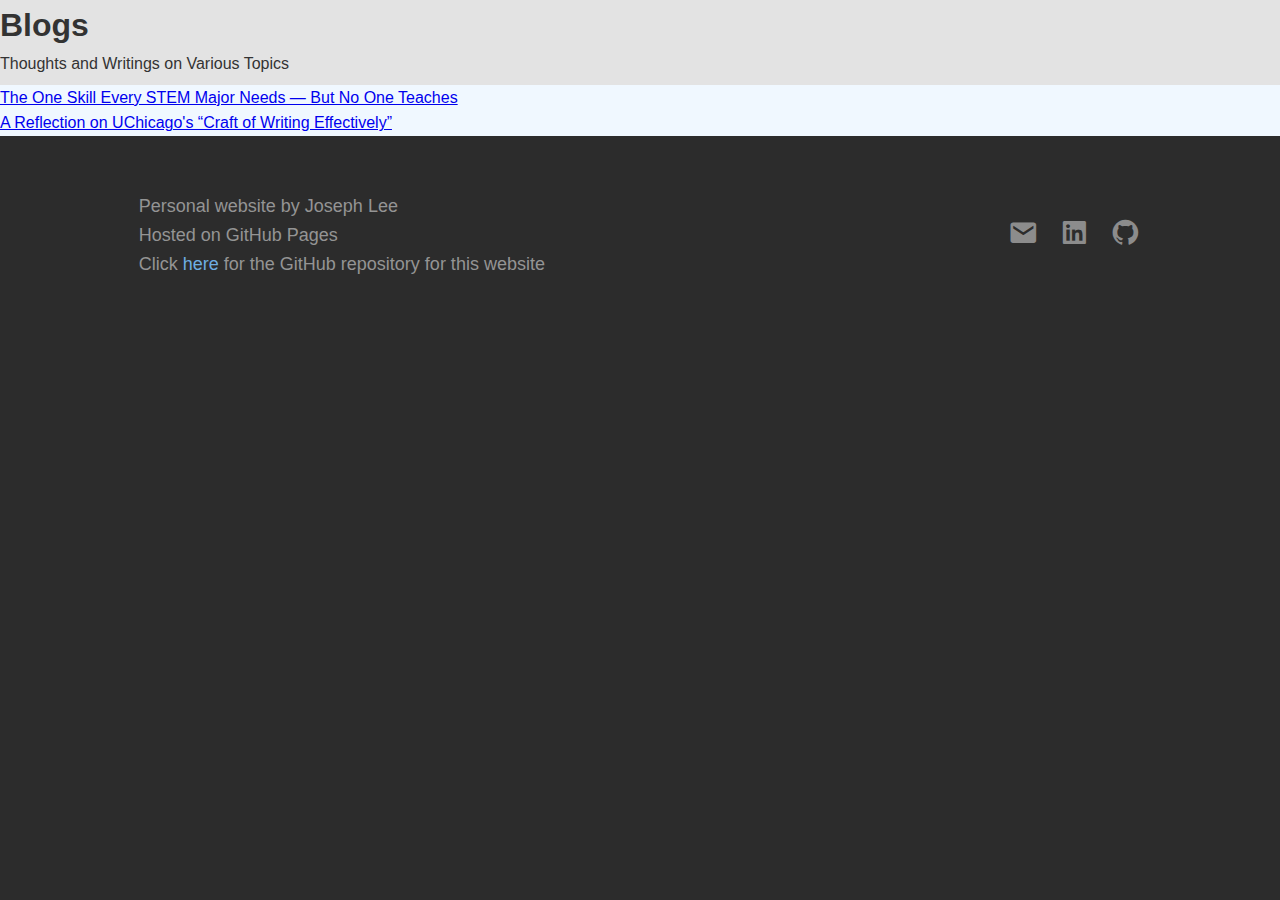
<file: index.html>
<!DOCTYPE html>
<html lang="en">
<head>
    <meta charset="UTF-8">
    <meta name="viewport" content="width=device-width, initial-scale=1.0">
    <meta name="author" content="Joseph Lee">
    <meta name="description" content="Blogs by Joseph Lee">
    <title>Joseph Lee | Blogs</title>

    <link rel="canonical" href="https://jo2eph.github.io/blog/">
    <link rel="icon" type="image/x-icon" href="../assets/favicon.ico">

    <!-- CSS 
     ============================================== -->
    <link rel="stylesheet" href="./styles/style.css">
    <link rel="stylesheet" href="./styles/footer.css">

    <!-- Others
     ============================================== -->
    <link href='https://unpkg.com/boxicons@2.1.4/css/boxicons.min.css' rel='stylesheet'>
    <link href="https://cdnjs.cloudflare.com/ajax/libs/font-awesome/4.7.0/css/font-awesome.min.css" rel="stylesheet">
</head>
<body>
    
    <header>
        <h1>Blogs</h1>
        <p>Thoughts and Writings on Various Topics</p>
    </header>

    <main>
        <ul>
            <li>
                <a href="./posts/2025/09_15_communication_skill/">
                    The One Skill Every STEM Major Needs — But No One Teaches
                </a>
            </li>
            <li>
                <a href="./posts/2025/09_18_reflection_on_uchicago_writing/">
                    A Reflection on UChicago's “Craft of Writing Effectively”
                </a>
            </li>
        </ul>
    </main>

    <footer>

        <div id="footer-left">
            Personal website by Joseph Lee
            <br>
            Hosted on GitHub Pages
            <br>
            Click <a href="https://github.com/jo2eph/jo2eph.github.io" title="GitHub Repo">here</a> 
            for the GitHub repository for this website
        </div>
        
        <div id="footer-right">
            <ul class="socials">
                <li>
                    <a href="mailto:junhyuk.x.lee@gmail.com" target="_blank" rel="noopener noreferrer"
                        title="Send me an email">
                        <i class="bx bxs-envelope"></i>
                    </a>
                </li>
                <li>
                    <a href="https://www.linkedin.com/in/jo2eph/" target="_blank"
                        rel="noopener noreferrer" title="Connect with me on LinkedIn">
                        <i class="bx bxl-linkedin-square"></i>
                    </a>
                </li>
                <li>
                    <a href="https://github.com/jo2eph" target="_blank" rel="noopener noreferrer"
                        title="Follow me on GitHub">
                        <i class="bx bxl-github"></i>
                    </a>
                </li>
            </ul>
        </div>

    </footer>
</body>
</html>
</file>
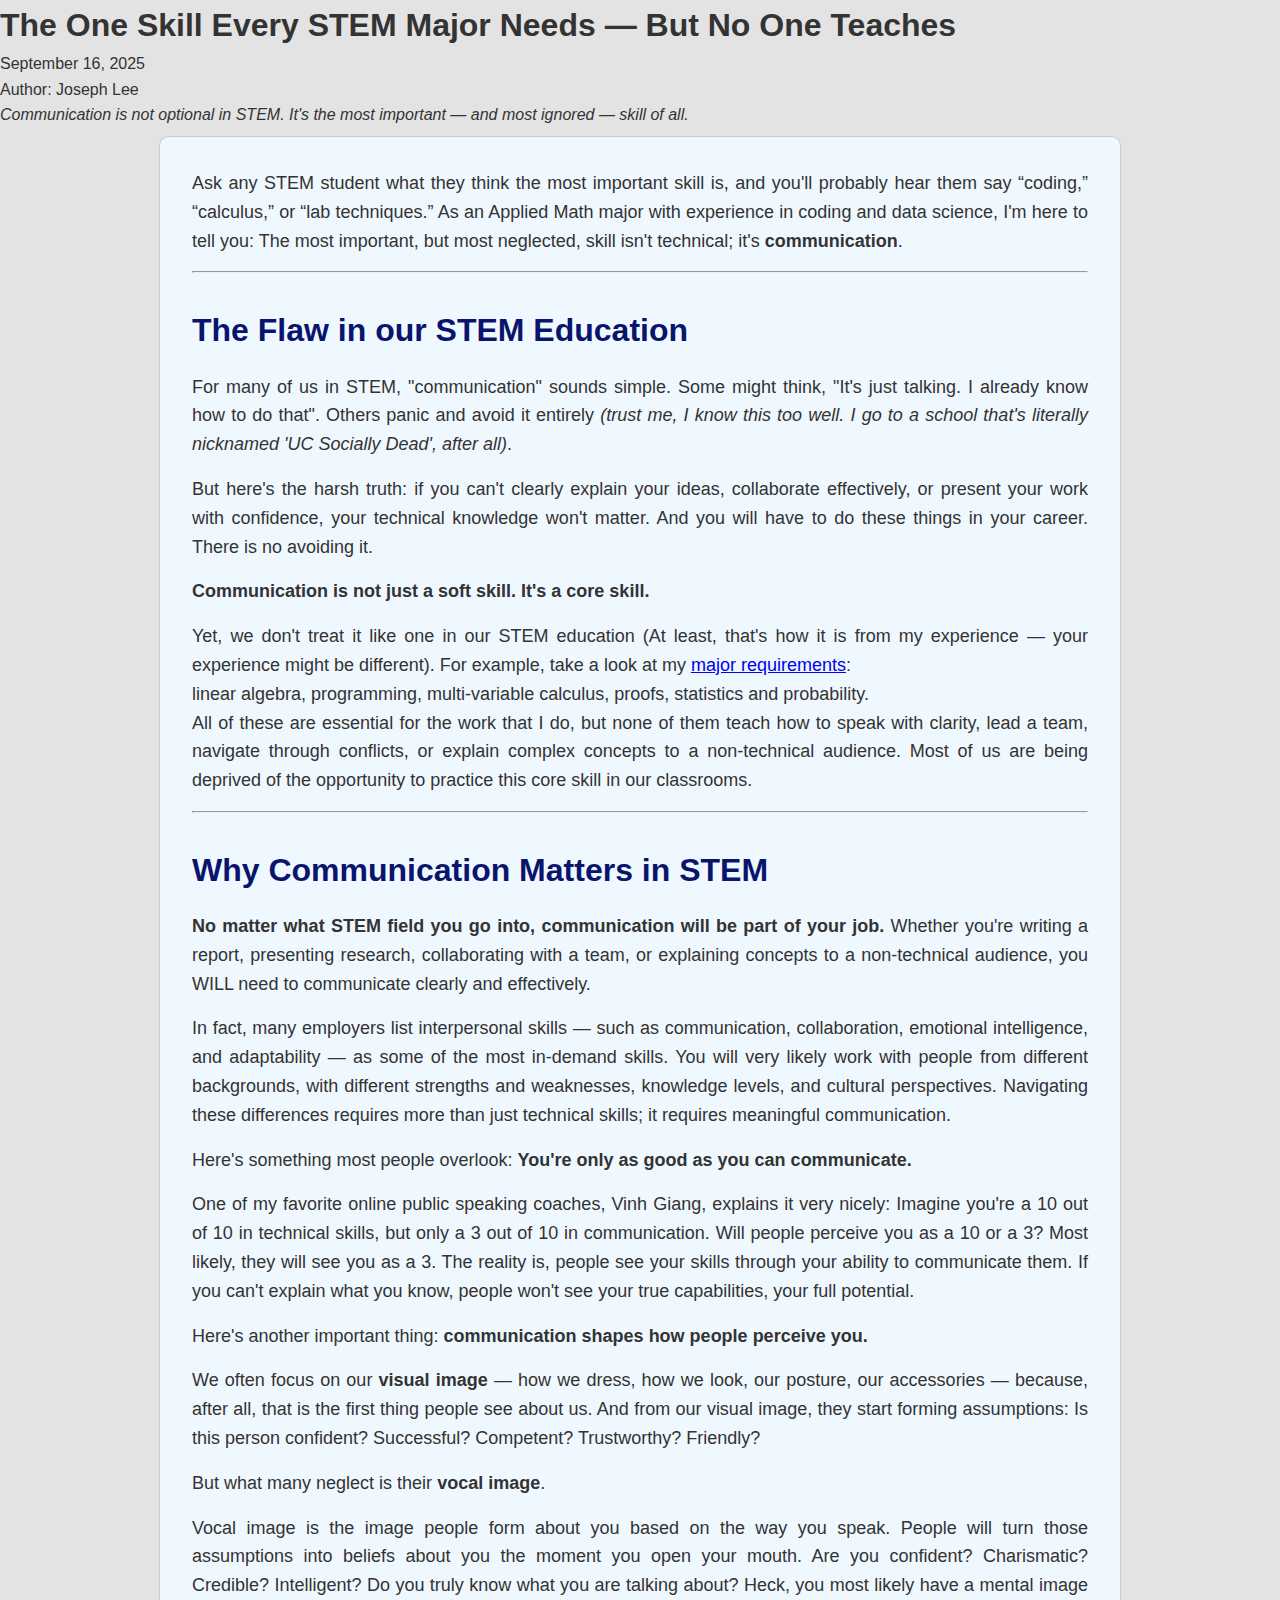
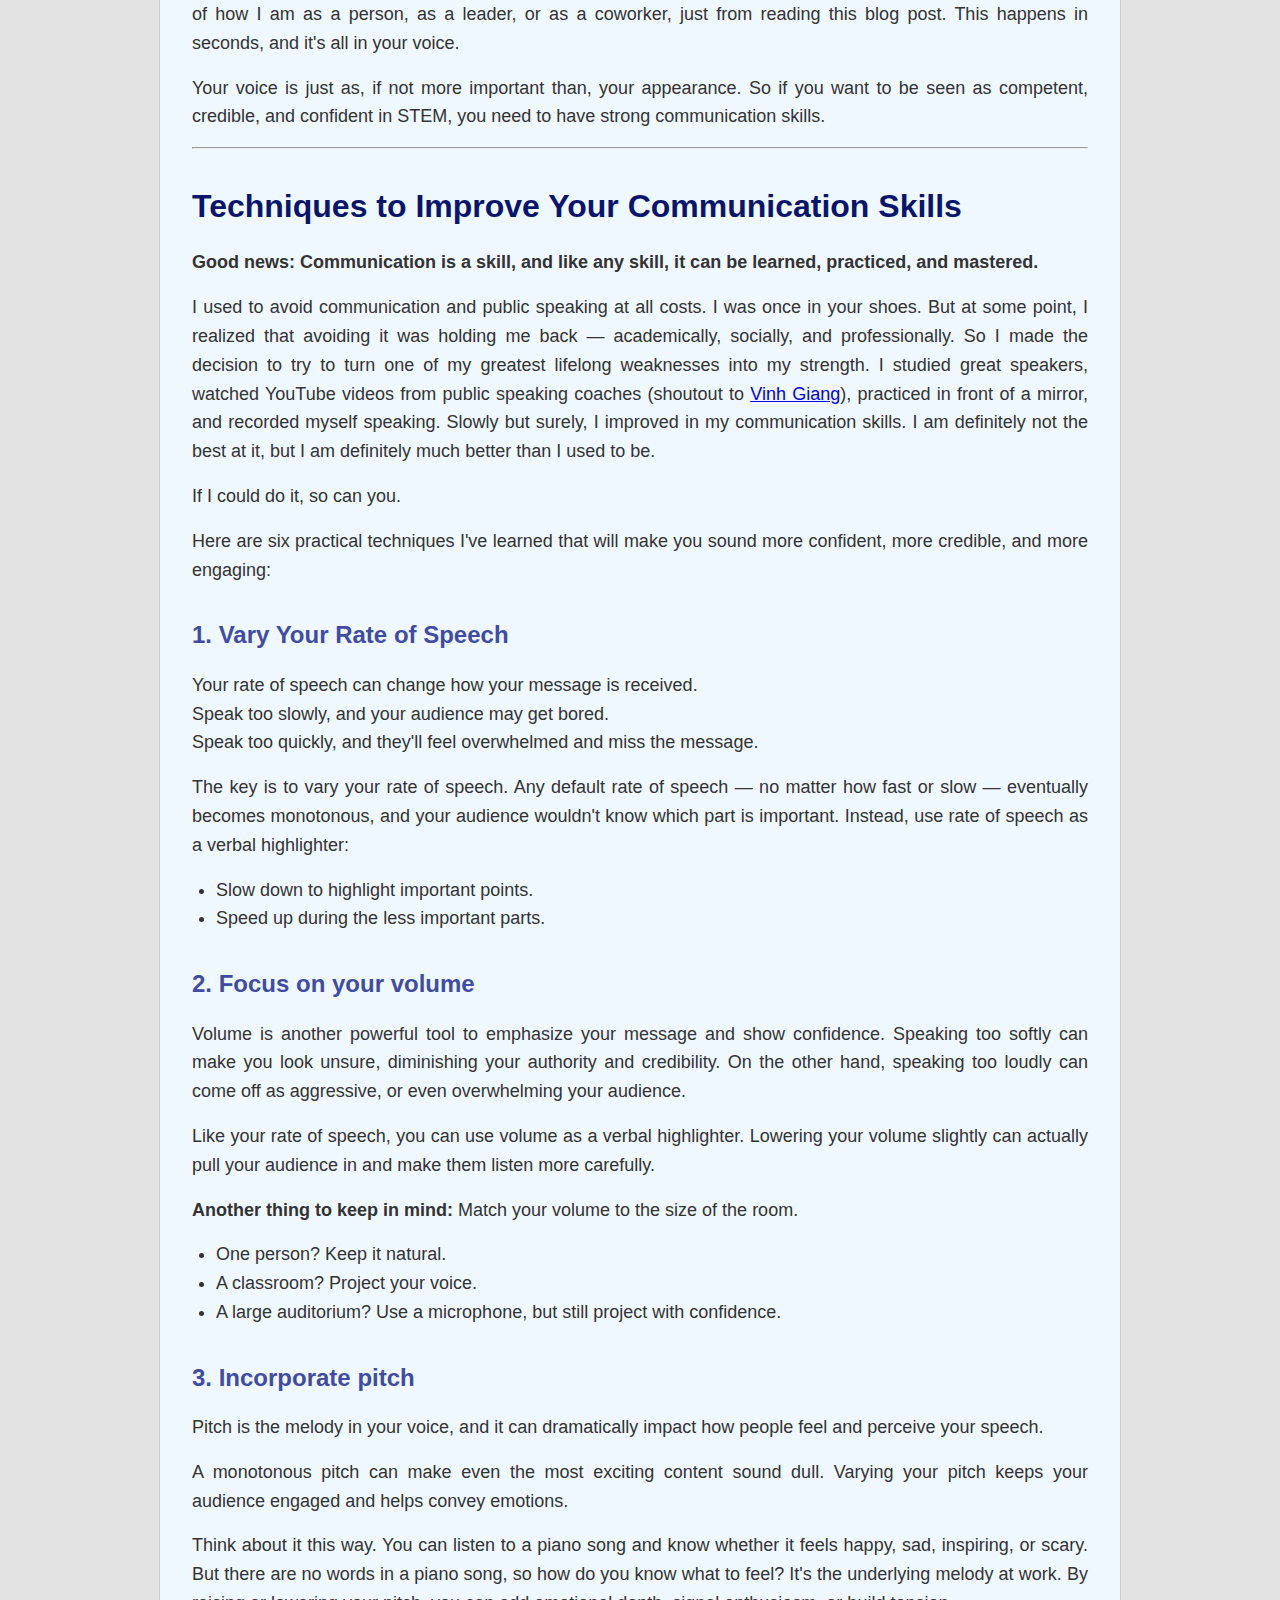
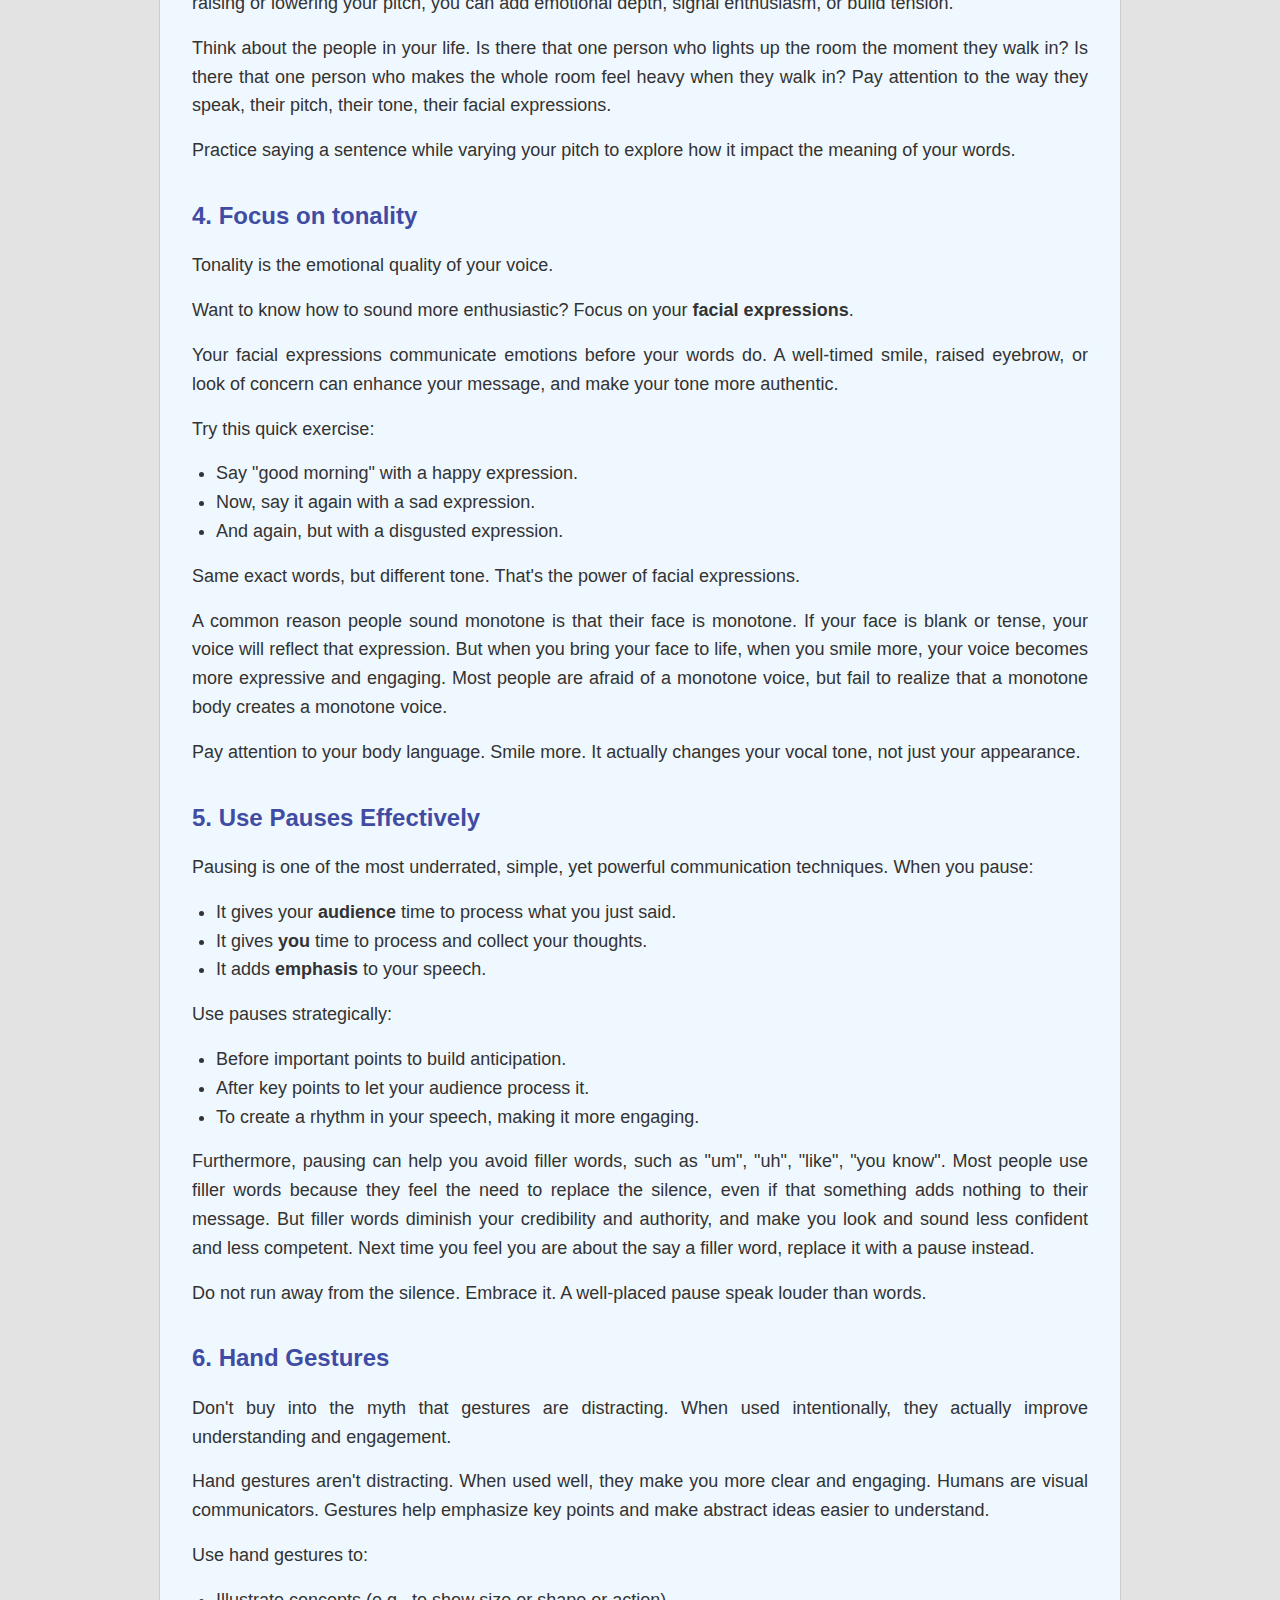
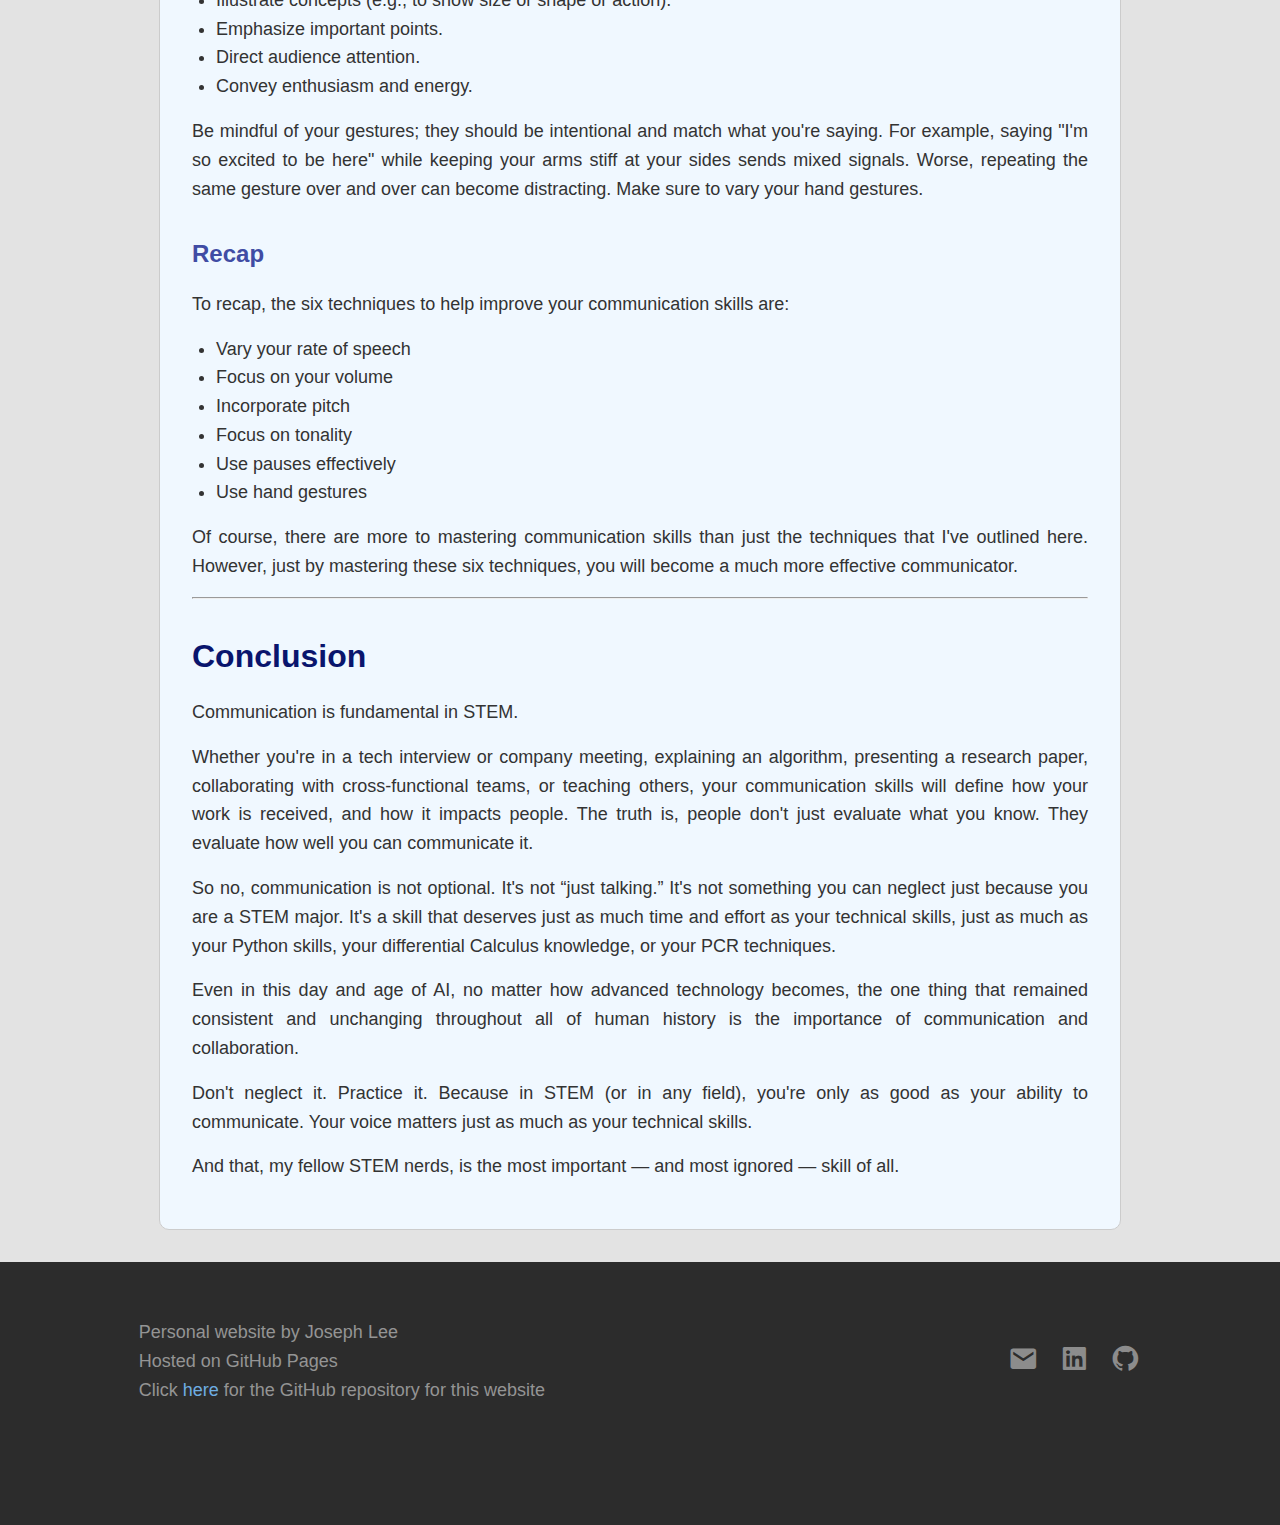
<file: posts/2025_09_communication_skill/index.html>
<!DOCTYPE html>
<html lang="en">
<head>
    <meta charset="UTF-8">
    <meta name="viewport" content="width=device-width, initial-scale=1.0">
    <meta name="author" content="Joseph Lee">
    <meta name="description" content="September 16, 2025 Blog Post">
    <title>The One Skill Every STEM Major Needs — But No One Teaches</title>
    
    <link rel="canonical" href="https://jo2eph.github.io/blog/">

    <!-- CSS 
     ============================================== -->
     <link rel="stylesheet" href="./style.css">
    <link rel="stylesheet" href="../../styles/style.css">
    <link rel="stylesheet" href="../../styles/footer.css">

    <!-- Others
     ============================================== -->
    <link href='https://unpkg.com/boxicons@2.1.4/css/boxicons.min.css' rel='stylesheet'>
    <link href="https://cdnjs.cloudflare.com/ajax/libs/font-awesome/4.7.0/css/font-awesome.min.css" rel="stylesheet">
</head>
<body>
    
    <header>
        <h1 id="title">
            The One Skill Every STEM Major Needs — But No One Teaches
        </h1>

        <div>
            <p>September 16, 2025</p>
            <p>Author: Joseph Lee</p>
            <p>
                <i>
                    Communication is not optional in STEM. 
                    It's the most important — and most ignored — skill of all.
                </i>
            </p>
        </div>
    </header>

    <main>
        <section id="introduction">
            <p>
                Ask any STEM student what they think the most important skill is, and you'll probably hear them say 
                “coding,” “calculus,” or “lab techniques.” As an Applied Math major with experience in coding and data science, 
                I'm here to tell you: The most important, but most neglected, skill isn't technical; it's <b>communication</b>.
            </p>
        </section>

        <hr>

        <section id="section-1">
            <h2>The Flaw in our STEM Education</h2>
            
            <p>
                For many of us in STEM, "communication" sounds simple. 
                Some might think, "It's just talking. I already know how to do that". 
                Others panic and avoid it entirely 
                <i>(trust me, I know this too well. I go to a school that's literally nicknamed 'UC Socially Dead', after all)</i>.
            </p>
            <p>
                But here's the harsh truth: if you can't clearly explain your ideas, 
                collaborate effectively, or present your work with confidence, your technical knowledge won't matter. 
                And you will have to do these things in your career. There is no avoiding it.
            </p>
            <p>
                <b>Communication is not just a soft skill. It's a core skill.</b>
            </p>
            <p>
                Yet, we don't treat it like one in our STEM education (At least, that's how it is from my experience — your experience might be different). For example, take a look at my 
                <a href="https://math.ucsd.edu/sites/math.ucsd.edu/files/img/undergrad-handbook/21-22-MA27.png">major requirements</a>:
                <br>
                linear algebra, programming, multi-variable calculus, proofs, statistics and probability.
                <br>
                All of these are essential for the work that I do, but none of them teach how to speak with clarity, lead a team, navigate through conflicts, or explain complex concepts to a non-technical audience. Most of us are being deprived of the opportunity to practice this core skill in our classrooms.
            </p>

        </section>

        <hr>

        <section id="section-2">
            <h2>
                Why Communication Matters in STEM
            </h2>

            <p>
                <b>No matter what STEM field you go into, communication will be part of your job.</b> 
                Whether you're writing a report, presenting research, collaborating with a team, or explaining concepts 
                to a non-technical audience, you WILL need to communicate clearly and effectively.
            </p>
            <p>
                In fact, many employers list interpersonal skills — 
                such as communication, collaboration, emotional intelligence, and adaptability 
                — as some of the most in-demand skills. You will very likely work with people from different backgrounds, 
                with different strengths and weaknesses, knowledge levels, and cultural perspectives. 
                Navigating these differences requires more than just technical skills;
                it requires meaningful communication.
            </p>
            <p>
                Here's something most people overlook: 
                <b>You're only as good as you can communicate.</b>
            </p>
            <p>
                One of my favorite online public speaking coaches, Vinh Giang, explains it very nicely: 
                Imagine you're a 10 out of 10 in technical skills, but only a 3 out of 10 in communication. 
                Will people perceive you as a 10 or a 3?
                Most likely, they will see you as a 3.
                The reality is, people see your skills through your ability to communicate them.
                If you can't explain what you know, people won't see your true capabilities, your full potential.
            </p>
            <p>
                Here's another important thing: 
                <b>communication shapes how people perceive you.</b> 
            </p>
            <p>
                We often focus on our <b>visual image</b> — how we dress, how we look, our posture, our accessories 
                — because, after all, that is the first thing people see about us. 
                And from our visual image, they start forming assumptions: 
                Is this person confident? Successful? Competent? Trustworthy? Friendly?
            </p>
            <p>
                But what many neglect is their <b>vocal image</b>.
            </p>
            <p>
                Vocal image is the image people form about you based on the way you speak.
                People will turn those assumptions into beliefs about you the moment you open your mouth. 
                Are you confident? Charismatic? Credible? Intelligent? Do you truly know what you are talking about?
                Heck, you most likely have a mental image of how I am as a person, as a leader, or as a coworker, just from reading this blog post.
                This happens in seconds, and it's all in your voice.
            </p>
            <p>
                Your voice is just as, if not more important than, your appearance.
                So if you want to be seen as competent, credible, and confident in STEM, 
                you need to have strong communication skills.
            </p>
            
        </section>

        <hr>

        <section id="section-3">
            <h2>
                Techniques to Improve Your Communication Skills
            </h2>

            <p>
                <b>Good news: Communication is a skill, 
                    and like any skill, it can be learned, practiced, and mastered.</b>
            </p>
            <p>
                I used to avoid communication and public speaking at all costs. 
                I was once in your shoes. 
                But at some point, I realized that avoiding it was holding me back — academically, socially, and professionally. 
                So I made the decision to try to turn one of my greatest lifelong weaknesses into my strength. 
                I studied great speakers, watched YouTube videos from public speaking coaches 
                (shoutout to <a href="https://www.youtube.com/@askvinh">Vinh Giang</a>), 
                practiced in front of a mirror, and recorded myself speaking.
                Slowly but surely, I improved in my communication skills.
                I am definitely not the best at it, but I am definitely much better than I used to be.
            </p>
            <p>
                If I could do it, so can you.
            </p>
            <p>
                Here are six practical techniques I've learned that will make you sound more confident, 
                more credible, and more engaging:
            </p>

            <h3>
                1. Vary Your Rate of Speech
            </h3>

            <p>
                Your rate of speech can change how your message is received. <br>
                Speak too slowly, and your audience may get bored. <br>
                Speak too quickly, and they'll feel overwhelmed and miss the message.
            </p>
            <p>
                The key is to vary your rate of speech. 
                Any default rate of speech — no matter how fast or slow — eventually becomes monotonous,
                and your audience wouldn't know which part is important.
                Instead, use rate of speech as a verbal highlighter:
            </p>
            <ul>
                <li>Slow down to highlight important points.</li>
                <li>Speed up during the less important parts.</li>
            </ul>

            <h3>
                2. Focus on your volume
            </h3>

            <p>
                Volume is another powerful tool to emphasize your message and show confidence.
                Speaking too softly can make you look unsure, diminishing your authority and credibility.
                On the other hand, speaking too loudly can come off as aggressive, or even overwhelming your audience.
            </p>
            <p>
                Like your rate of speech, you can use volume as a verbal highlighter. 
                Lowering your volume slightly can actually pull your audience in and make them listen more carefully.
            </p>
            <p>
                <b>Another thing to keep in mind: </b>
                Match your volume to the size of the room.
                <ul>
                    <li>One person? Keep it natural.</li>
                    <li>A classroom? Project your voice.</li>
                    <li>A large auditorium? Use a microphone, but still project with confidence.</li>
                </ul>
            </p>

            <h3>
                3. Incorporate pitch
            </h3>

            <p>
                Pitch is the melody in your voice, and it can dramatically impact how people feel and perceive your speech.
            </p>
            <p>
                A monotonous pitch can make even the most exciting content sound dull. 
                Varying your pitch keeps your audience engaged and helps convey emotions.
            </p>
            <p>
                Think about it this way. 
                You can listen to a piano song and know whether it feels happy, sad, inspiring, or scary. 
                But there are no words in a piano song, so how do you know what to feel? 
                It's the underlying melody at work. 
                By raising or lowering your pitch, you can add emotional depth, signal enthusiasm, or build tension.
            </p>
            <p>
                Think about the people in your life. 
                Is there that one person who lights up the room the moment they walk in? 
                Is there that one person who makes the whole room feel heavy when they walk in? 
                Pay attention to the way they speak, their pitch, their tone, their facial expressions.
            </p>
            <p>
                Practice saying a sentence while varying your pitch to explore how it impact the meaning of your words.
            </p>

            <h3>
                4. Focus on tonality
            </h3>

            <p>
                Tonality is the emotional quality of your voice.
            </p>
            <p>
                Want to know how to sound more enthusiastic?
                Focus on your <b>facial expressions</b>.
            </p>
            <p>
                Your facial expressions communicate emotions before your words do. 
                A well-timed smile, raised eyebrow, or look of concern can enhance your message, 
                and make your tone more authentic.
            </p>
            <p>
                Try this quick exercise:
            </p>
            <ul>
                <li>Say "good morning" with a happy expression.</li>
                <li>Now, say it again with a sad expression.</li>
                <li>And again, but with a disgusted expression.</li>
            </ul>
            <p>
                Same exact words, but different tone.
                That's the power of facial expressions.
            </p>
            <p>
                A common reason people sound monotone is that their face is monotone.
                If your face is blank or tense, your voice will reflect that expression.
                But when you bring your face to life, when you smile more, your voice becomes more expressive and engaging.
                Most people are afraid of a monotone voice, but fail to realize that a monotone body creates a monotone voice.
            </p>
            <p>
                Pay attention to your body language. 
                Smile more. 
                It actually changes your vocal tone, not just your appearance.
            </p>

            <h3>
                5. Use Pauses Effectively
            </h3>

            <p>
                Pausing is one of the most underrated, simple, yet powerful communication techniques. 
                When you pause:
                <ul>
                    <li>It gives your <b>audience</b> time to process what you just said.</li>
                    <li>It gives <b>you</b> time to process and collect your thoughts.</li>
                    <li>It adds <b>emphasis</b> to your speech.</li>
                </ul>
            </p>
            <p>
                Use pauses strategically:
                <ul>
                    <li>Before important points to build anticipation.</li>
                    <li>After key points to let your audience process it.</li>
                    <li>To create a rhythm in your speech, making it more engaging.</li>
                </ul>
            </p>
            <p>
                Furthermore, pausing can help you avoid filler words, such as "um", "uh", "like", "you know".
                Most people use filler words because they feel the need to replace 
                the silence, even if that something adds nothing to their message.
                But filler words diminish your credibility and authority,
                and make you look and sound less confident and less competent.
                Next time you feel you are about the say a filler word,
                replace it with a pause instead.
            </p>
            <p>
                Do not run away from the silence. Embrace it. 
                A well-placed pause speak louder than words.
            </p>

            <h3>
                6. Hand Gestures
            </h3>
            <p>
                Don't buy into the myth that gestures are distracting. 
                When used intentionally, they actually improve understanding and engagement.
            </p>
            <p>
                Hand gestures aren't distracting. 
                When used well, they make you more clear and engaging.
                Humans are visual communicators. 
                Gestures help emphasize key points and make abstract ideas easier to understand.
            </p>
            <p>
                Use hand gestures to:
                <ul>
                    <li>
                        Illustrate concepts 
                        (e.g., to show size or shape or action).
                    </li>
                    <li>
                        Emphasize important points.
                    </li>
                    <li>
                        Direct audience attention.
                    </li>
                    <li>
                        Convey enthusiasm and energy.
                    </li>
                </ul>
            </p>
            <p>
                Be mindful of your gestures; they should be intentional and match what you're saying. 
                For example, saying "I'm so excited to be here" while keeping your arms stiff at your sides sends mixed signals. 
                Worse, repeating the same gesture over and over can become distracting. 
                Make sure to vary your hand gestures.
            </p>

            <h3>
                Recap
            </h3>
            <p>
                To recap, the six techniques to help improve your communication skills are:
            </p>
            <ul>
                <li>Vary your rate of speech</li>
                <li>Focus on your volume</li>
                <li>Incorporate pitch</li>
                <li>Focus on tonality</li>
                <li>Use pauses effectively</li>
                <li>Use hand gestures</li>
            </ul>
            <p>
                Of course, there are more to mastering communication skills than just the techniques that I've outlined here.
                However, just by mastering these six techniques, you will become a much more effective communicator.
            </p>

        </section>

        <hr>

        <section id="conclusion">
            <h2>
                Conclusion
            </h2>

            <p>
                Communication is fundamental in STEM.
            </p>
            <p>
                Whether you're in a tech interview or company meeting, explaining an algorithm, presenting a research paper,
                collaborating with cross-functional teams, or teaching others, 
                your communication skills will define how your work is received, and how it impacts people.
                The truth is, people don't just evaluate what you know. 
                They evaluate how well you can communicate it.
            </p>
            <p> 
                So no, communication is not optional. 
                It's not “just talking.”
                It's not something you can neglect just because you are a STEM major.
                It's a skill that deserves just as much time and effort as your technical skills, 
                just as much as your Python skills, your differential Calculus knowledge, or your PCR techniques.
            </p>
            <p>
                Even in this day and age of AI, 
                no matter how advanced technology becomes,
                the one thing that remained consistent and unchanging throughout all of
                human history is the importance of communication and collaboration.
            </p>
            <p>
                Don't neglect it. Practice it. Because in STEM (or in any field), you're only as good as your ability to communicate. 
                Your voice matters just as much as your technical skills.
            </p>
            <p>
                And that, my fellow STEM nerds, is the most important — and most ignored — skill of all.
            </p>
        </section>

    </main>

    <footer>
        <div id="footer-left">
            Personal website by Joseph Lee
            <br>
            Hosted on GitHub Pages
            <br>
            Click <a href="https://github.com/jo2eph/jo2eph.github.io" title="GitHub Repo">here</a> 
            for the GitHub repository for this website
        </div>
        
        <div id="footer-right">
            <ul class="socials">
                <li>
                    <a href="mailto:junhyuk.x.lee@gmail.com" target="_blank" rel="noopener noreferrer"
                        title="Send me an email">
                        <i class="bx bxs-envelope"></i>
                    </a>
                </li>
                <li>
                    <a href="https://www.linkedin.com/in/jo2eph/" target="_blank"
                        rel="noopener noreferrer" title="Connect with me on LinkedIn">
                        <i class="bx bxl-linkedin-square"></i>
                    </a>
                </li>
                <li>
                    <a href="https://github.com/jo2eph" target="_blank" rel="noopener noreferrer"
                        title="Follow me on GitHub">
                        <i class="bx bxl-github"></i>
                    </a>
                </li>
            </ul>
        </div>

    </footer>
</body>
</html>
</file>
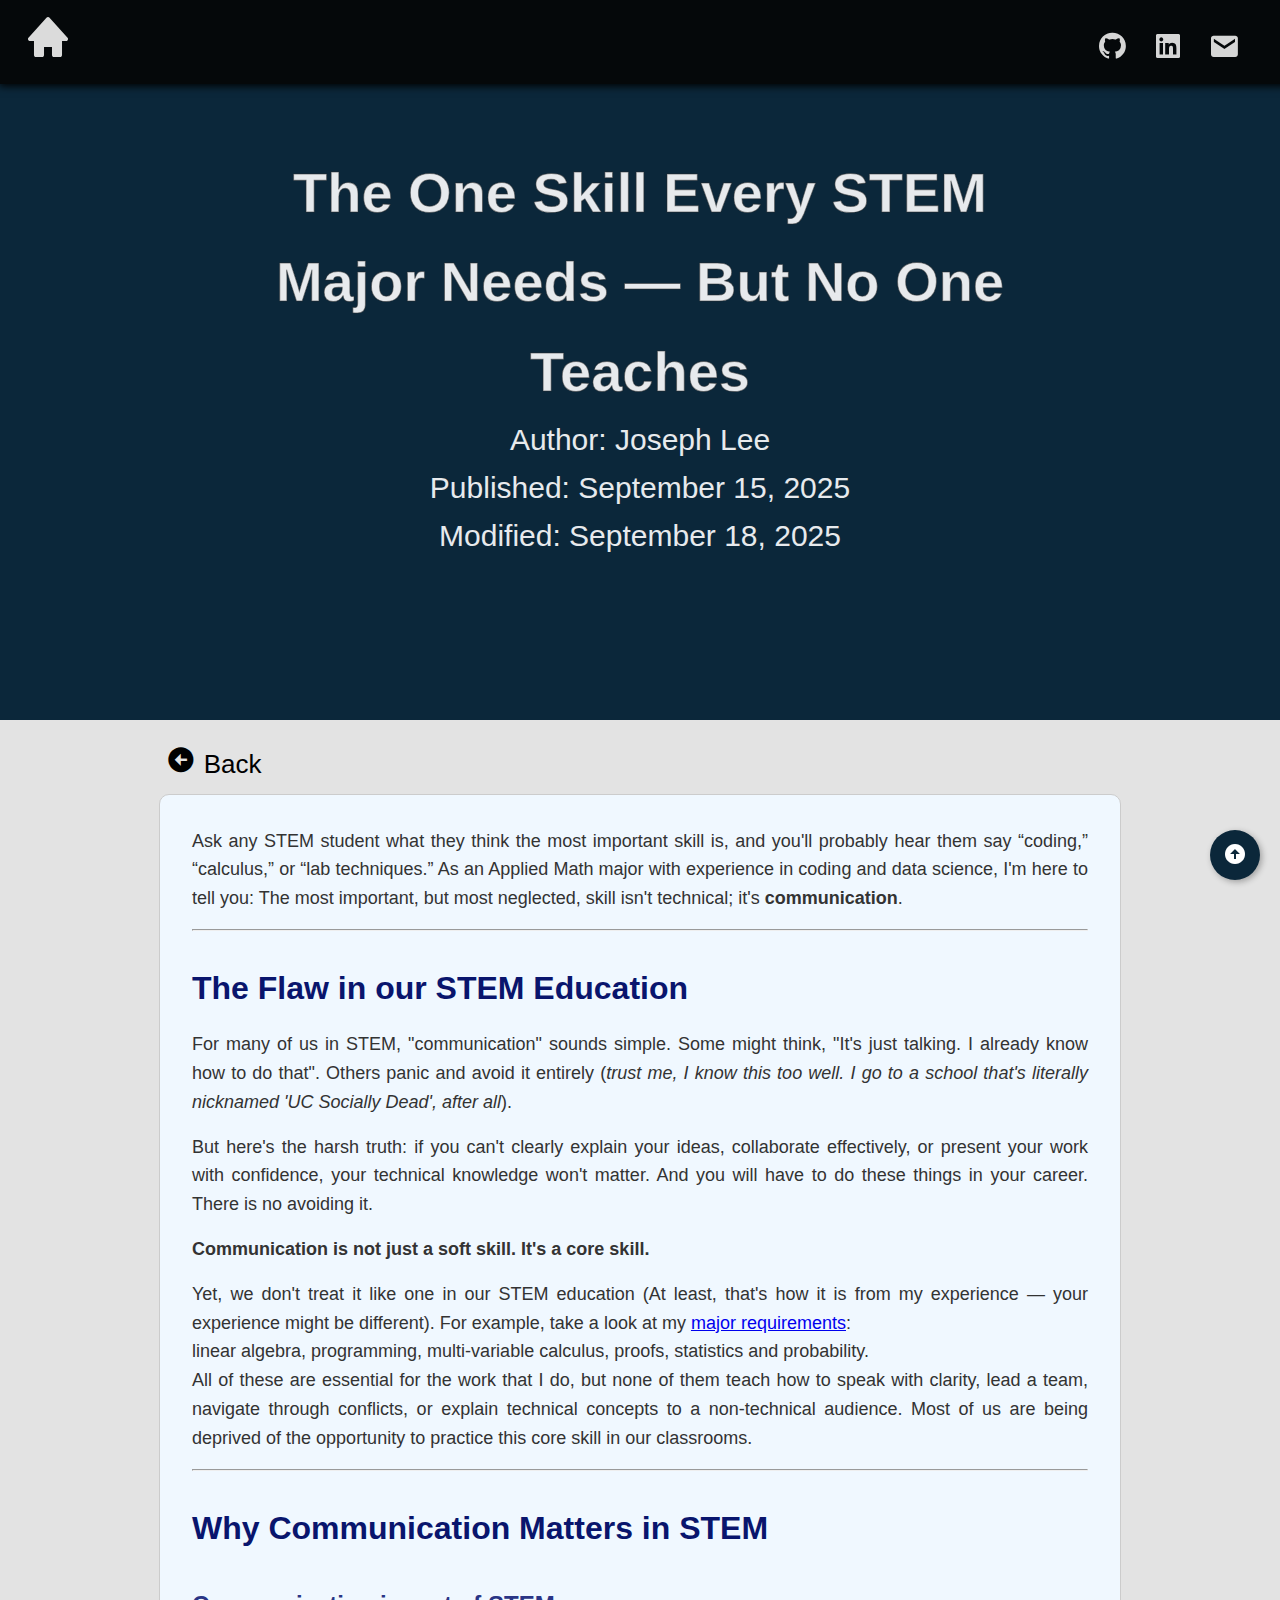
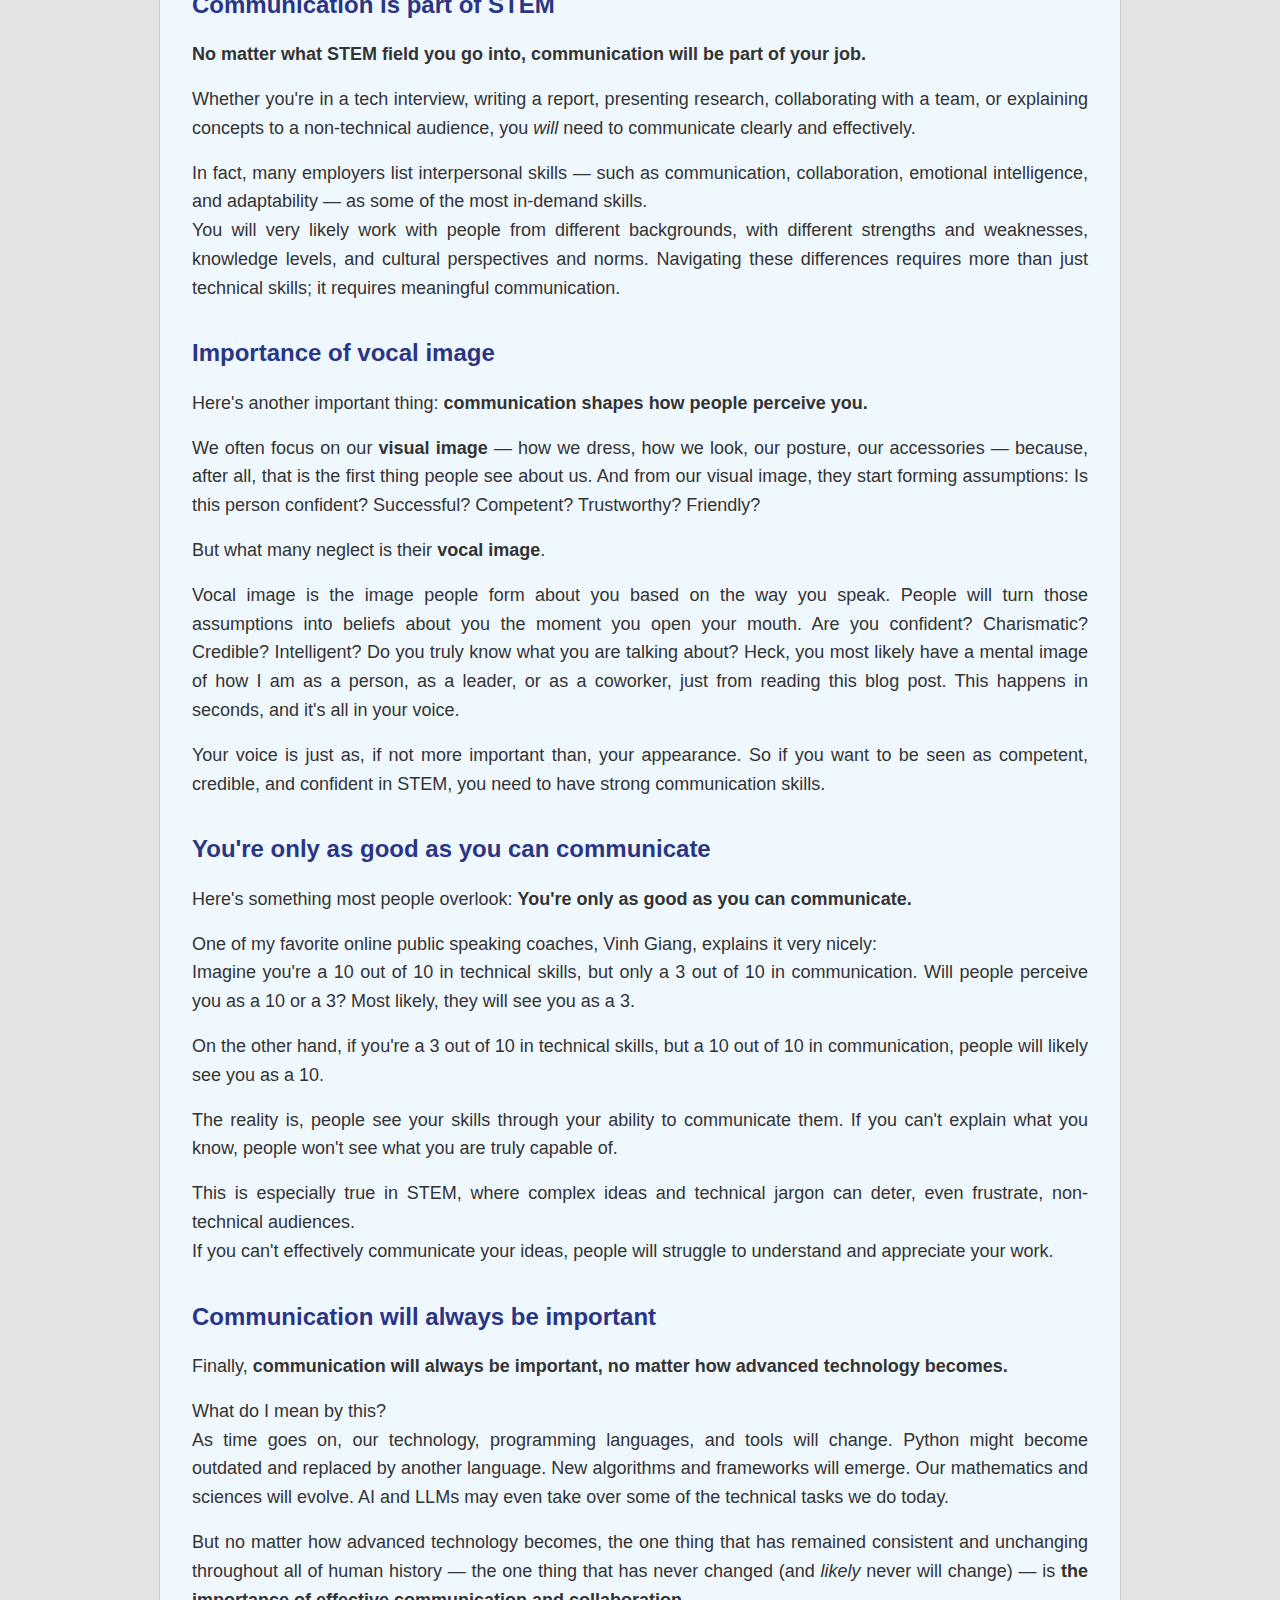
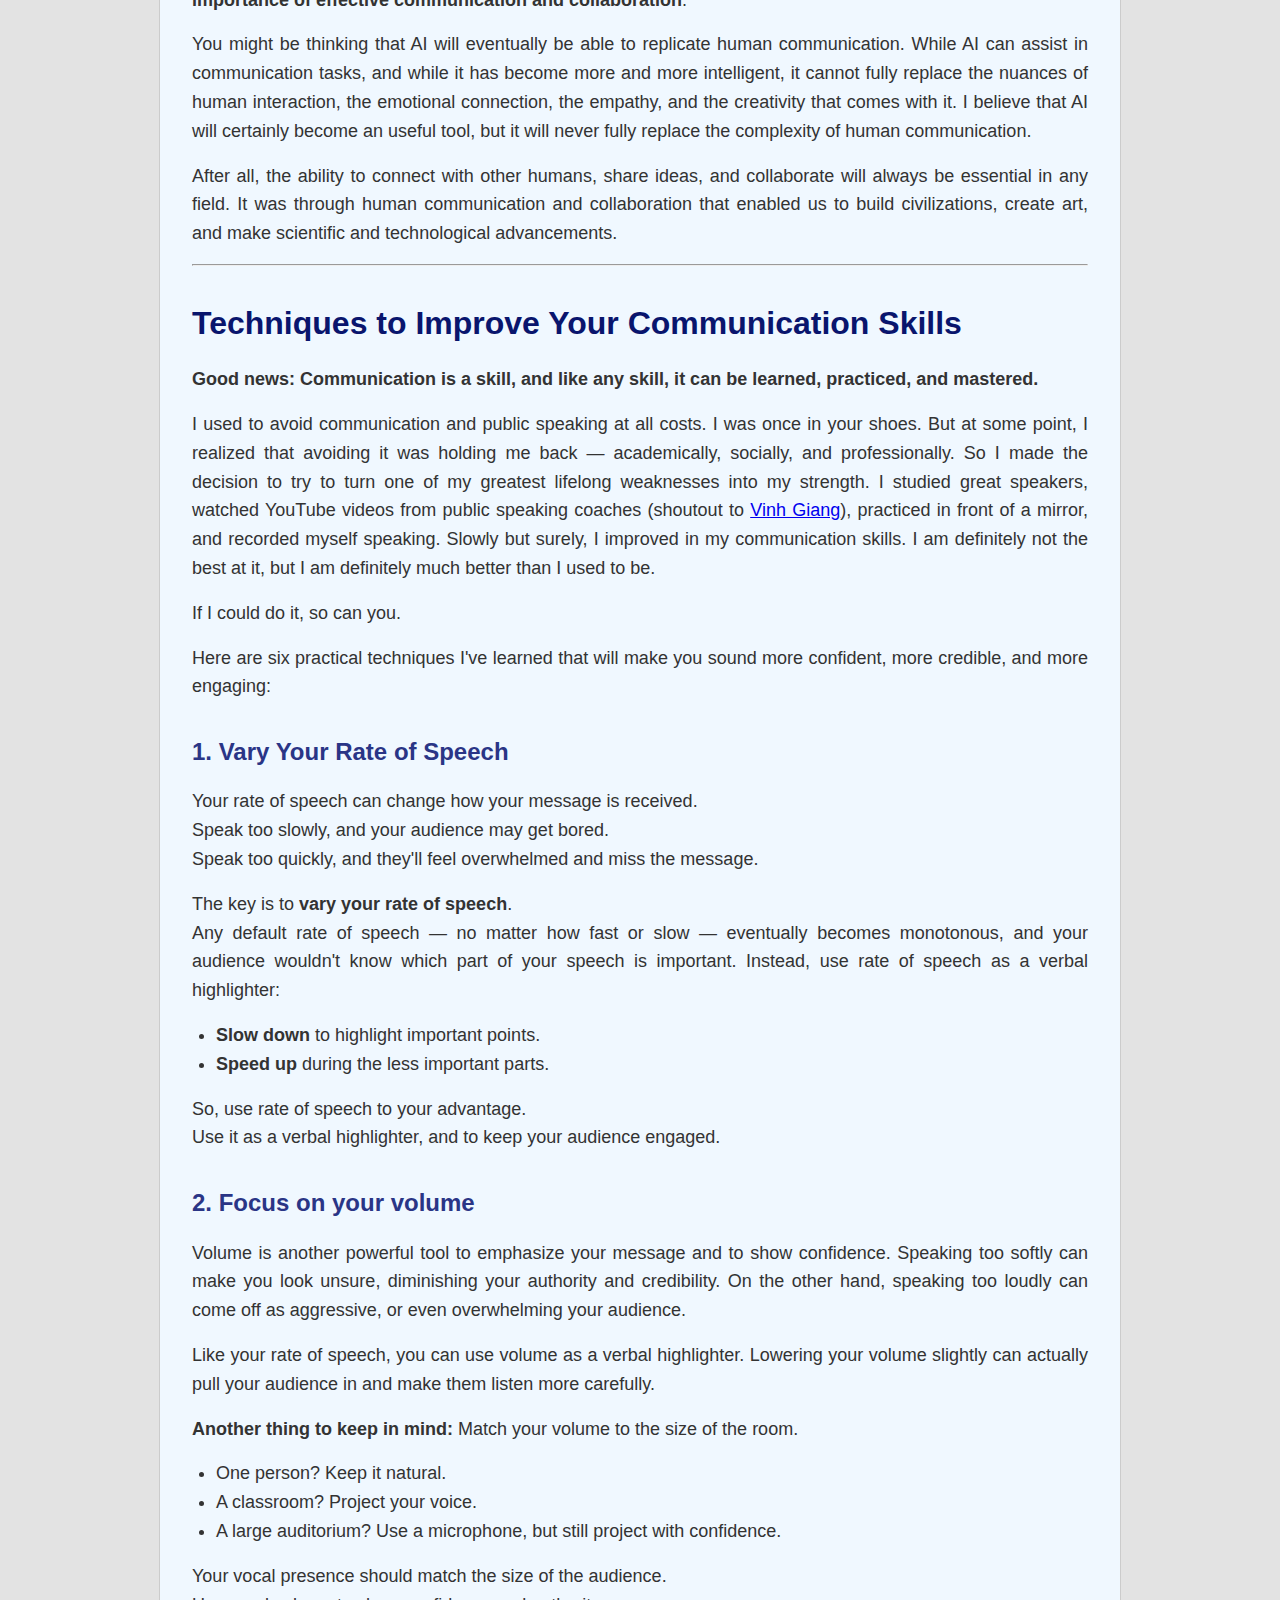
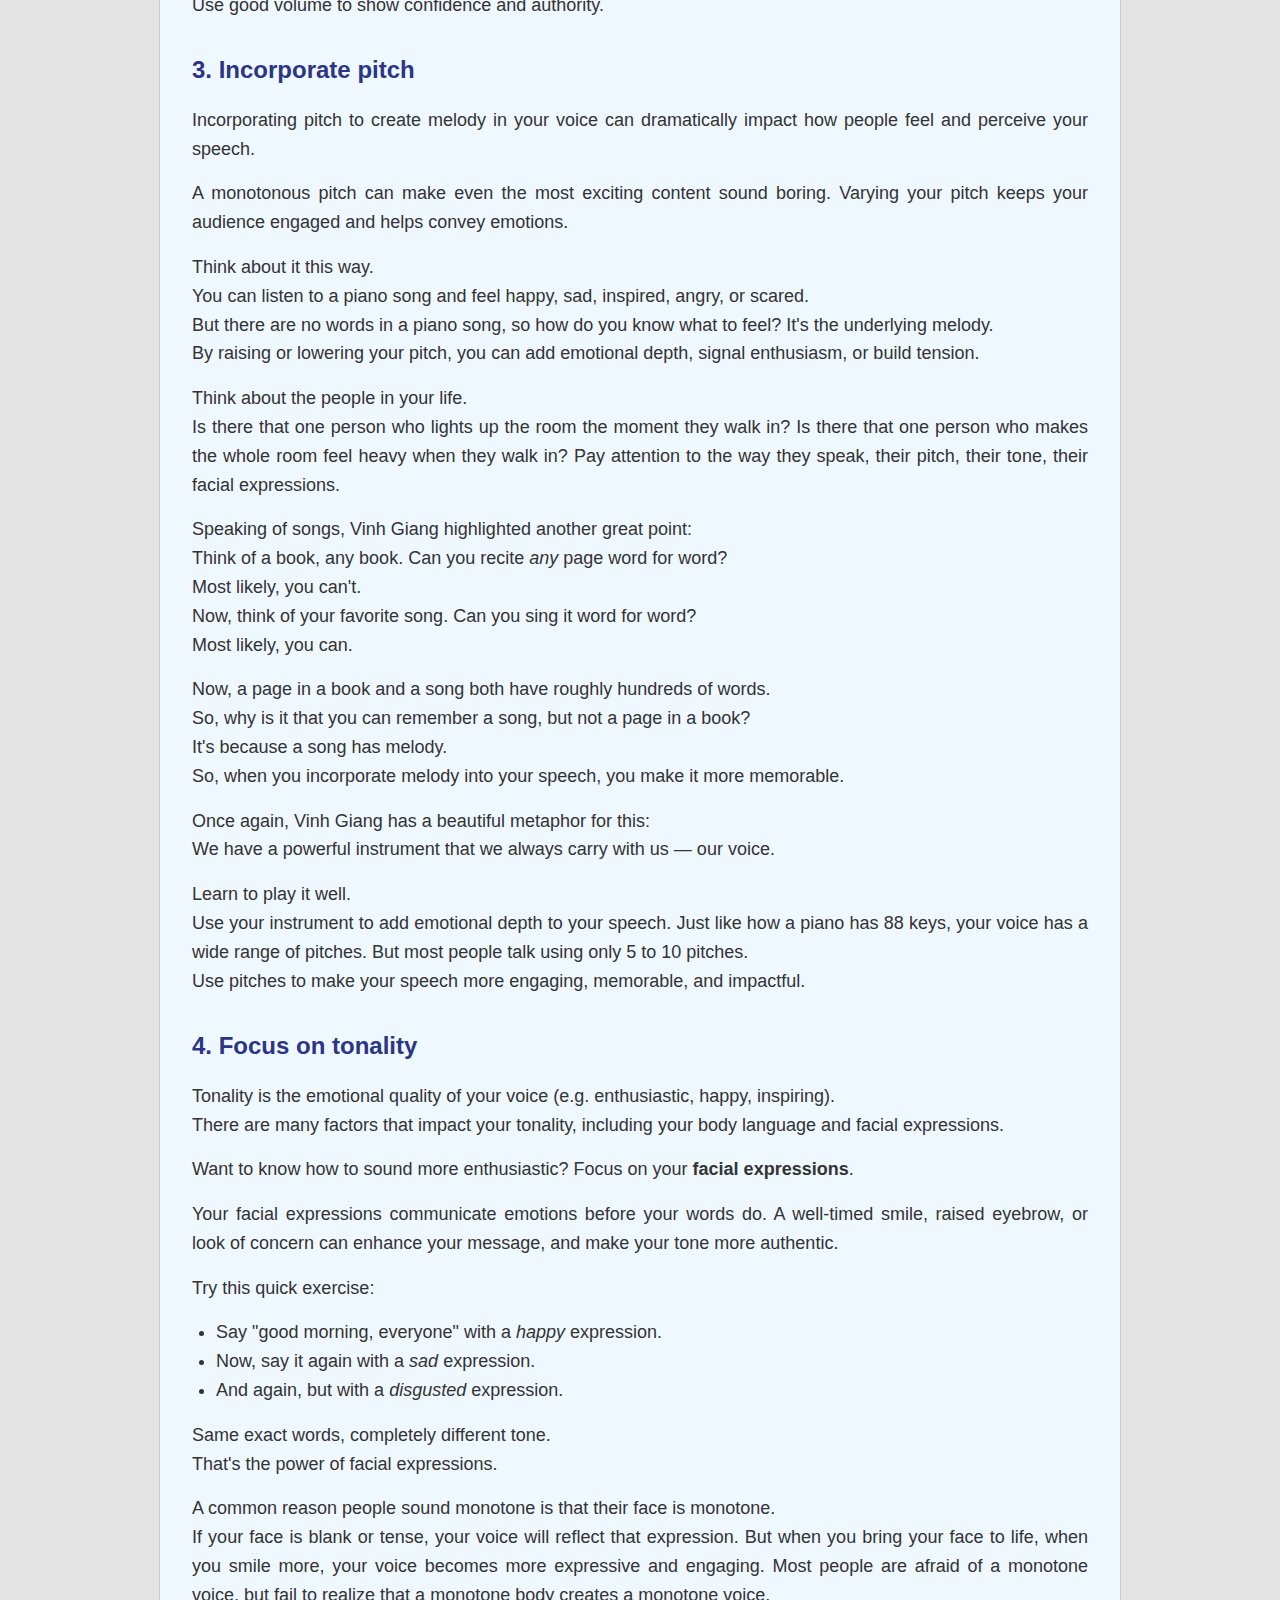
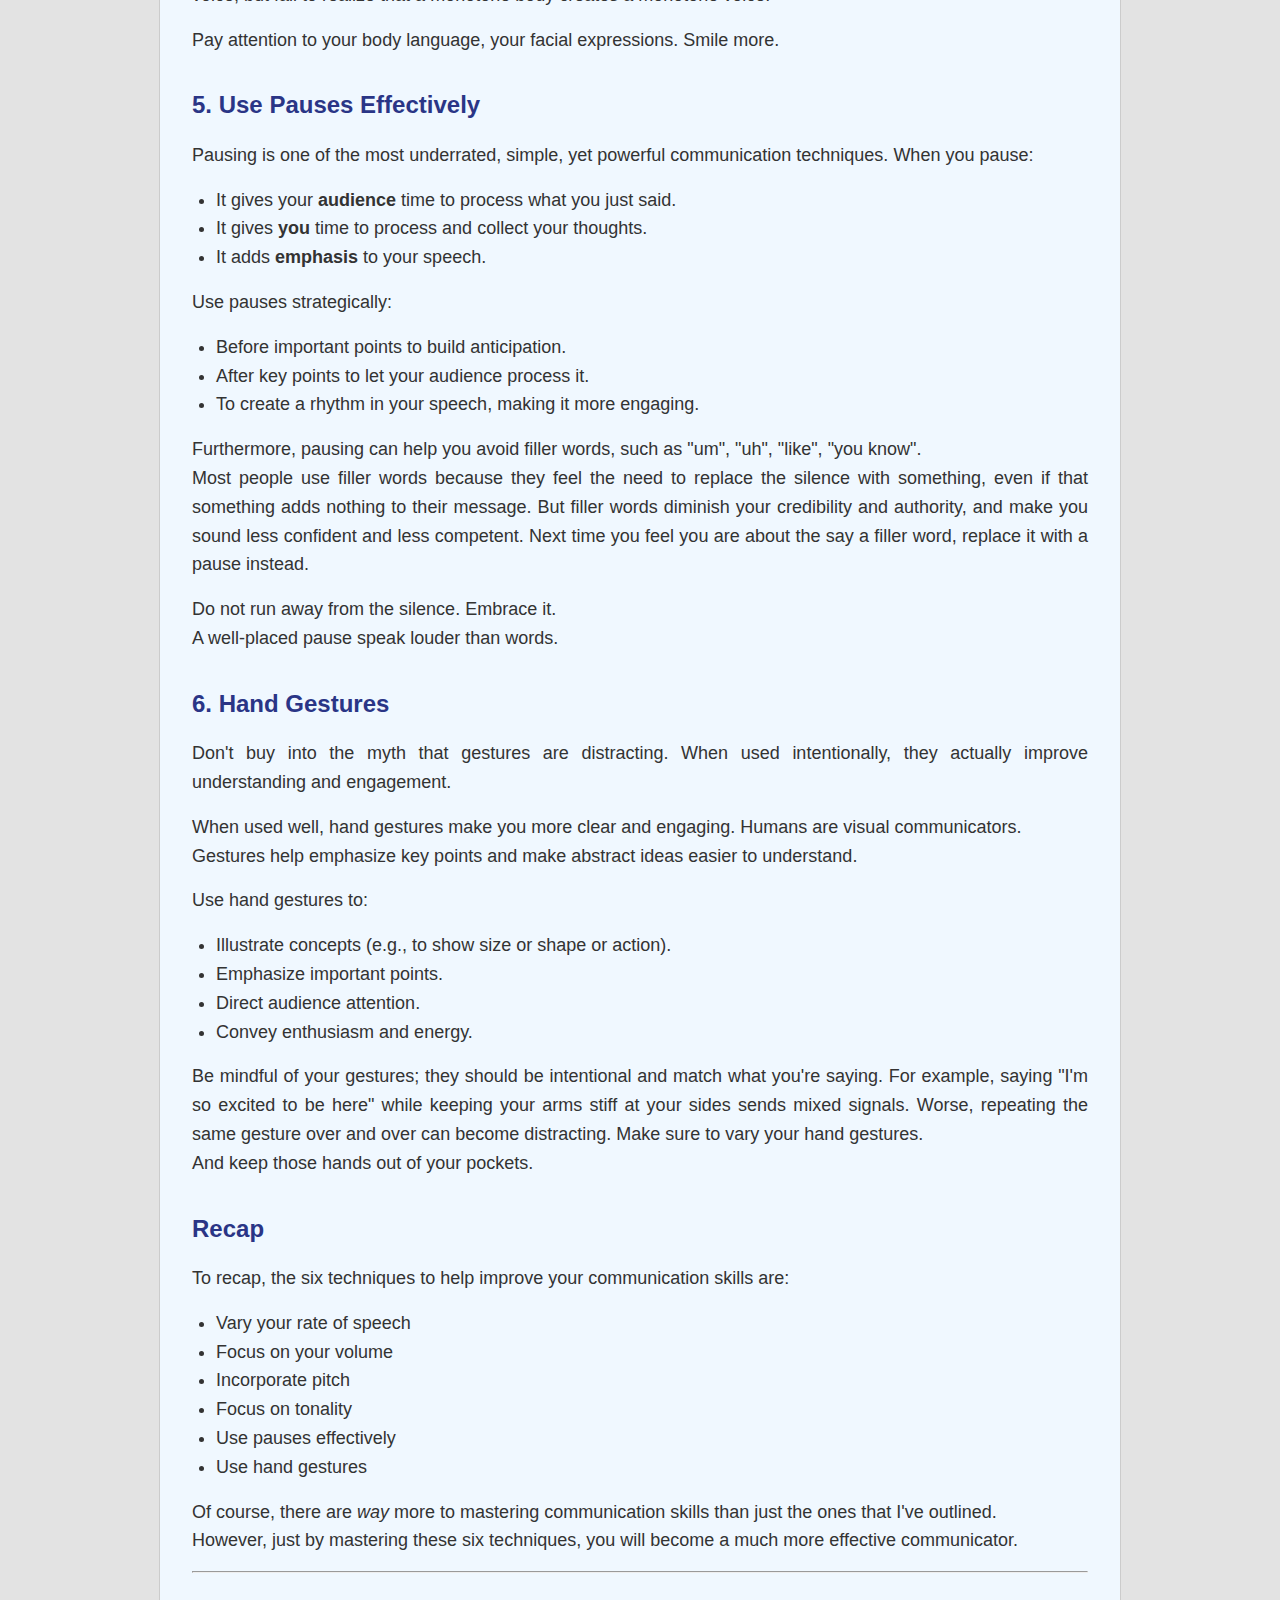
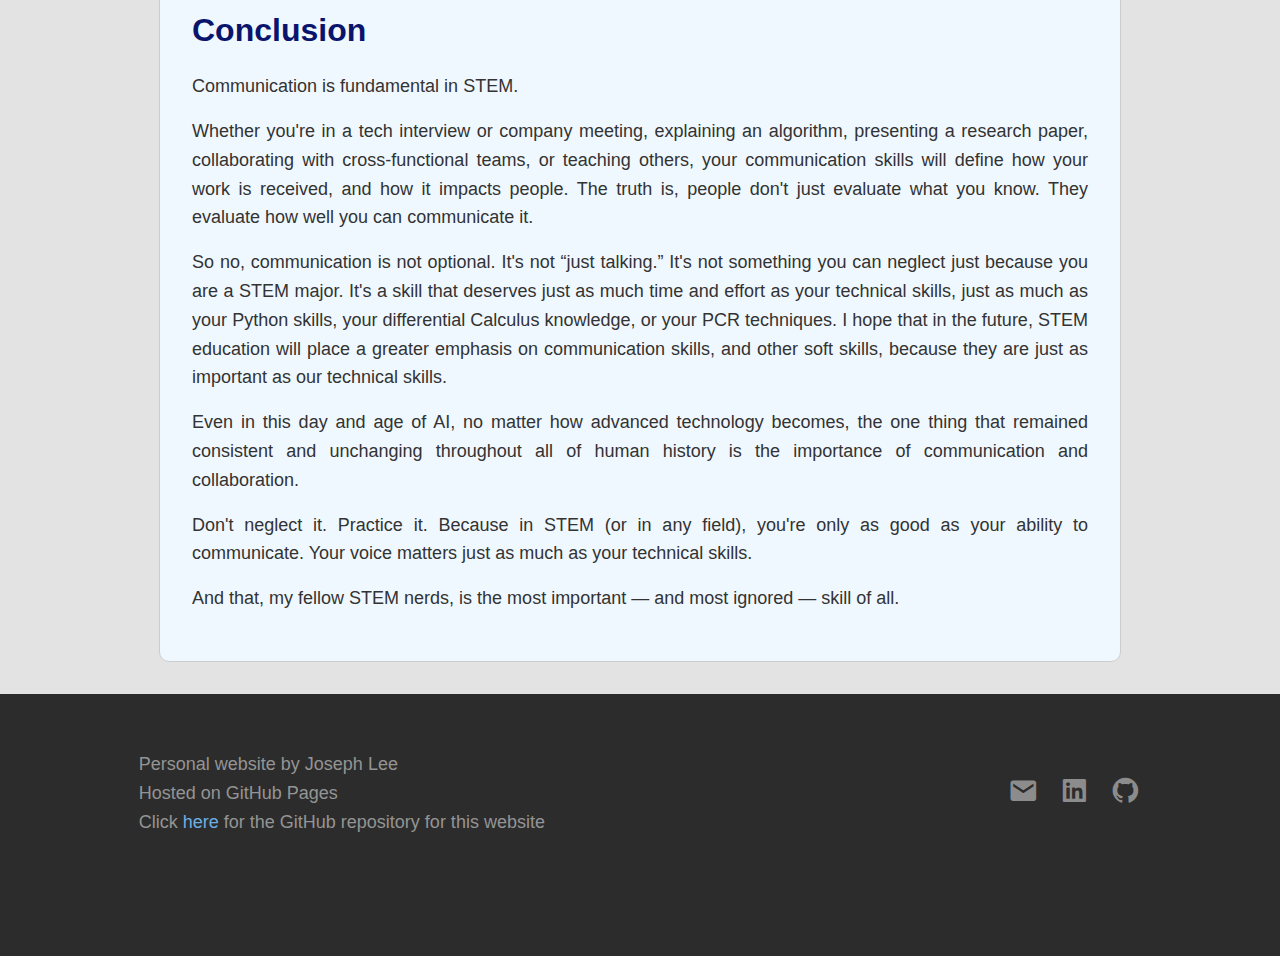
<file: posts/2025/09_15_communication_skill/index.html>
<!DOCTYPE html>
<html lang="en">
<head>
    <meta charset="UTF-8">
    <meta name="viewport" content="width=device-width, initial-scale=1.0">
    <meta name="author" content="Joseph Lee">
    <meta name="description" content="September 15, 2025 Blog Post">
    <title>The One Skill Every STEM Major Needs — But No One Teaches</title>
    
    <link rel="canonical" href="https://jo2eph.github.io/blog/">
    <link rel="shortcut icon" href="../../../assets/favicon.ico" type="image/x-icon">

    <!-- CSS 
     ============================================== -->
    <link rel="stylesheet" href="./style.css">
    <link rel="stylesheet" href="../../../styles/style.css">
    <link rel="stylesheet" href="../../../styles/nav.css">
    <link rel="stylesheet" href="../../../styles/footer.css">

    <!-- Others
     ============================================== -->
    <link href='https://unpkg.com/boxicons@2.1.4/css/boxicons.min.css' rel='stylesheet'>
    <link href="https://cdnjs.cloudflare.com/ajax/libs/font-awesome/4.7.0/css/font-awesome.min.css" rel="stylesheet">
</head>
<body>

    <div id="jump-to-top">
        <i class="bx bxs-up-arrow-circle"></i>
    </div>

    <nav id="navbar">
        <div id="nav-left">
            <a href="https://jo2eph.github.io/" id="logo-icon" title="Joseph Lee">
                <i class="bx bxs-home" ></i>
            </a>
        </div>
        <div id="nav-middle">
            <p>
                
            </p>
        </div>
        <div id="nav-right">
            <ul>
                <li>
                    <a href="mailto:junhyuk.x.lee@gmail.com" target="_blank" rel="noopener noreferrer"
                        title="Send me an email">
                        <i class="bx bxs-envelope"></i>
                    </a>
                </li>
                <li>
                    <a href="https://www.linkedin.com/in/jo2eph/" target="_blank"
                        rel="noopener noreferrer" title="Connect with me on LinkedIn">
                        <i class="bx bxl-linkedin-square"></i>
                    </a>
                </li>
                <li>
                    <a href="https://github.com/jo2eph" target="_blank" rel="noopener noreferrer"
                        title="Follow me on GitHub">
                        <i class="bx bxl-github"></i>
                    </a>
                </li>
            </ul>
        </div>

        <!-- MOBILE MENU -->
        <div id="mobile-menu" class="hidden">
            <i class="bx bx-menu" id="mobile-menu-button"></i>
            
            <div id="mobile-nav-container" class="hidden">

                <!-- SECTION LINKS -->
                <div id="mobile-nav" class="hidden">
                    <ul>
                        <li>
                            <a href="#home">
                                Home
                            </a>
                        </li>
                        <li>
                            <a href="#about">
                                About
                            </a>
                        </li>
                        <li>
                            <a href="#education">
                                Education
                            </a>
                        </li>
                        <li>
                            <a href="#blog">
                                Blog
                            </a>
                        </li>
                        <li>
                            <a href="#projects">
                                Projects
                            </a>
                        </li>
                    </ul>
                </div>

                <!-- SOCIAL LINKS -->
                <div id="mobile-social" class="hidden">
                    <ul>
                        <li>
                            <a href="mailto:junhyuk.x.lee@gmail.com" target="_blank" rel="noopener noreferrer"
                                title="Send me an email">
                                <i class="bx bxs-envelope"></i>
                            </a>
                        </li>
                        <li>
                            <a href="https://www.linkedin.com/in/jo2eph/" target="_blank"
                                rel="noopener noreferrer" title="Connect with me on LinkedIn">
                                <i class="bx bxl-linkedin-square"></i>
                            </a>
                        </li>
                        <li>
                            <a href="https://github.com/jo2eph" target="_blank" rel="noopener noreferrer"
                                title="Follow me on GitHub">
                                <i class="bx bxl-github"></i>
                            </a>
                        </li>
                    </ul>
                </div>
            </div>
        </div>
    </nav>
    
    <header id="blog-header">
        <h1 id="title">
            The One Skill Every STEM Major Needs — But No One Teaches
        </h1>

        <div>
            <p>Author: Joseph Lee</p>
            <p>Published: September 15, 2025</p>
            <p>Modified: September 18, 2025</p>
        </div>
    </header>

    <div id="back">
        <a href="https://jo2eph.github.io/blog/">
            <i class="bx bxs-left-arrow-circle"></i>
            <span>
                Back
            </span>
        </a>
    </div>

    <main>
        <article>
            <section id="introduction">
                <p>
                    Ask any STEM student what they think the most important skill is, and you'll probably hear them say 
                    “coding,” “calculus,” or “lab techniques.” As an Applied Math major with experience in coding and data science, 
                    I'm here to tell you: The most important, but most neglected, skill isn't technical; it's <b>communication</b>.
                </p>
            </section>

            <hr>

            <section id="section-1">
                <h2>
                    The Flaw in our STEM Education
                </h2>
                
                <p>
                    For many of us in STEM, "communication" sounds simple. 
                    Some might think, "It's just talking. I already know how to do that". 
                    Others panic and avoid it entirely 
                    (<i>trust me, I know this too well. I go to a school that's literally nicknamed 'UC Socially Dead', after all</i>).
                </p>
                <p>
                    But here's the harsh truth: if you can't clearly explain your ideas, 
                    collaborate effectively, or present your work with confidence, your technical knowledge won't matter. 
                    And you will have to do these things in your career. 
                    There is no avoiding it.
                </p>
                <p>
                    <b>Communication is not just a soft skill. It's a core skill.</b>
                </p>
                <p>
                    Yet, we don't treat it like one in our STEM education (At least, that's how it is from my experience — your experience might be different). 
                    For example, take a look at my 
                    <a href="https://math.ucsd.edu/sites/math.ucsd.edu/files/img/undergrad-handbook/21-22-MA27.png">major requirements</a>:
                    <br>
                    linear algebra, programming, multi-variable calculus, proofs, statistics and probability.
                    <br>
                    All of these are essential for the work that I do, but none of them teach how to speak with clarity, lead a team, 
                    navigate through conflicts, or explain technical concepts to a non-technical audience. 
                    Most of us are being deprived of the opportunity to practice this core skill in our classrooms.
                </p>

            </section>

            <hr>

            <section id="section-2">
                <h2>
                    Why Communication Matters in STEM
                </h2>

                <h3>
                    Communication is part of STEM
                </h3>

                <p>
                    <b>No matter what STEM field you go into, communication will be part of your job.</b>
                </p>
                <p>
                    Whether you're in a tech interview, writing a report, presenting research, collaborating with a team, or explaining concepts 
                    to a non-technical audience, you <i>will</i> need to communicate clearly and effectively.
                </p>
                <p>
                    In fact, many employers list interpersonal skills — 
                    such as communication, collaboration, emotional intelligence, and adaptability 
                    — as some of the most in-demand skills. 
                    <br>
                    You will very likely work with people from different backgrounds, 
                    with different strengths and weaknesses, knowledge levels, and cultural perspectives and norms. 
                    Navigating these differences requires more than just technical skills;
                    it requires meaningful communication.
                </p>

                <h3>
                    Importance of vocal image
                </h3>

                <p>
                    Here's another important thing: 
                    <b>communication shapes how people perceive you.</b> 
                </p>
                <p>
                    We often focus on our <b>visual image</b> — how we dress, how we look, our posture, our accessories 
                    — because, after all, that is the first thing people see about us. 
                    And from our visual image, they start forming assumptions: 
                    Is this person confident? Successful? Competent? Trustworthy? Friendly?
                </p>
                <p>
                    But what many neglect is their <b>vocal image</b>.
                </p>
                <p>
                    Vocal image is the image people form about you based on the way you speak.
                    People will turn those assumptions into beliefs about you the moment you open your mouth. 
                    Are you confident? Charismatic? Credible? Intelligent? Do you truly know what you are talking about?
                    Heck, you most likely have a mental image of how I am as a person, as a leader, or as a coworker, just from reading this blog post.
                    This happens in seconds, and it's all in your voice.
                </p>
                <p>
                    Your voice is just as, if not more important than, your appearance.
                    So if you want to be seen as competent, credible, and confident in STEM, 
                    you need to have strong communication skills.
                </p>

                <h3>
                    You're only as good as you can communicate
                </h3>

                <p>
                    Here's something most people overlook: 
                    <b>You're only as good as you can communicate.</b>
                </p>
                <p>
                    One of my favorite online public speaking coaches, Vinh Giang, explains it very nicely:
                    <br> 
                    Imagine you're a 10 out of 10 in technical skills, but only a 3 out of 10 in communication. 
                    Will people perceive you as a 10 or a 3?
                    Most likely, they will see you as a 3.
                </p>
                <p>
                    On the other hand, if you're a 3 out of 10 in technical skills, but a 10 out of 10 in communication, 
                    people will likely see you as a 10.
                </p>
                <p>
                    The reality is, people see your skills through your ability to communicate them.
                    If you can't explain what you know, people won't see what you are truly capable of.
                </p>
                <p>
                    This is especially true in STEM, where complex ideas and technical jargon can deter, even frustrate, non-technical audiences. 
                    <br>
                    If you can't effectively communicate your ideas, 
                    people will struggle to understand and appreciate your work.
                </p>

                <h3>
                    Communication will always be important
                </h3>

                <p>
                    Finally,  
                    <b>communication will always be important, no matter how advanced technology becomes.</b>
                </p>
                <p>
                    What do I mean by this?
                    <br>
                    As time goes on, our technology, programming languages, and tools will change.
                    Python might become outdated and replaced by another language.
                    New algorithms and frameworks will emerge.
                    Our mathematics and sciences will evolve.
                    AI and LLMs may even take over some of the technical tasks we do today.
                </p>
                <p>
                    But no matter how advanced technology becomes,
                    the one thing that has remained consistent and unchanging throughout all of human history —
                    the one thing that has never changed (and <i>likely</i> never will change) — is
                    <b>the importance of effective communication and collaboration</b>.
                </p>
                <p>
                    You might be thinking that AI will eventually be able to replicate human communication.
                    While AI can assist in communication tasks, and while it has become more and more intelligent,
                    it cannot fully replace the nuances of human interaction,
                    the emotional connection, the empathy, and the creativity that comes with it.
                    I believe that AI will certainly become an useful tool,
                    but it will never fully replace the complexity of human communication.
                </p>
                <p>
                    After all, 
                    the ability to connect with other humans, share ideas, and collaborate will always be essential in any field.
                    It was through human communication and collaboration that enabled us to build civilizations,
                    create art, and make scientific and technological advancements.
                </p>

            </section>

            <hr>

            <section id="section-3">
                <h2>
                    Techniques to Improve Your Communication Skills
                </h2>

                <p>
                    <b>Good news: Communication is a skill, 
                        and like any skill, it can be learned, practiced, and mastered.</b>
                </p>
                <p>
                    I used to avoid communication and public speaking at all costs. 
                    I was once in your shoes. 
                    But at some point, I realized that avoiding it was holding me back — academically, socially, and professionally. 
                    So I made the decision to try to turn one of my greatest lifelong weaknesses into my strength. 
                    I studied great speakers, watched YouTube videos from public speaking coaches 
                    (shoutout to <a href="https://www.youtube.com/@askvinh">Vinh Giang</a>), 
                    practiced in front of a mirror, and recorded myself speaking.
                    Slowly but surely, I improved in my communication skills.
                    I am definitely not the best at it, but I am definitely much better than I used to be.
                </p>
                <p>
                    If I could do it, so can you.
                </p>
                <p>
                    Here are six practical techniques I've learned that will make you sound more confident, 
                    more credible, and more engaging:
                </p>

                <h3>
                    1. Vary Your Rate of Speech
                </h3>

                <p>
                    Your rate of speech can change how your message is received. <br>
                    Speak too slowly, and your audience may get bored. <br>
                    Speak too quickly, and they'll feel overwhelmed and miss the message.
                </p>
                <p>
                    The key is to <b>vary your rate of speech</b>.
                    <br>
                    Any default rate of speech — no matter how fast or slow — eventually becomes monotonous,
                    and your audience wouldn't know which part of your speech is important.
                    Instead, use rate of speech as a verbal highlighter:
                </p>
                <ul>
                    <li><b>Slow down</b> to highlight important points.</li>
                    <li><b>Speed up</b> during the less important parts.</li>
                </ul>
                <p>
                    So, use rate of speech to your advantage.
                    <br>
                    Use it as a verbal highlighter, and to keep your audience engaged.
                </p>

                <h3>
                    2. Focus on your volume
                </h3>

                <p>
                    Volume is another powerful tool to emphasize your message and to show confidence.
                    Speaking too softly can make you look unsure, diminishing your authority and credibility.
                    On the other hand, speaking too loudly can come off as aggressive, or even overwhelming your audience.
                </p>
                <p>
                    Like your rate of speech, you can use volume as a verbal highlighter. 
                    Lowering your volume slightly can actually pull your audience in and make them listen more carefully.
                </p>
                <p>
                    <b>Another thing to keep in mind: </b>
                    Match your volume to the size of the room.
                    <ul>
                        <li>One person? Keep it natural.</li>
                        <li>A classroom? Project your voice.</li>
                        <li>A large auditorium? Use a microphone, but still project with confidence.</li>
                    </ul>
                </p>
                <p>
                    Your vocal presence should match the size of the audience.
                    <br>
                    Use good volume to show confidence and authority.
                </p>

                <h3>
                    3. Incorporate pitch
                </h3>

                <p>
                    Incorporating pitch to create melody in your voice can dramatically impact how people feel and perceive your speech.
                </p>
                <p>
                    A monotonous pitch can make even the most exciting content sound boring. 
                    Varying your pitch keeps your audience engaged and helps convey emotions.
                </p>
                <p>
                    Think about it this way. 
                    <br>
                    You can listen to a piano song and feel happy, sad, inspired, angry, or scared. 
                    <br>
                    But there are no words in a piano song, so how do you know what to feel? 
                    It's the underlying melody.
                    <br> 
                    By raising or lowering your pitch, you can add emotional depth, signal enthusiasm, or build tension.
                </p>
                <p>
                    Think about the people in your life.
                    <br>
                    Is there that one person who lights up the room the moment they walk in? 
                    Is there that one person who makes the whole room feel heavy when they walk in? 
                    Pay attention to the way they speak, their pitch, their tone, their facial expressions.
                </p>
                <p>
                    Speaking of songs, Vinh Giang highlighted another great point:
                    <br>
                    Think of a book, any book.
                    Can you recite <i>any</i> page word for word?
                    <br>
                    Most likely, you can't.
                    <br>
                    Now, think of your favorite song.
                    Can you sing it word for word?
                    <br>
                    Most likely, you can.
                </p>
                <p>
                    Now, a page in a book and a song both have roughly hundreds of words.
                    <br>
                    So, why is it that you can remember a song, but not a page in a book?
                    <br>
                    It's because a song has melody.
                    <br>
                    So, when you incorporate melody into your speech, you make it more memorable.
                </p>
                <p>
                    Once again, Vinh Giang has a beautiful metaphor for this:
                    <br>
                    We have a powerful instrument that we always carry with us — our voice.
                </p>
                <p>
                    Learn to play it well.
                    <br>
                    Use your instrument to add emotional depth to your speech.
                    Just like how a piano has 88 keys, your voice has a wide range of pitches.
                    But most people talk using only 5 to 10 pitches.
                    <br>
                    Use pitches to make your speech more engaging, memorable, and impactful.
                </p>

                <h3>
                    4. Focus on tonality
                </h3>

                <p>
                    Tonality is the emotional quality of your voice (e.g. enthusiastic, happy, inspiring).
                    <br>
                    There are many factors that impact your tonality, including your body language and facial expressions.
                </p>
                <p>
                    Want to know how to sound more enthusiastic?
                    Focus on your <b>facial expressions</b>.
                </p>
                <p>
                    Your facial expressions communicate emotions before your words do. 
                    A well-timed smile, raised eyebrow, or look of concern can enhance your message, 
                    and make your tone more authentic.
                </p>
                <p>
                    Try this quick exercise:
                </p>
                <ul>
                    <li>Say "good morning, everyone" with a <i>happy</i> expression.</li>
                    <li>Now, say it again with a <i>sad</i> expression.</li>
                    <li>And again, but with a <i>disgusted</i> expression.</li>
                </ul>
                <p>
                    Same exact words, completely different tone.
                    <br>
                    That's the power of facial expressions.
                </p>
                <p>
                    A common reason people sound monotone is that their face is monotone.
                    <br>
                    If your face is blank or tense, your voice will reflect that expression.
                    But when you bring your face to life, when you smile more, your voice becomes more expressive and engaging.
                    Most people are afraid of a monotone voice, but fail to realize that a monotone body creates a monotone voice.
                </p>
                <p>
                    Pay attention to your body language, your facial expressions. 
                    Smile more.
                </p>

                <h3>
                    5. Use Pauses Effectively
                </h3>

                <p>
                    Pausing is one of the most underrated, simple, yet powerful communication techniques. 
                    When you pause:
                    <ul>
                        <li>It gives your <b>audience</b> time to process what you just said.</li>
                        <li>It gives <b>you</b> time to process and collect your thoughts.</li>
                        <li>It adds <b>emphasis</b> to your speech.</li>
                    </ul>
                </p>
                <p>
                    Use pauses strategically:
                    <ul>
                        <li>Before important points to build anticipation.</li>
                        <li>After key points to let your audience process it.</li>
                        <li>To create a rhythm in your speech, making it more engaging.</li>
                    </ul>
                </p>
                <p>
                    Furthermore, pausing can help you avoid filler words, such as "um", "uh", "like", "you know".
                    <br>
                    Most people use filler words because they feel the need to replace the silence with something,
                    even if that something adds nothing to their message.
                    But filler words diminish your credibility and authority,
                    and make you sound less confident and less competent.
                    Next time you feel you are about the say a filler word,
                    replace it with a pause instead.
                </p>
                <p>
                    Do not run away from the silence. Embrace it.
                    <br>
                    A well-placed pause speak louder than words.
                </p>

                <h3>
                    6. Hand Gestures
                </h3>
                <p>
                    Don't buy into the myth that gestures are distracting. 
                    When used intentionally, they actually improve understanding and engagement.
                </p>
                <p> 
                    When used well, hand gestures make you more clear and engaging.
                    Humans are visual communicators.
                    <br>
                    Gestures help emphasize key points and make abstract ideas easier to understand.
                </p>
                <p>
                    Use hand gestures to:
                    <ul>
                        <li>
                            Illustrate concepts 
                            (e.g., to show size or shape or action).
                        </li>
                        <li>
                            Emphasize important points.
                        </li>
                        <li>
                            Direct audience attention.
                        </li>
                        <li>
                            Convey enthusiasm and energy.
                        </li>
                    </ul>
                </p>
                <p>
                    Be mindful of your gestures; they should be intentional and match what you're saying. 
                    For example, saying "I'm so excited to be here" while keeping your arms stiff at your sides sends mixed signals. 
                    Worse, repeating the same gesture over and over can become distracting. 
                    Make sure to vary your hand gestures.
                    <br>
                    And keep those hands out of your pockets.
                </p>

                <h3>
                    Recap
                </h3>
                <p>
                    To recap, the six techniques to help improve your communication skills are:
                </p>
                <ul>
                    <li>Vary your rate of speech</li>
                    <li>Focus on your volume</li>
                    <li>Incorporate pitch</li>
                    <li>Focus on tonality</li>
                    <li>Use pauses effectively</li>
                    <li>Use hand gestures</li>
                </ul>
                <p>
                    Of course, there are <i>way</i> more to mastering communication skills than just the ones that I've outlined.
                    <br>
                    However, just by mastering these six techniques, you will become a much more effective communicator.
                </p>

            </section>

            <hr>

            <section id="conclusion">
                <h2>
                    Conclusion
                </h2>

                <p>
                    Communication is fundamental in STEM.
                </p>
                <p>
                    Whether you're in a tech interview or company meeting, explaining an algorithm, presenting a research paper,
                    collaborating with cross-functional teams, or teaching others, 
                    your communication skills will define how your work is received, and how it impacts people.
                    The truth is, people don't just evaluate what you know. 
                    They evaluate how well you can communicate it.
                </p>
                <p> 
                    So no, communication is not optional. 
                    It's not “just talking.”
                    It's not something you can neglect just because you are a STEM major.
                    It's a skill that deserves just as much time and effort as your technical skills, 
                    just as much as your Python skills, your differential Calculus knowledge, or your PCR techniques.
                    I hope that in the future, STEM education will place a greater emphasis on communication skills,
                    and other soft skills, because they are just as important as our technical skills.
                </p>
                <p>
                    Even in this day and age of AI, 
                    no matter how advanced technology becomes,
                    the one thing that remained consistent and unchanging throughout all of
                    human history is the importance of communication and collaboration.
                </p>
                <p>
                    Don't neglect it. Practice it. Because in STEM (or in any field), you're only as good as your ability to communicate. 
                    Your voice matters just as much as your technical skills.
                </p>
                <p>
                    And that, my fellow STEM nerds, is the most important — and most ignored — skill of all.
                </p>
            </section>
        </article>
    </main>

    <footer>
        <div id="footer-left">
            Personal website by Joseph Lee
            <br>
            Hosted on GitHub Pages
            <br>
            Click <a href="https://github.com/jo2eph/jo2eph.github.io" title="GitHub Repo">here</a> 
            for the GitHub repository for this website
        </div>
        
        <div id="footer-right">
            <ul class="socials">
                <li>
                    <a href="mailto:junhyuk.x.lee@gmail.com" target="_blank" rel="noopener noreferrer"
                        title="Send me an email">
                        <i class="bx bxs-envelope"></i>
                    </a>
                </li>
                <li>
                    <a href="https://www.linkedin.com/in/jo2eph/" target="_blank"
                        rel="noopener noreferrer" title="Connect with me on LinkedIn">
                        <i class="bx bxl-linkedin-square"></i>
                    </a>
                </li>
                <li>
                    <a href="https://github.com/jo2eph" target="_blank" rel="noopener noreferrer"
                        title="Follow me on GitHub">
                        <i class="bx bxl-github"></i>
                    </a>
                </li>
            </ul>
        </div>
    </footer>

    <script src="../../../script.js"></script>
</body>
</html>
</file>
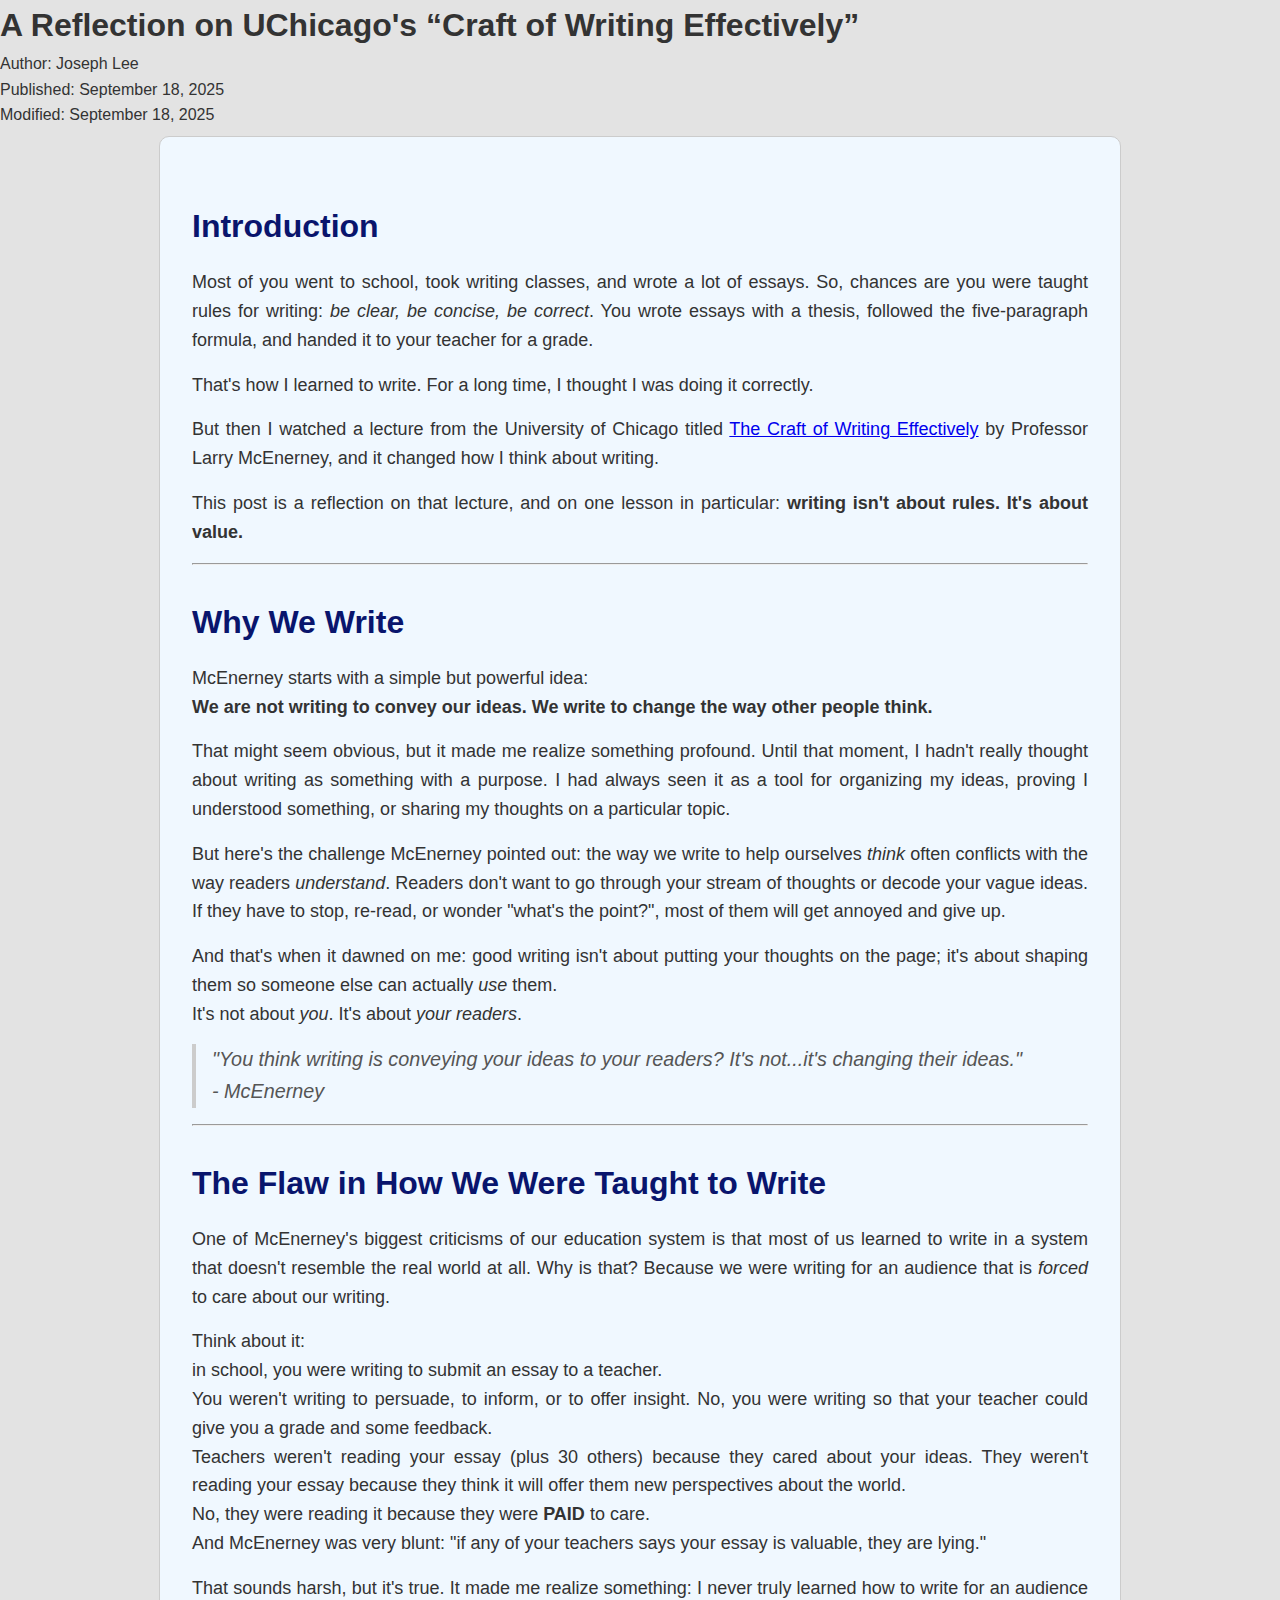
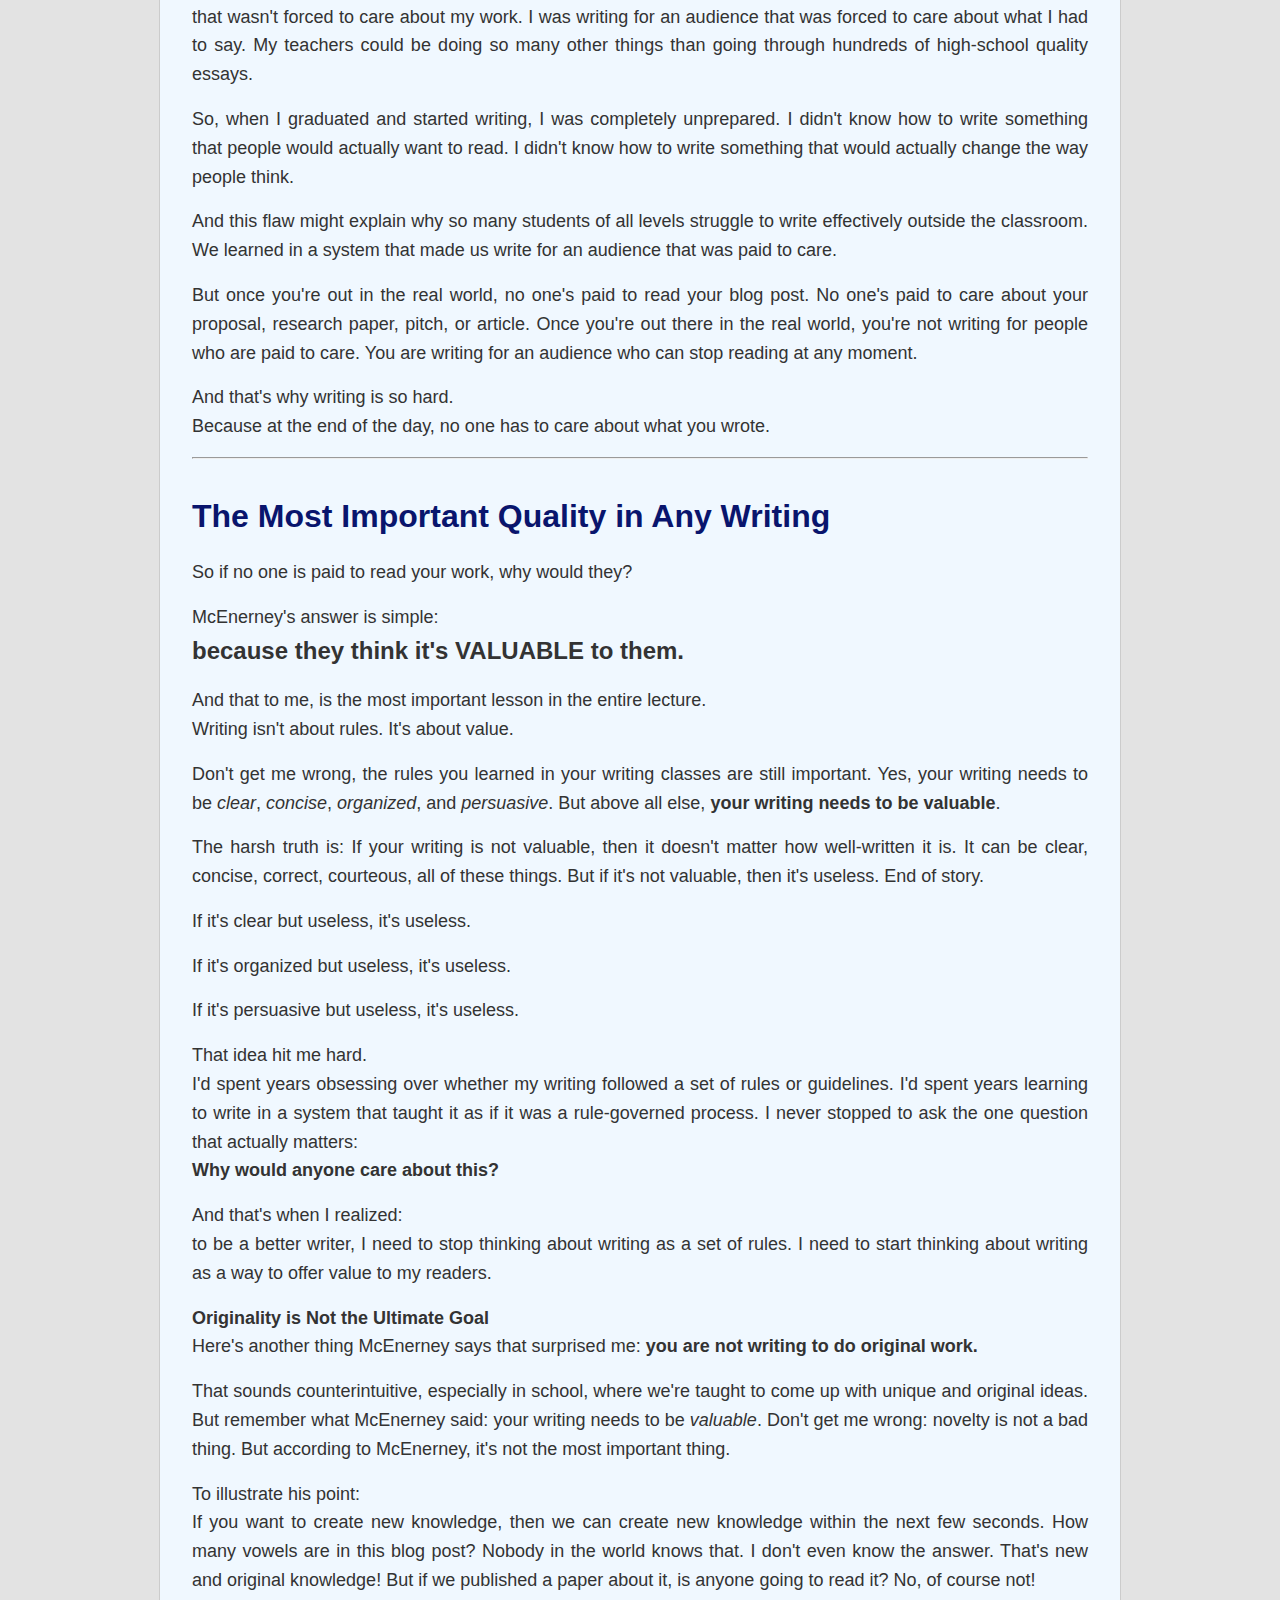
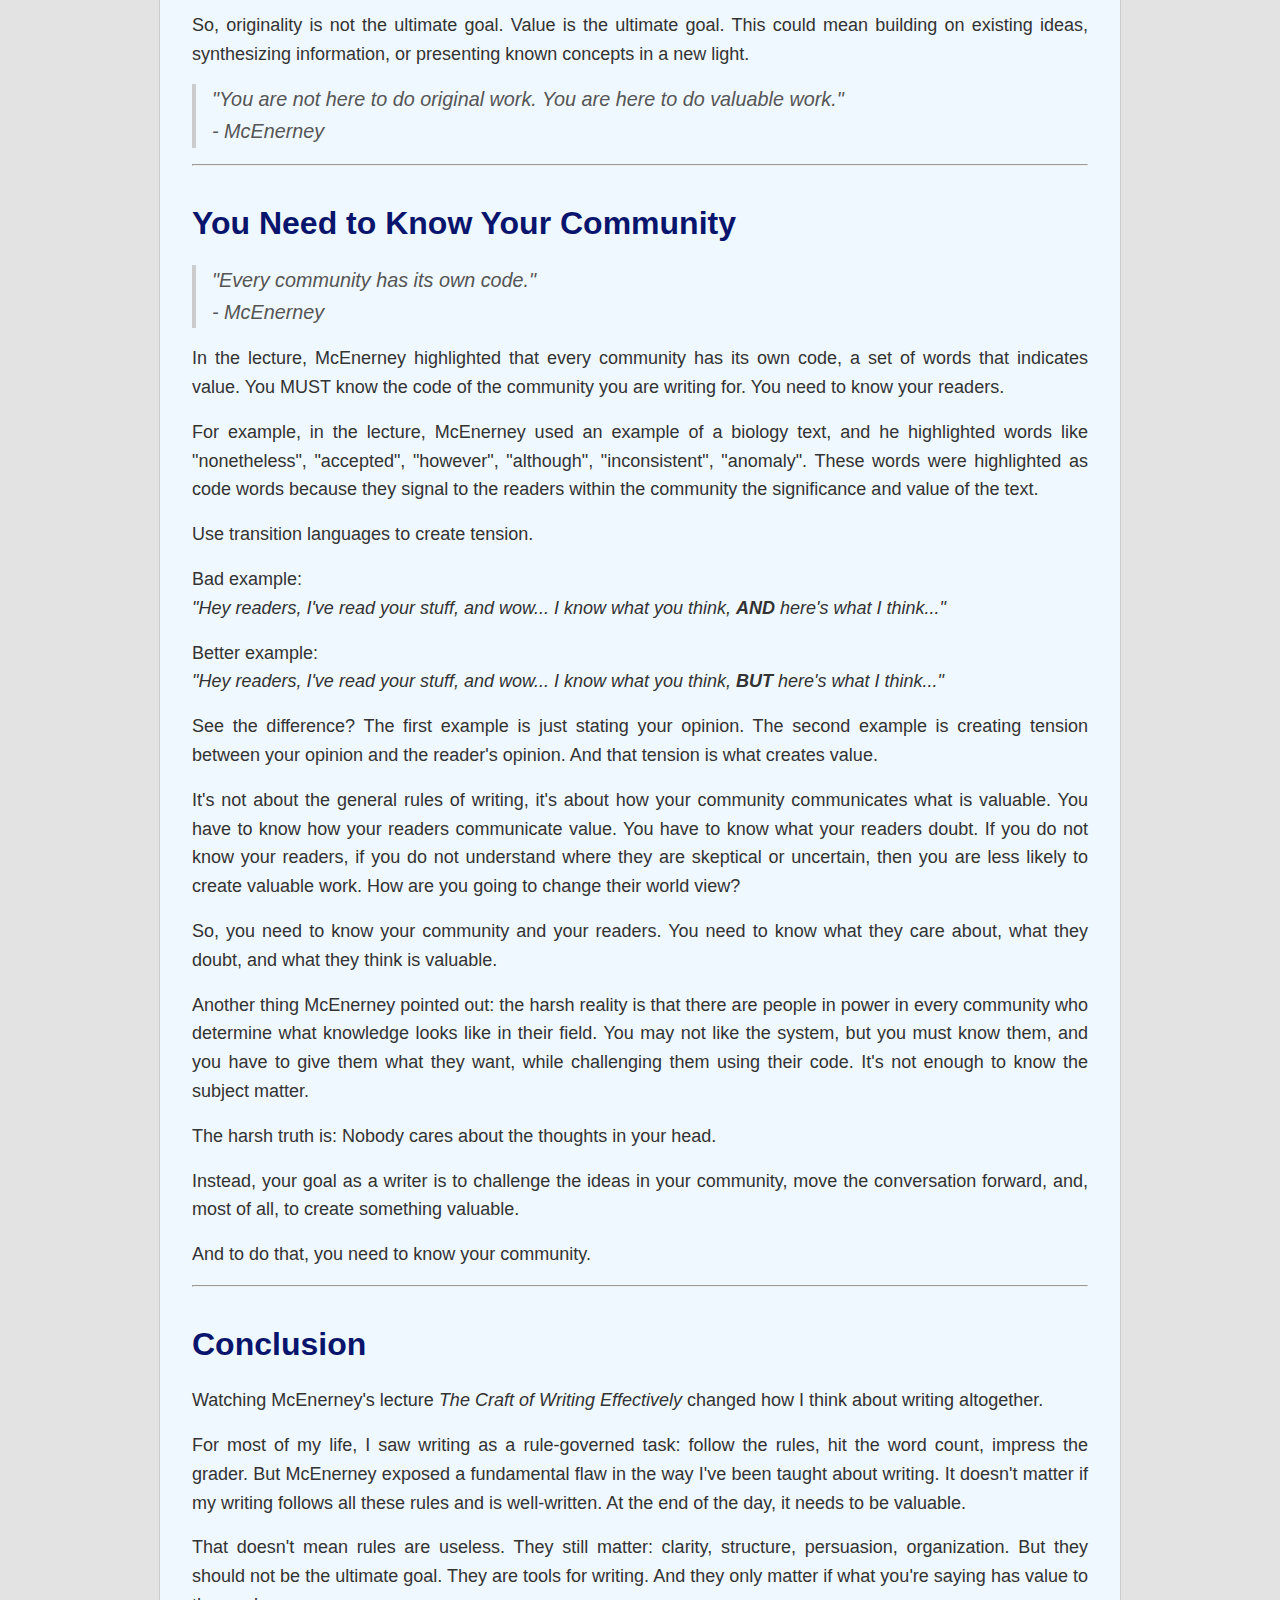
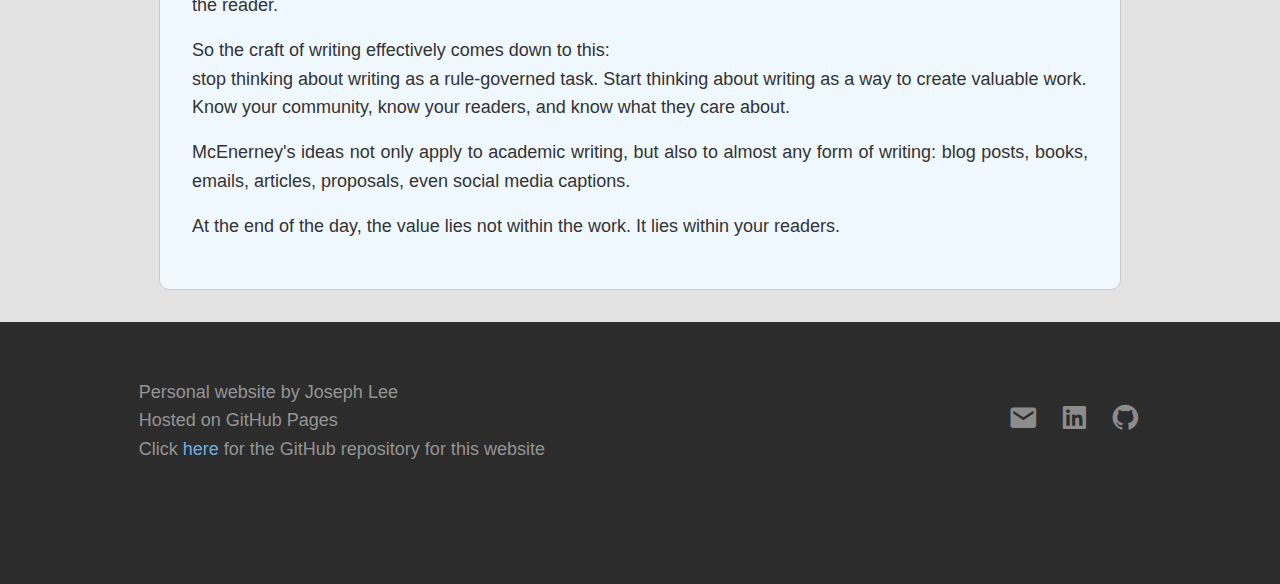
<file: posts/2025/09_18_reflection_on_uchicago_writing/index.html>
<!DOCTYPE html>
<html lang="en">
<head>
    <meta charset="UTF-8">
    <meta name="viewport" content="width=device-width, initial-scale=1.0">
    <meta name="author" content="Joseph Lee">
    <meta name="description" content="September 18, 2025 Blog Post">
    <title>A Reflection on UChicago's “Craft of Writing Effectively”</title>
    
    <link rel="canonical" href="https://jo2eph.github.io/blog/">

    <!-- CSS 
     ============================================== -->
     <link rel="stylesheet" href="./style.css">
    <link rel="stylesheet" href="../../../styles/style.css">
    <link rel="stylesheet" href="../../../styles/footer.css">

    <!-- Others
     ============================================== -->
    <link href='https://unpkg.com/boxicons@2.1.4/css/boxicons.min.css' rel='stylesheet'>
    <link href="https://cdnjs.cloudflare.com/ajax/libs/font-awesome/4.7.0/css/font-awesome.min.css" rel="stylesheet">
</head>
<body>
    <nav>
        
    </nav>
    
    <header>
        <h1>
            A Reflection on UChicago's “Craft of Writing Effectively”
        </h1>

        <div>
            <p>Author: Joseph Lee</p>
            <p>Published: September 18, 2025</p>
            <p>Modified: September 18, 2025</p>
        </div>
    </header>

    <main>
        <article>
            <section id="introduction">
                <h2>
                    Introduction
                </h2>
                <p>
                    Most of you went to school, took writing classes, and wrote a lot of essays. 
                    So, chances are you were taught rules for writing: 
                    <i>be clear, be concise, be correct</i>. 
                    You wrote essays with a thesis, followed the five-paragraph formula, and handed it to your teacher for a grade.
                </p>
                <p>
                    That's how I learned to write. 
                    For a long time, I thought I was doing it correctly.
                </p>
                <p>
                    But then I watched a lecture from the University of Chicago titled 
                    <a href="https://www.youtube.com/watch?v=vtIzMaLkCaM">The Craft of Writing Effectively</a> 
                    by Professor Larry McEnerney, and it changed how I think about writing. 
                </p>
                <p>
                    This post is a reflection on that lecture, and on one lesson in particular: 
                    <b>writing isn't about rules. It's about value.</b>
                </p>
            </section>
            <hr>
            <section id="section-1">
                <h2>
                    Why We Write
                </h2>
                <p>
                    McEnerney starts with a simple but powerful idea:
                    <br>
                    <b>
                        We are not writing to convey our ideas. 
                        We write to change the way other people think.
                    </b>
                </p>
                <p>
                    That might seem obvious, but it made me realize something profound.
                    Until that moment, I hadn't really thought about writing as something with a purpose. 
                    I had always seen it as a tool for organizing my ideas, proving I understood something, or sharing my thoughts on a particular topic.
                </p>
                <p>
                    But here's the challenge McEnerney pointed out: 
                    the way we write to help ourselves <i>think</i> often conflicts with the way readers <i>understand</i>. 
                    Readers don't want to go through your stream of thoughts or decode your vague ideas. 
                    If they have to stop, re-read, or wonder "what's the point?", 
                    most of them will get annoyed and give up.
                </p>
                <p>
                    And that's when it dawned on me: 
                    good writing isn't about putting your thoughts on the page; 
                    it's about shaping them so someone else can actually <i>use</i> them.
                    <br>
                    It's not about <i>you</i>. 
                    It's about <i>your readers</i>.
                </p>
                <div class="quote">
                    "You think writing is conveying your ideas to your readers? 
                    It's not...it's changing their ideas." 
                    <br>
                    - McEnerney
                </div>
            </section>
            <hr>
            <section id="section-2">
                <h2>
                    The Flaw in How We Were Taught to Write
                </h2>
                <p>
                    One of McEnerney's biggest criticisms of our education system is that 
                    most of us learned to write in a system that doesn't resemble the real world at all. 
                    Why is that? 
                    Because we were writing for an audience that is <i>forced</i> to care about our writing.
                </p>
                <p>
                    Think about it:
                    <br>
                    in school, you were writing to submit an essay to a teacher.
                    <br>
                    You weren't writing to persuade, to inform, or to offer insight. 
                    No, you were writing so that your teacher could give you a grade and some feedback. 
                    <br>
                    Teachers weren't reading your essay (plus 30 others) because they cared about your ideas. 
                    They weren't reading your essay because they think it will offer them new perspectives about the world.
                    <br>
                    No, they were reading it because they were <b>PAID</b> to care. 
                    <br>
                    And McEnerney was very blunt: 
                    "if any of your teachers says your essay is valuable, they are lying."
                </p>
                <p>
                    That sounds harsh, but it's true. 
                    It made me realize something: 
                    I never truly learned how to write for an audience that wasn't forced to care about my work. 
                    I was writing for an audience that was forced to care about what I had to say.
                    My teachers could be doing so many other things than going through hundreds of high-school quality essays.
                </p>
                <p>
                    So, when I graduated and started writing, 
                    I was completely unprepared. 
                    I didn't know how to write something that people would actually want to read. 
                    I didn't know how to write something that would actually change the way people think.
                </p>
                <p>
                    And this flaw might explain 
                    why so many students of all levels struggle to write effectively outside the classroom. 
                    We learned in a system that made us write for an audience that was paid to care.
                </p>
                <p>
                    But once you're out in the real world, no one's paid to read your blog post. 
                    No one's paid to care about your proposal, research paper, pitch, or article.
                    Once you're out there in the real world, you're not writing for people who are paid to care.
                    You are writing for an audience who can stop reading at any moment.
                </p>
                <p>
                    And that's why writing is so hard.
                    <br>
                    Because at the end of the day, no one has to care about what you wrote.
                </p>
            </section>
            <hr>
            <section id="section-3">
                <h2>
                    The Most Important Quality in Any Writing
                </h2>
                <p>
                    So if no one is paid to read your work, why would they?
                </p>
                <p>
                    McEnerney's answer is simple: 
                    <br>
                    <b style="font-size: 24px">
                        because they think it's VALUABLE to them.
                    </b>
                </p>
                <p>
                    And that to me, is the most important lesson in the entire lecture.
                    <br>
                    Writing isn't about rules. 
                    It's about value.
                </p>
                <p>
                    Don't get me wrong, the rules you learned in your writing classes are still important.
                    Yes, your writing needs to be <i>clear</i>, <i>concise</i>, <i>organized</i>, and <i>persuasive</i>. 
                    But above all else, <b>your writing needs to be valuable</b>.
                </p>
                <p>
                    The harsh truth is: 
                    If your writing is not valuable, then it doesn't matter how well-written it is.
                    It can be clear, concise, correct, courteous, all of these things.
                    But if it's not valuable, then it's useless. End of story.
                </p>
                <p>
                    If it's clear but useless, it's useless.
                </p>
                <p>
                    If it's organized but useless, it's useless.
                </p>
                <p>
                    If it's persuasive but useless, it's useless.
                </p>
                <p>
                    That idea hit me hard.
                    <br>
                    I'd spent years obsessing over whether my writing followed a set of rules or guidelines.
                    I'd spent years learning to write in a system that taught it as if it was a rule-governed process.
                    I never stopped to ask the one question that actually matters:
                    <br>
                    <b>
                        Why would anyone care about this?
                    </b>
                </p>
                <p>
                    And that's when I realized:
                    <br>
                    to be a better writer, I need to stop thinking about writing as a set of rules.
                    I need to start thinking about writing as a way to offer value to my readers.
                </p>
                <h4>
                    Originality is Not the Ultimate Goal
                </h4>
                <p>
                    Here's another thing McEnerney says that surprised me: 
                    <b>you are not writing to do original work.</b>
                </p>
                <p>
                    That sounds counterintuitive, especially in school, where we're taught to come up with unique and original ideas.
                    But remember what McEnerney said: 
                    your writing needs to be <i>valuable</i>.
                    Don't get me wrong: novelty is not a bad thing.
                    But according to McEnerney, it's not the most important thing.
                </p>
                <p>
                    To illustrate his point:
                    <br>
                    If you want to create new knowledge, then we can create new knowledge within the next few seconds.
                    How many vowels are in this blog post? 
                    Nobody in the world knows that. 
                    I don't even know the answer. 
                    That's new and original knowledge!
                    But if we published a paper about it, is anyone going to read it?
                    No, of course not!
                </p>
                <p>
                    So, originality is not the ultimate goal.
                    Value is the ultimate goal.
                    This could mean building on existing ideas, synthesizing information, or presenting known concepts in a new light.
                </p>
                <div class="quote">
                    "You are not here to do original work.
                    You are here to do valuable work."
                    <br>
                    - McEnerney
                </div>
            </section>
            <hr>
            <section id="section-4">
                <h2>
                    You Need to Know Your Community
                </h2>
                <div class="quote">
                    "Every community has its own code."
                    <br>
                    - McEnerney
                </div>
                <p>
                    In the lecture, McEnerney highlighted that every community has its own code, a set of words that indicates value.
                    You MUST know the code of the community you are writing for. 
                    You need to know your readers.
                </p>
                <p>
                    For example, in the lecture, McEnerney used an example of a biology text, 
                    and he highlighted words like "nonetheless", "accepted", "however", "although", "inconsistent", "anomaly". 
                    These words were highlighted as code words because they signal to the readers within the community the significance and value of the text.
                </p>
                <p>
                    Use transition languages to create tension.
                </p>
                <p>
                    Bad example:
                    <br>
                    <i>
                        "Hey readers, I've read your stuff, and wow... 
                        I know what you think, <b>AND</b> here's what I think..."
                    </i>
                </p>
                <p>
                    Better example:
                    <br>
                    <i>
                        "Hey readers, I've read your stuff, and wow... 
                        I know what you think, <b>BUT</b> here's what I think..."
                    </i>
                </p>
                <p>
                    See the difference? 
                    The first example is just stating your opinion. 
                    The second example is creating tension between your opinion and the reader's opinion.
                    And that tension is what creates value.
                </p>
                <p>
                    It's not about the general rules of writing, it's about how your community communicates what is valuable.
                    You have to know how your readers communicate value.
                    You have to know what your readers doubt.
                    If you do not know your readers, if you do not understand where they are skeptical or uncertain, 
                    then you are less likely to create valuable work. 
                    How are you going to change their world view?
                </p>
                <p>
                    So, you need to know your community and your readers.
                    You need to know what they care about, what they doubt, and what they think is valuable.
                </p>
                <p>
                    Another thing McEnerney pointed out: 
                    the harsh reality is that there are people in power in every community who determine what knowledge looks like in their field.
                    You may not like the system, but you must know them, and you have to give them what they want, 
                    while challenging them using their code. 
                    It's not enough to know the subject matter.
                </p>
                <p>
                    The harsh truth is: 
                    Nobody cares about the thoughts in your head.
                </p>
                <p>
                    Instead, your goal as a writer is to challenge the ideas in your community, move the conversation forward, and, most of all, to create something valuable.
                </p>
                <p>
                    And to do that, you need to know your community.
                </p>
            </section>
            <hr>
            <section id="conclusion">
                <h2>
                    Conclusion
                </h2>
                <p>
                    Watching McEnerney's lecture 
                    <i>
                        The Craft of Writing Effectively 
                    </i>
                    changed how I think about writing altogether.
                </p>
                <p>
                    For most of my life, I saw writing as a rule-governed task: 
                    follow the rules, hit the word count, impress the grader. 
                    But McEnerney exposed a fundamental flaw in the way I've been taught about writing.
                    It doesn't matter if my writing follows all these rules and is well-written.
                    At the end of the day, it needs to be valuable.
                </p>
                <p>
                    That doesn't mean rules are useless. 
                    They still matter: clarity, structure, persuasion, organization.
                    But they should not be the ultimate goal.
                    They are tools for writing.
                    And they only matter if what you're saying has value to the reader.
                </p>
                <p>
                    So the craft of writing effectively comes down to this:
                    <br> 
                    stop thinking about writing as a rule-governed task. 
                    Start thinking about writing as a way to create valuable work.
                    <br>
                    Know your community, know your readers, and know what they care about.
                </p>
                <p>
                    McEnerney's ideas not only apply to academic writing, but also to almost any form of writing: 
                    blog posts, books, emails, articles, proposals, even social media captions.
                </p>
                <p>
                    At the end of the day, the value lies not within the work. 
                    It lies within your readers.
                </p>
            </section>
        </article>
    </main>

    <footer>
        <div id="footer-left">
            Personal website by Joseph Lee
            <br>
            Hosted on GitHub Pages
            <br>
            Click <a href="https://github.com/jo2eph/jo2eph.github.io" title="GitHub Repo">here</a> 
            for the GitHub repository for this website
        </div>
        
        <div id="footer-right">
            <ul class="socials">
                <li>
                    <a href="mailto:junhyuk.x.lee@gmail.com" target="_blank" rel="noopener noreferrer"
                        title="Send me an email">
                        <i class="bx bxs-envelope"></i>
                    </a>
                </li>
                <li>
                    <a href="https://www.linkedin.com/in/jo2eph/" target="_blank"
                        rel="noopener noreferrer" title="Connect with me on LinkedIn">
                        <i class="bx bxl-linkedin-square"></i>
                    </a>
                </li>
                <li>
                    <a href="https://github.com/jo2eph" target="_blank" rel="noopener noreferrer"
                        title="Follow me on GitHub">
                        <i class="bx bxl-github"></i>
                    </a>
                </li>
            </ul>
        </div>
    </footer>

</body>
</html>
</file>
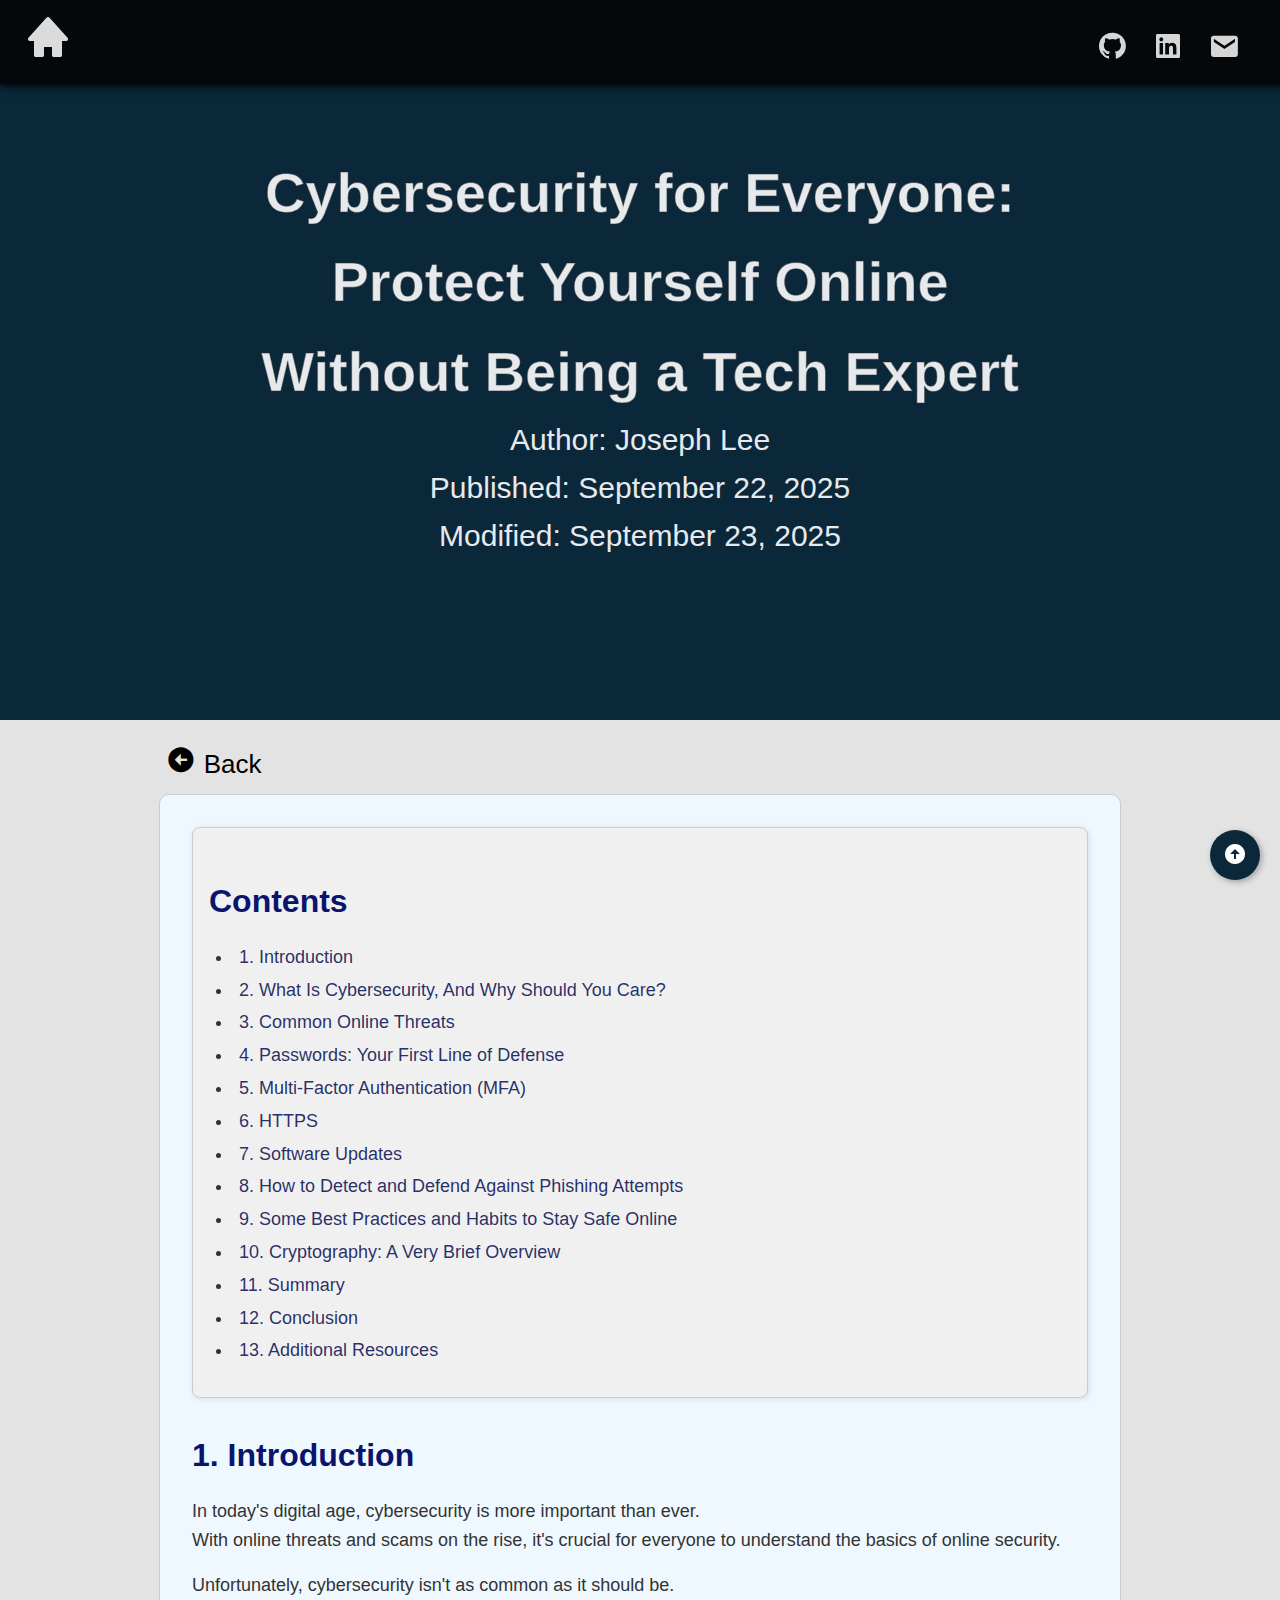
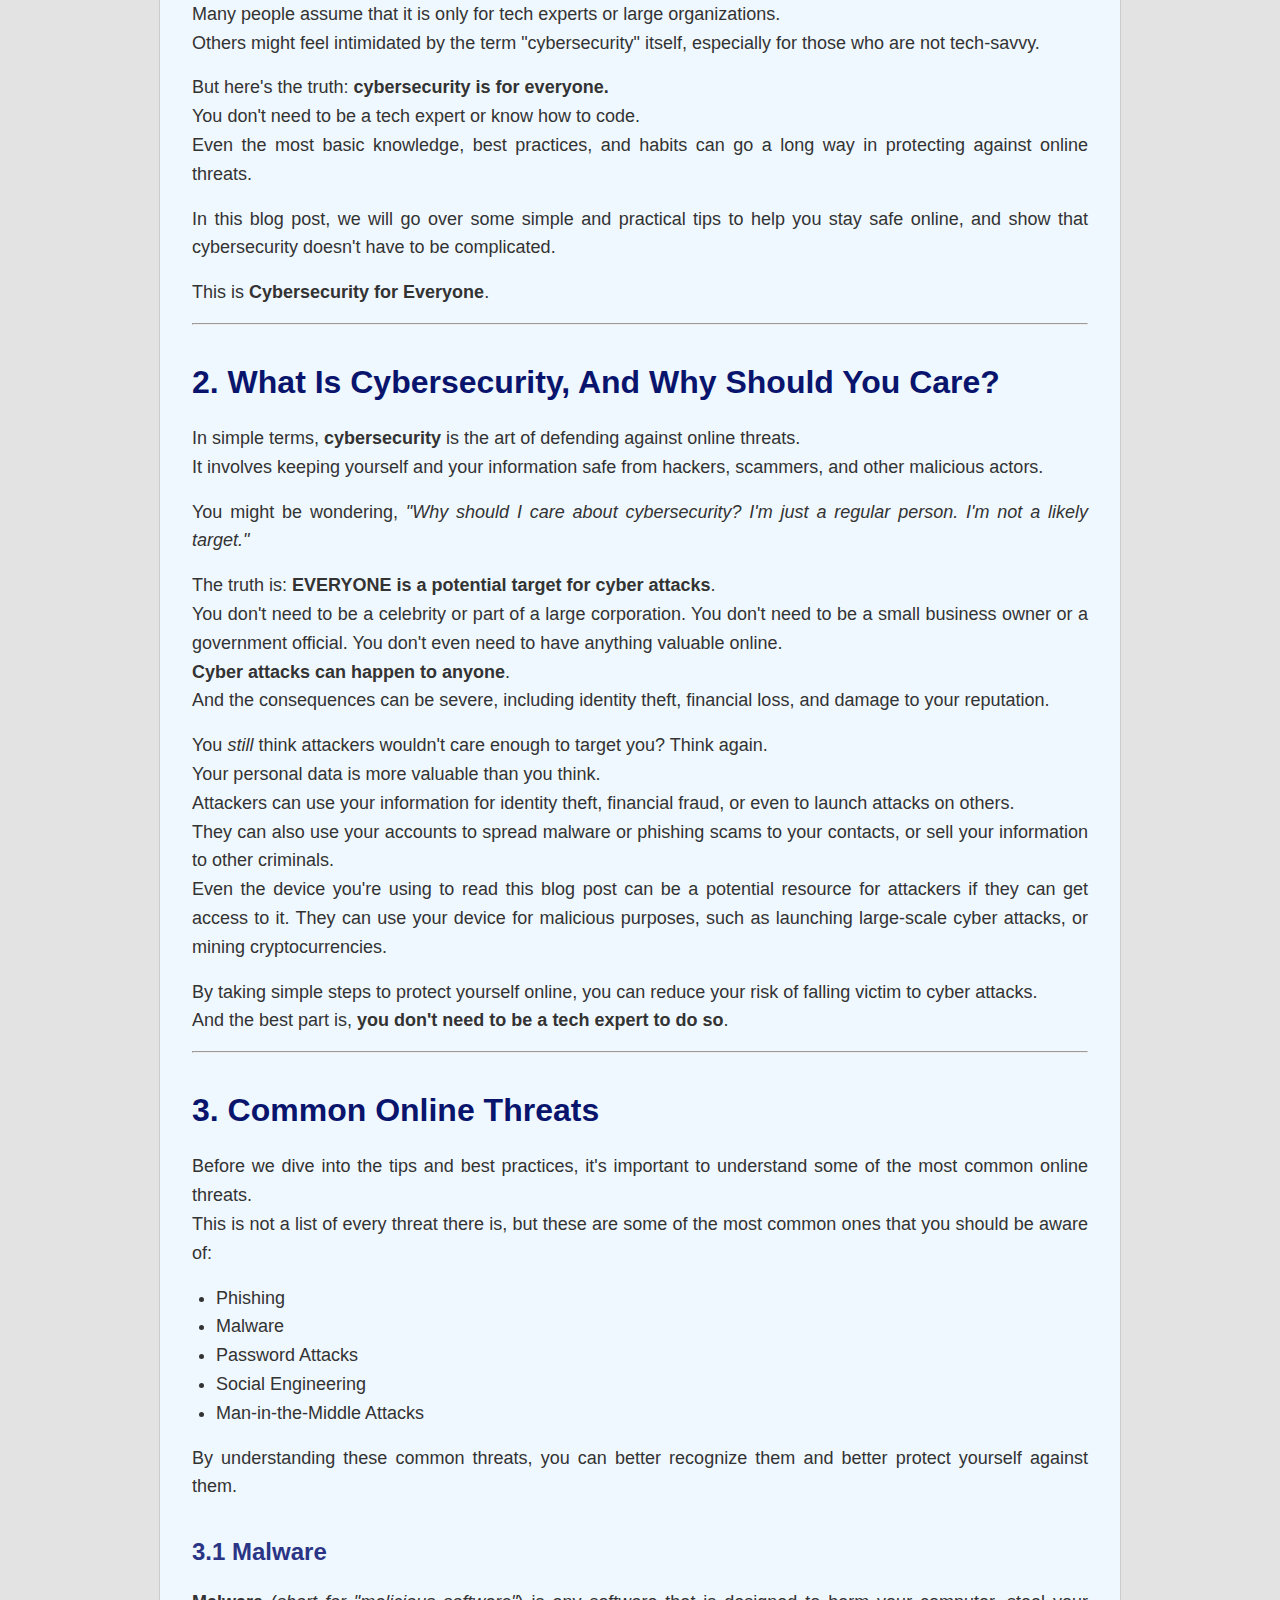
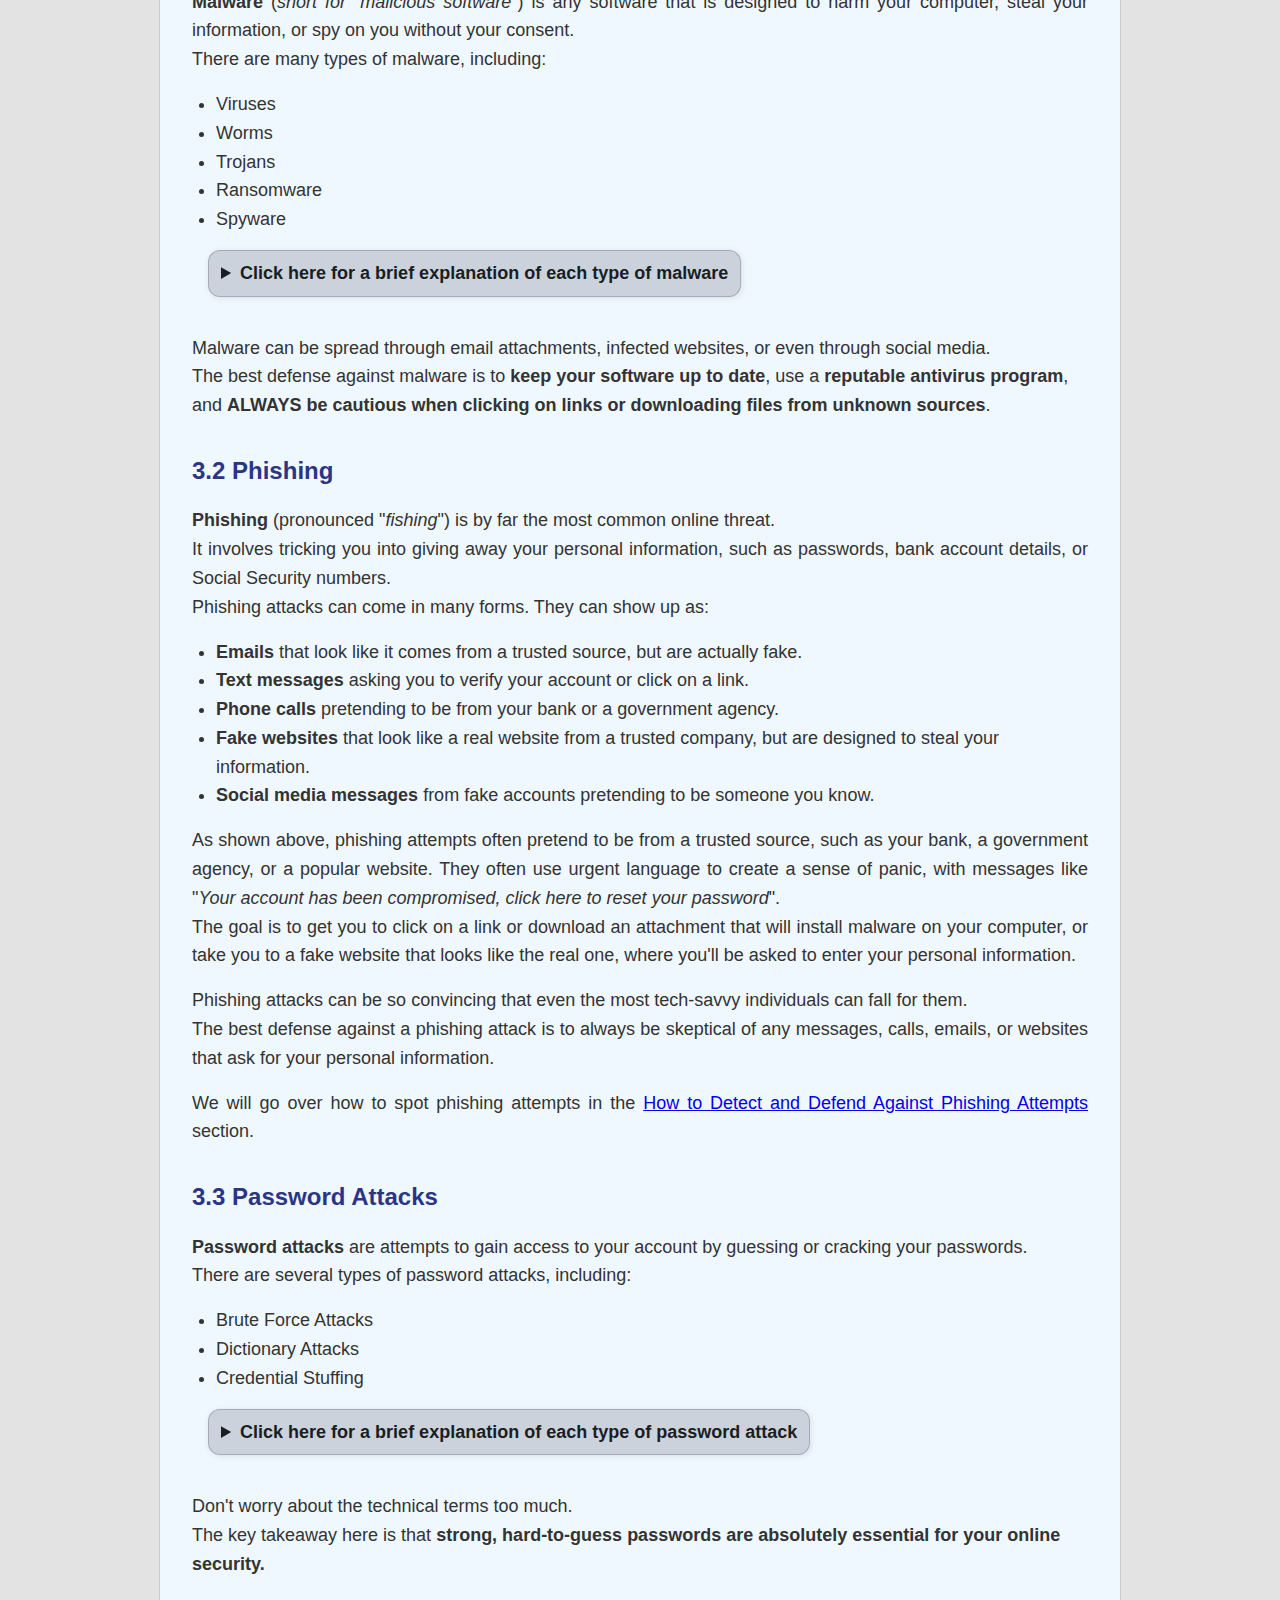
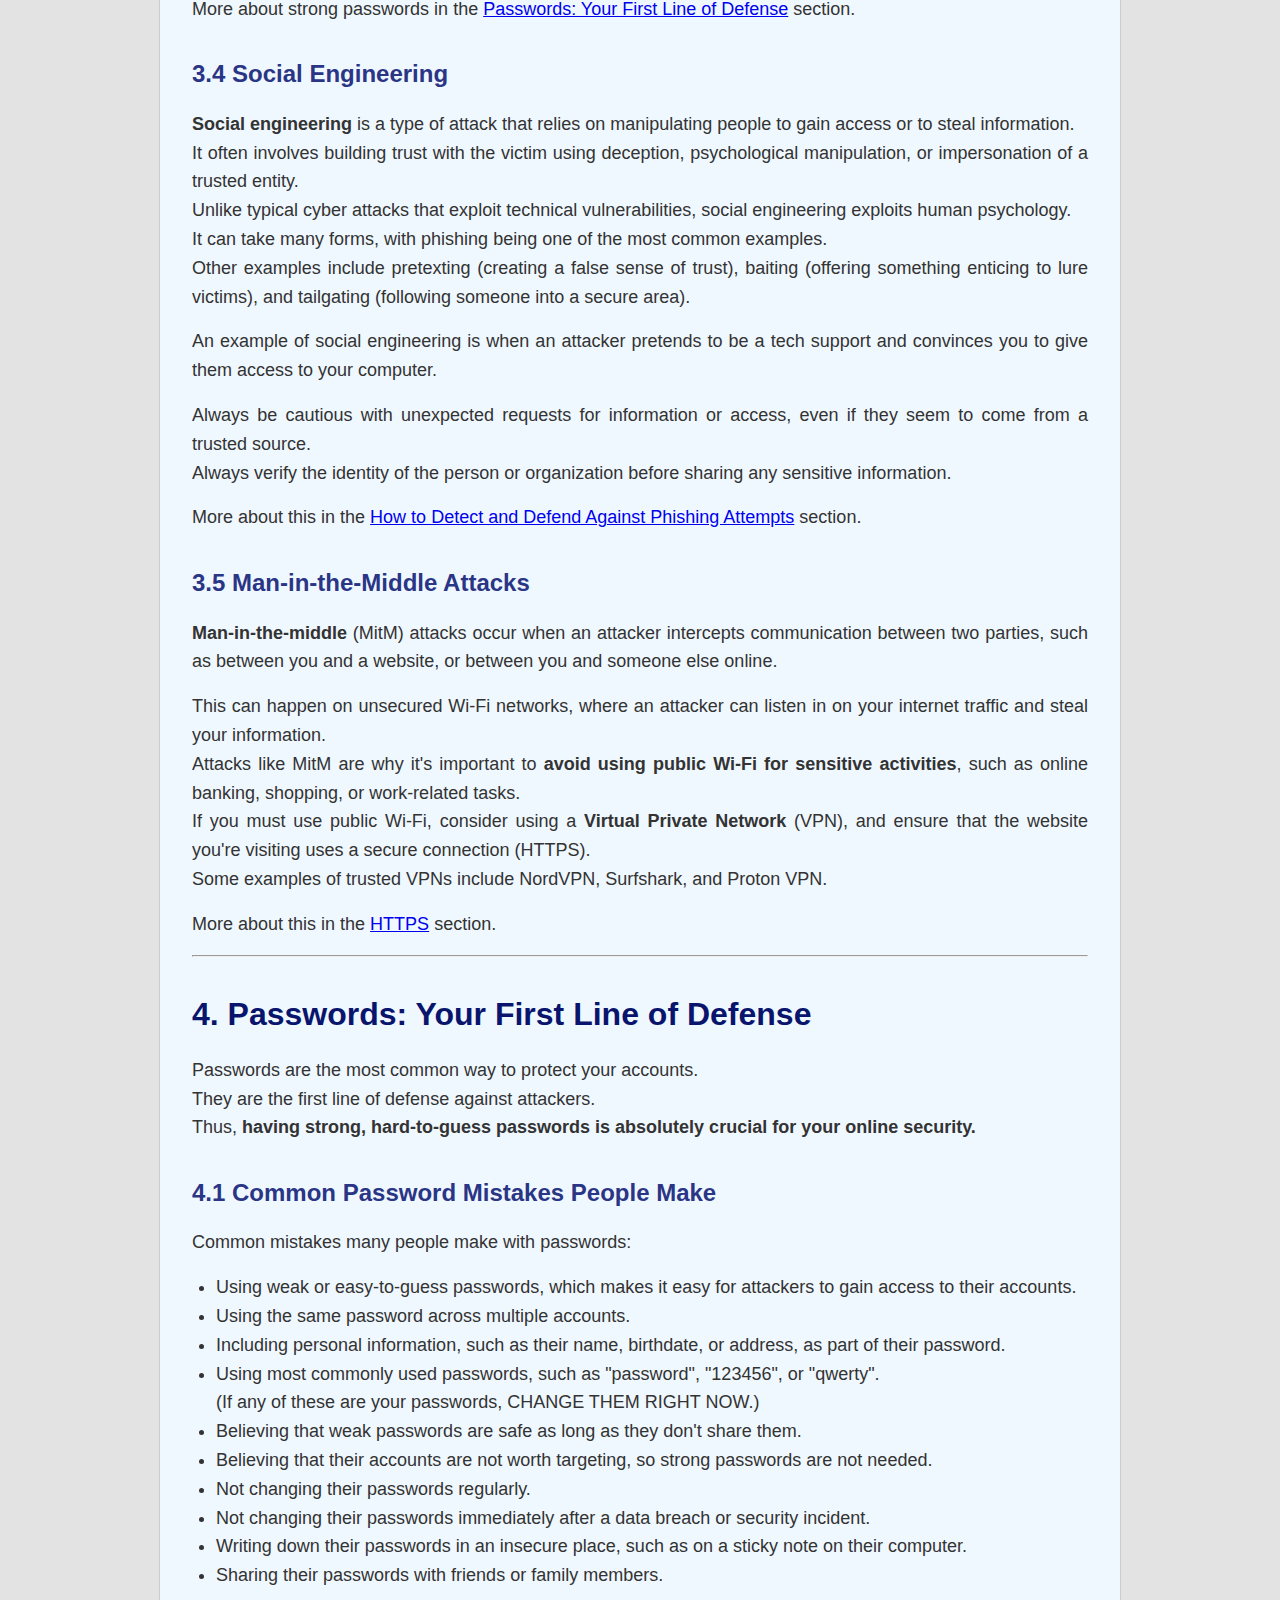
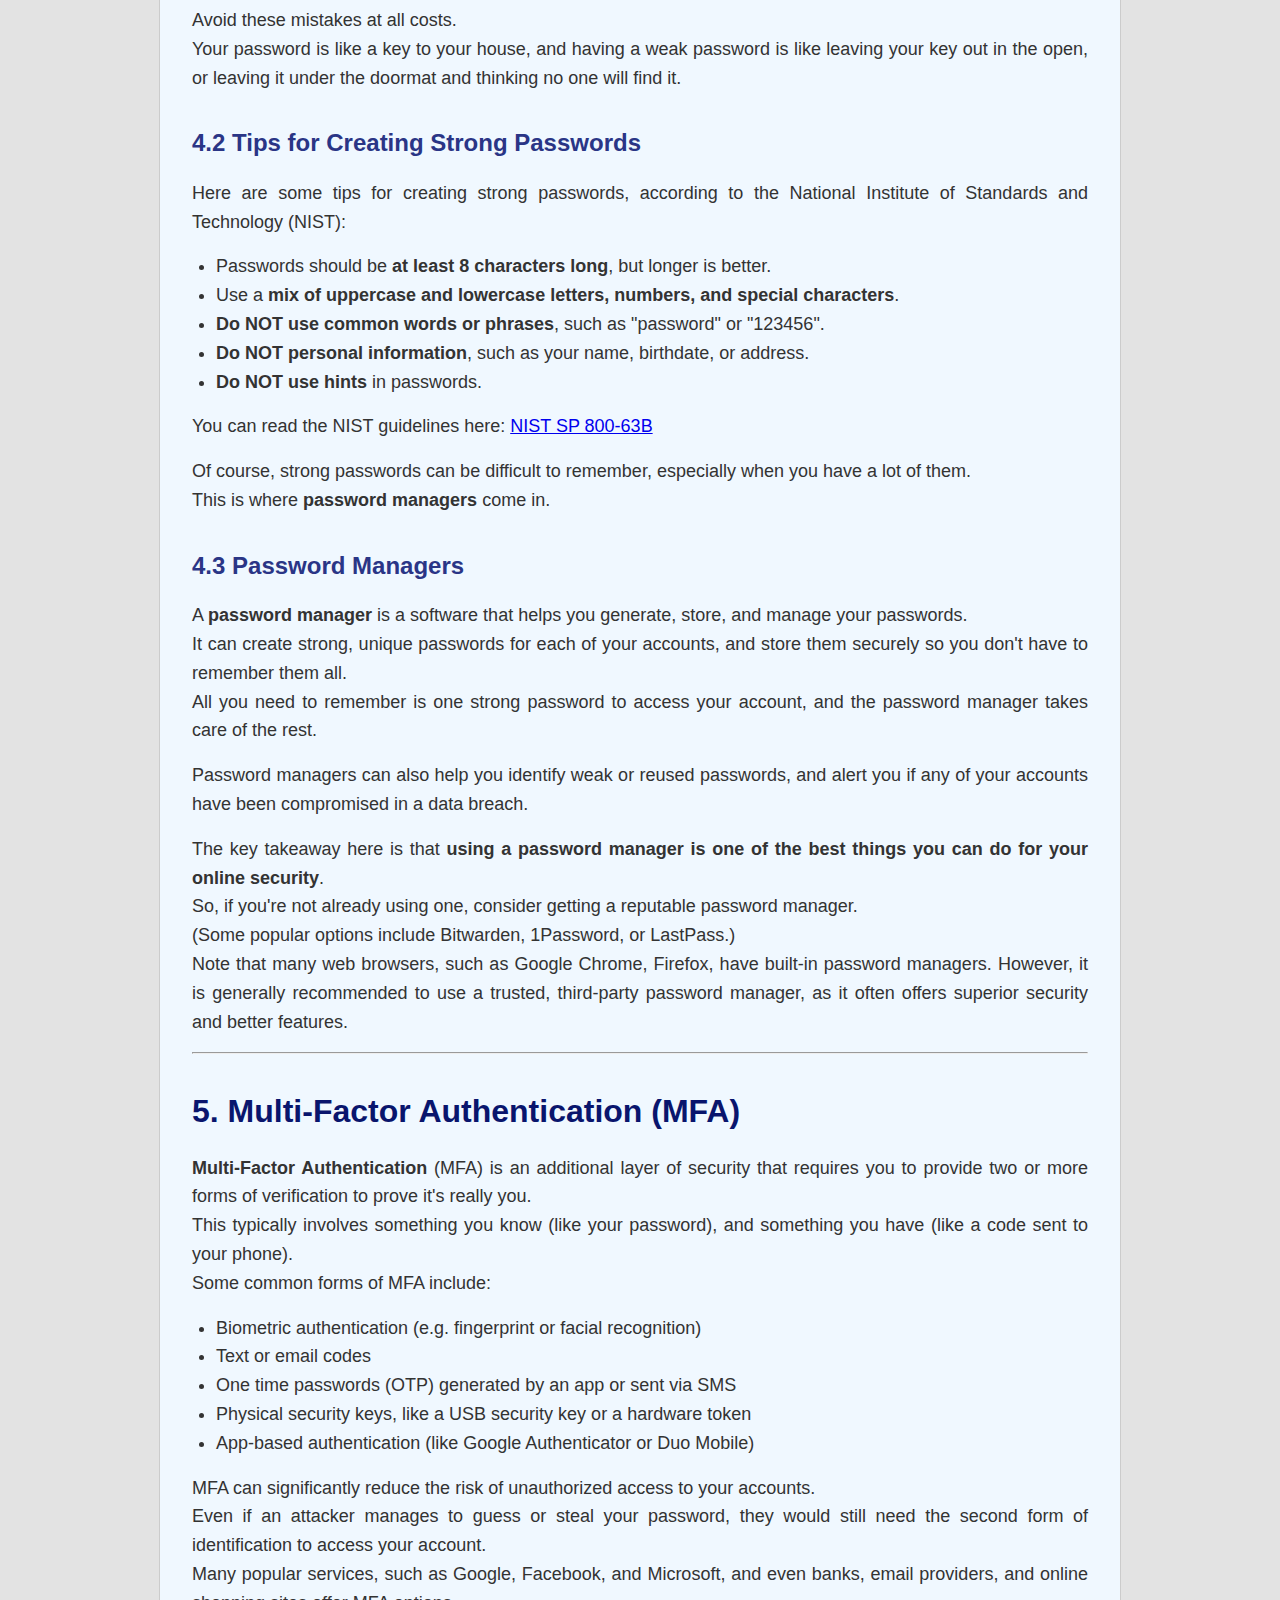
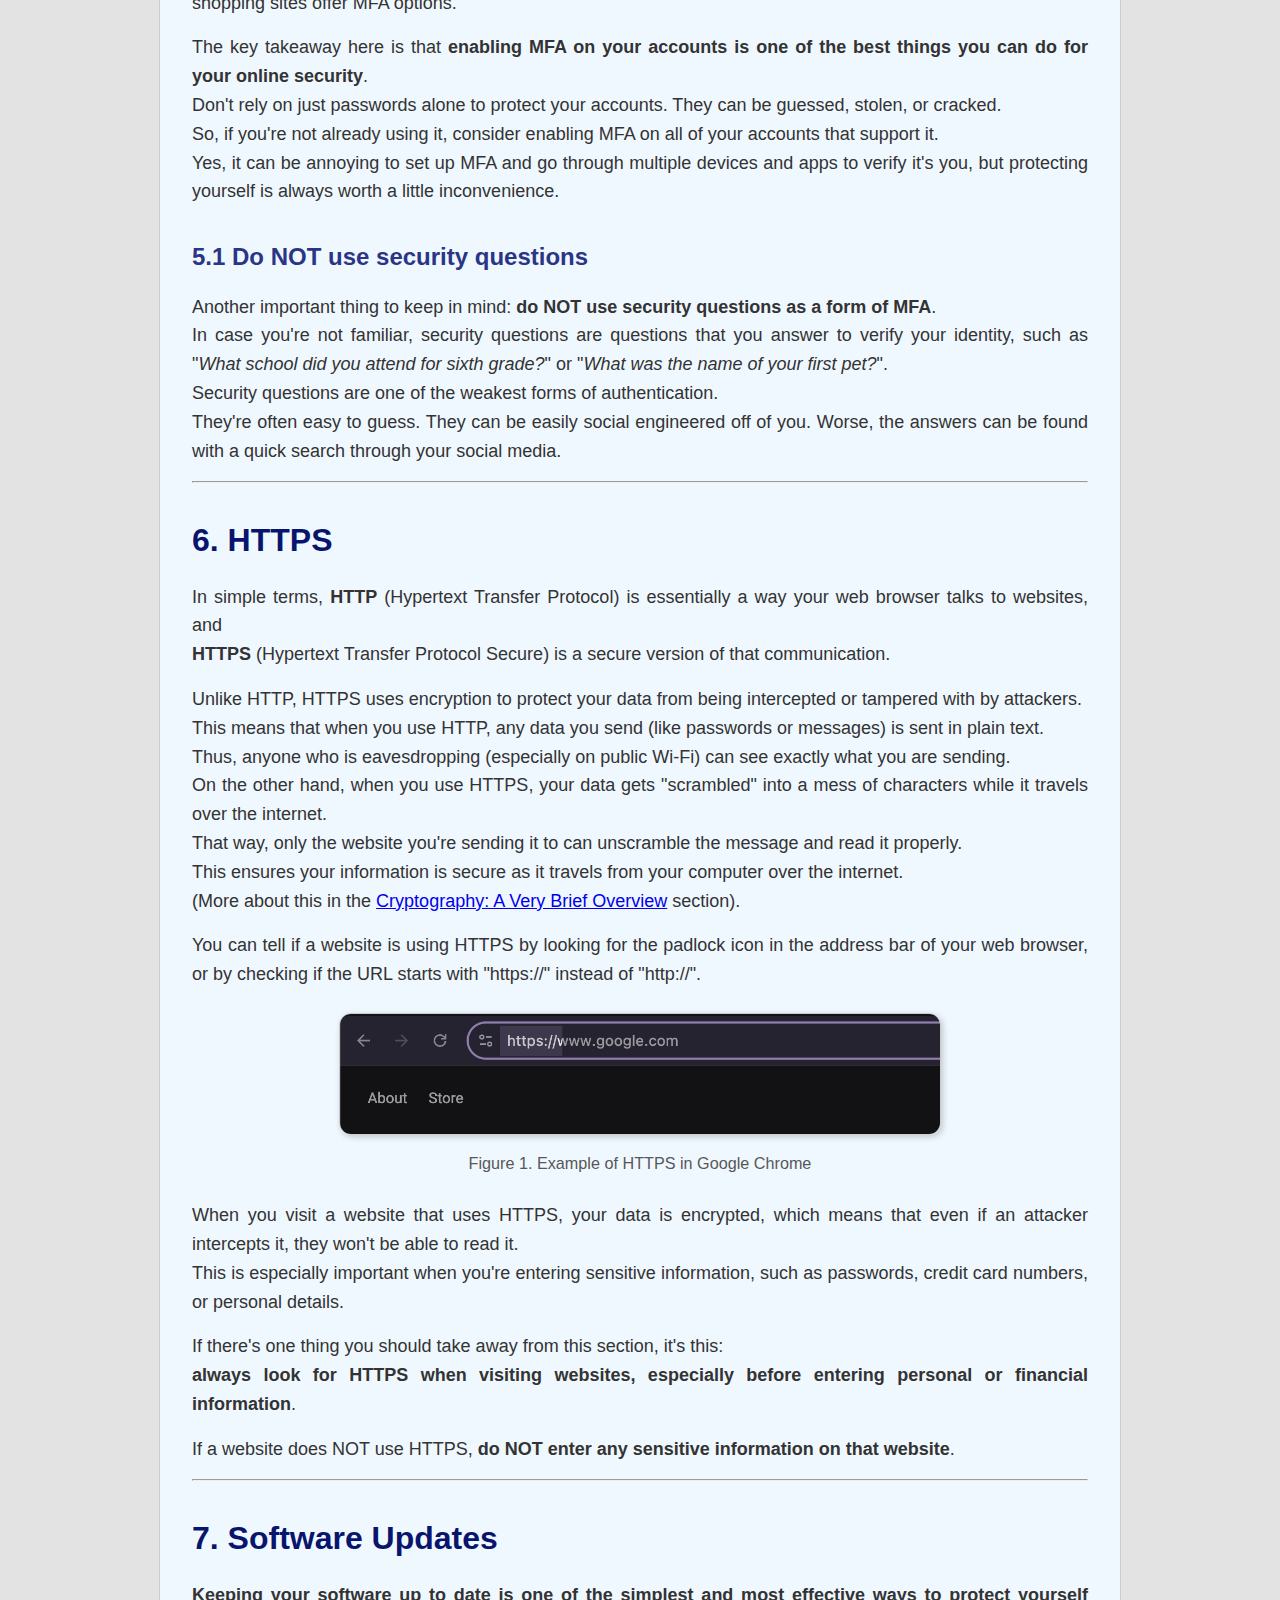
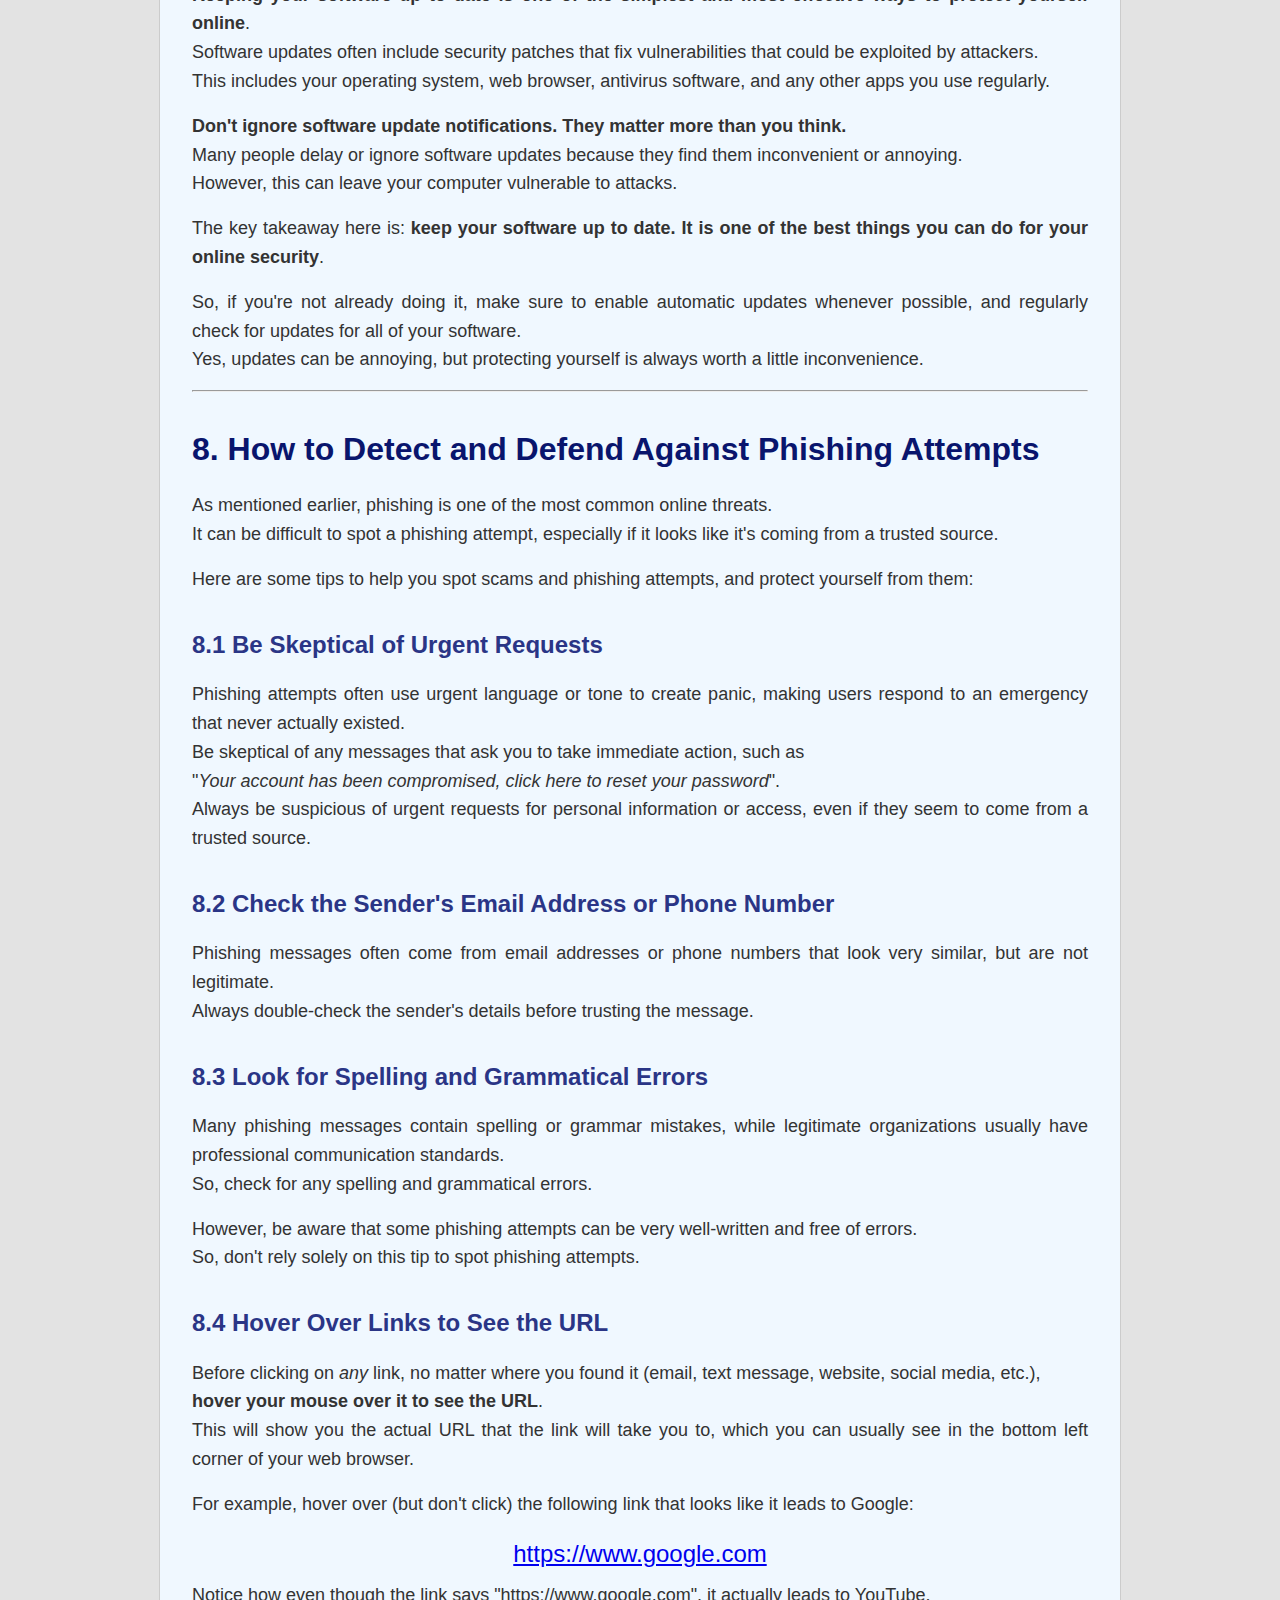
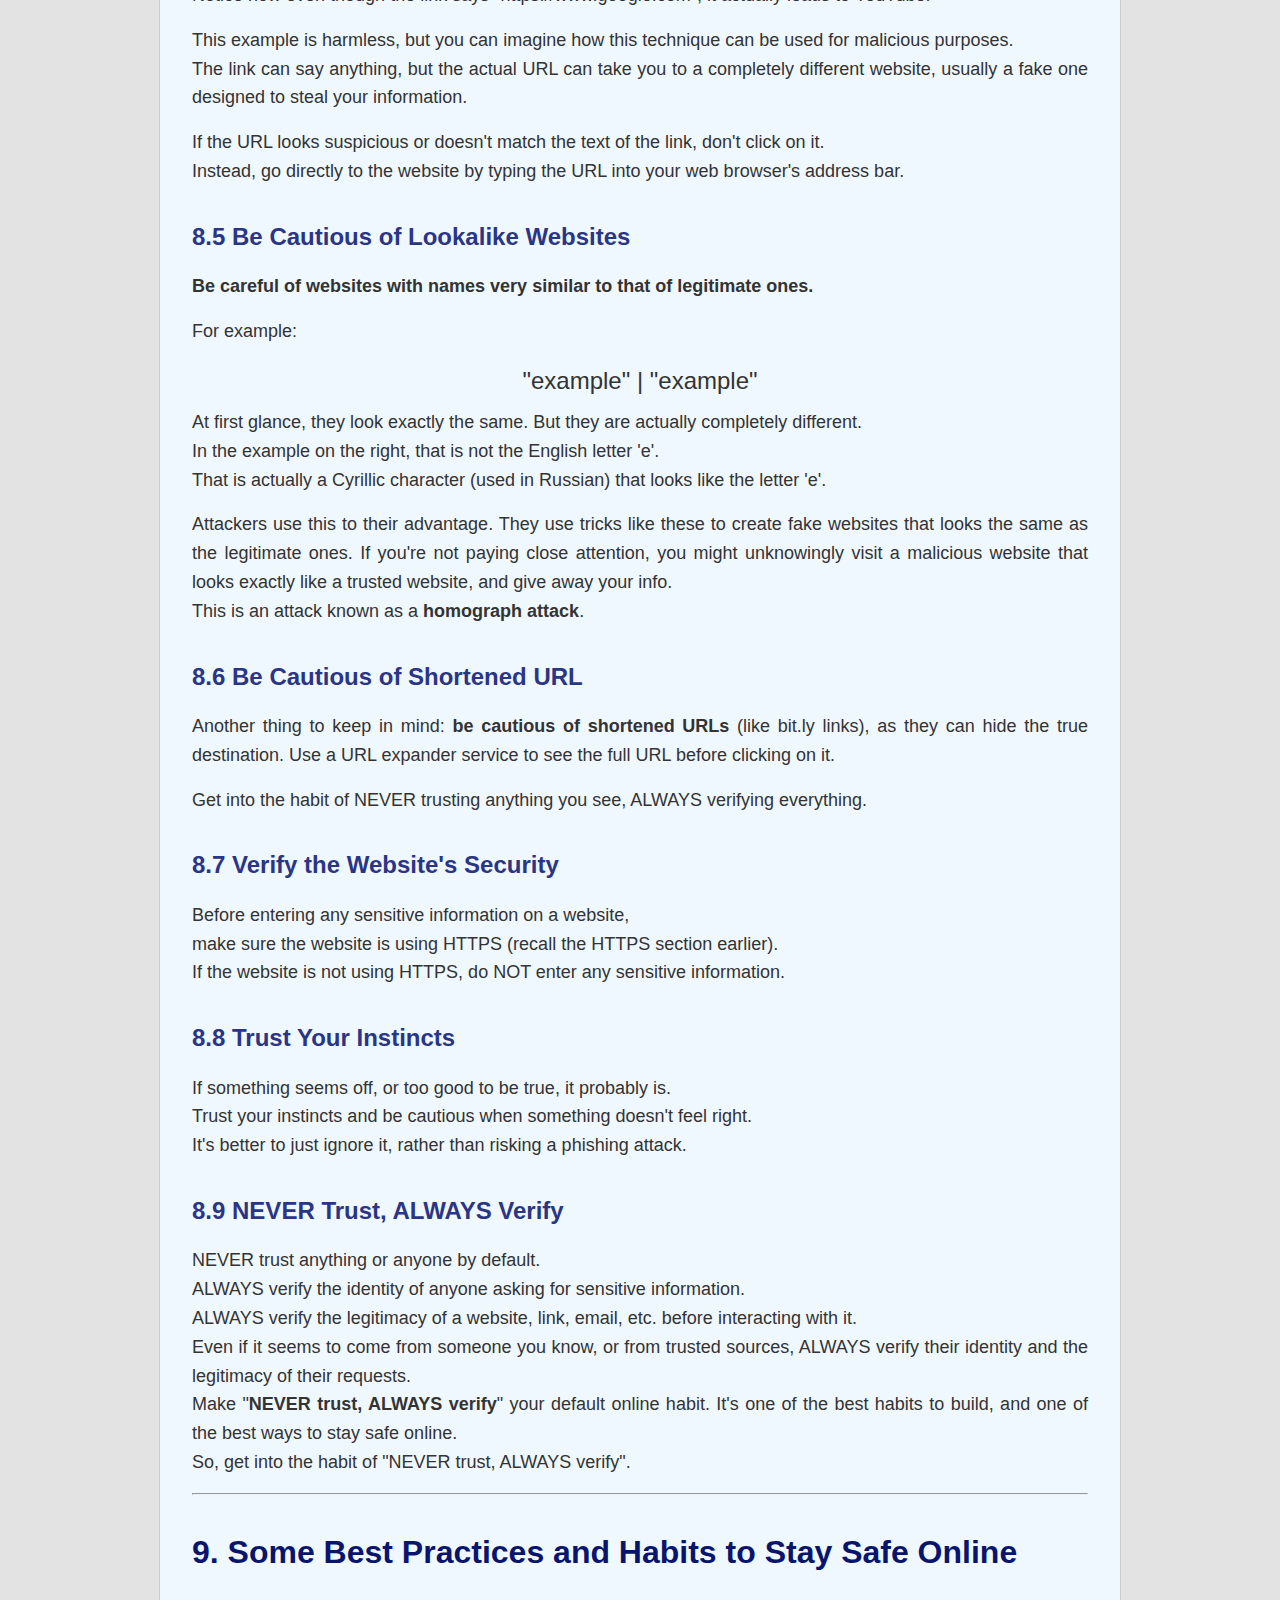
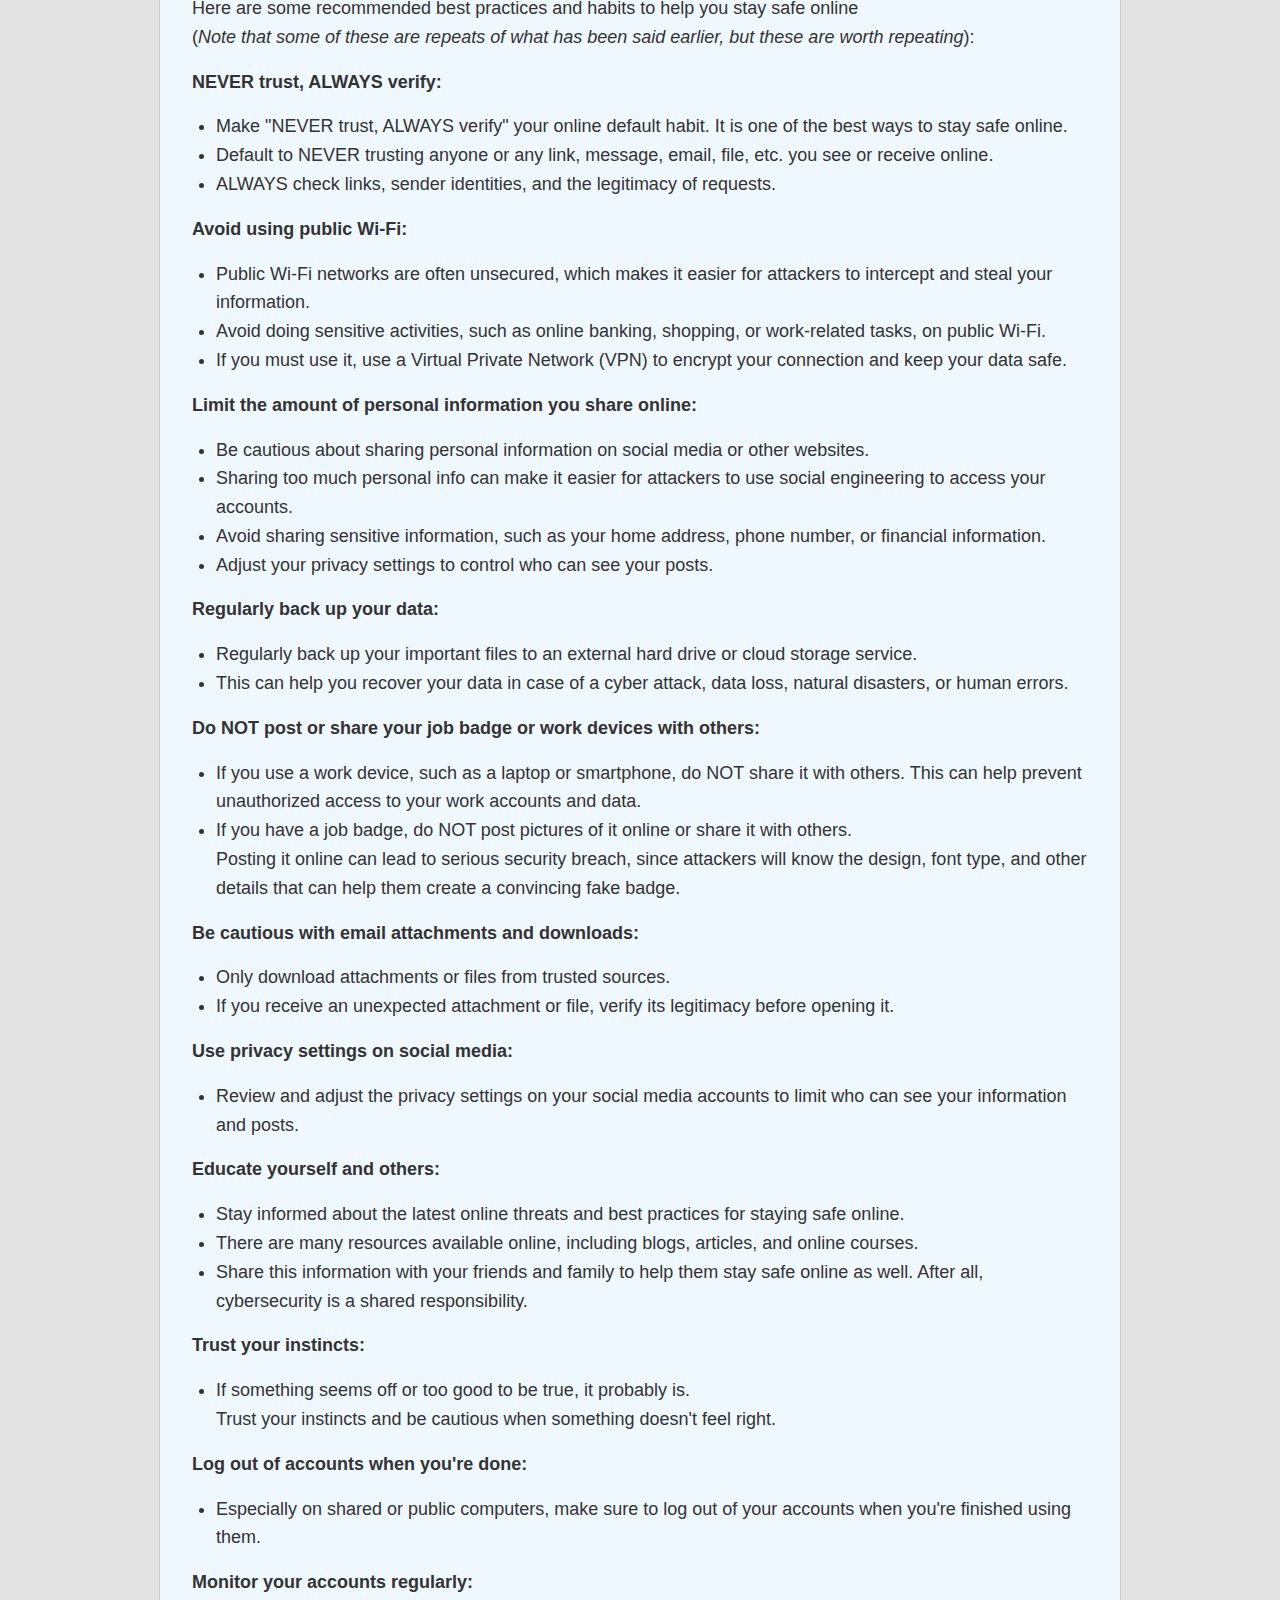
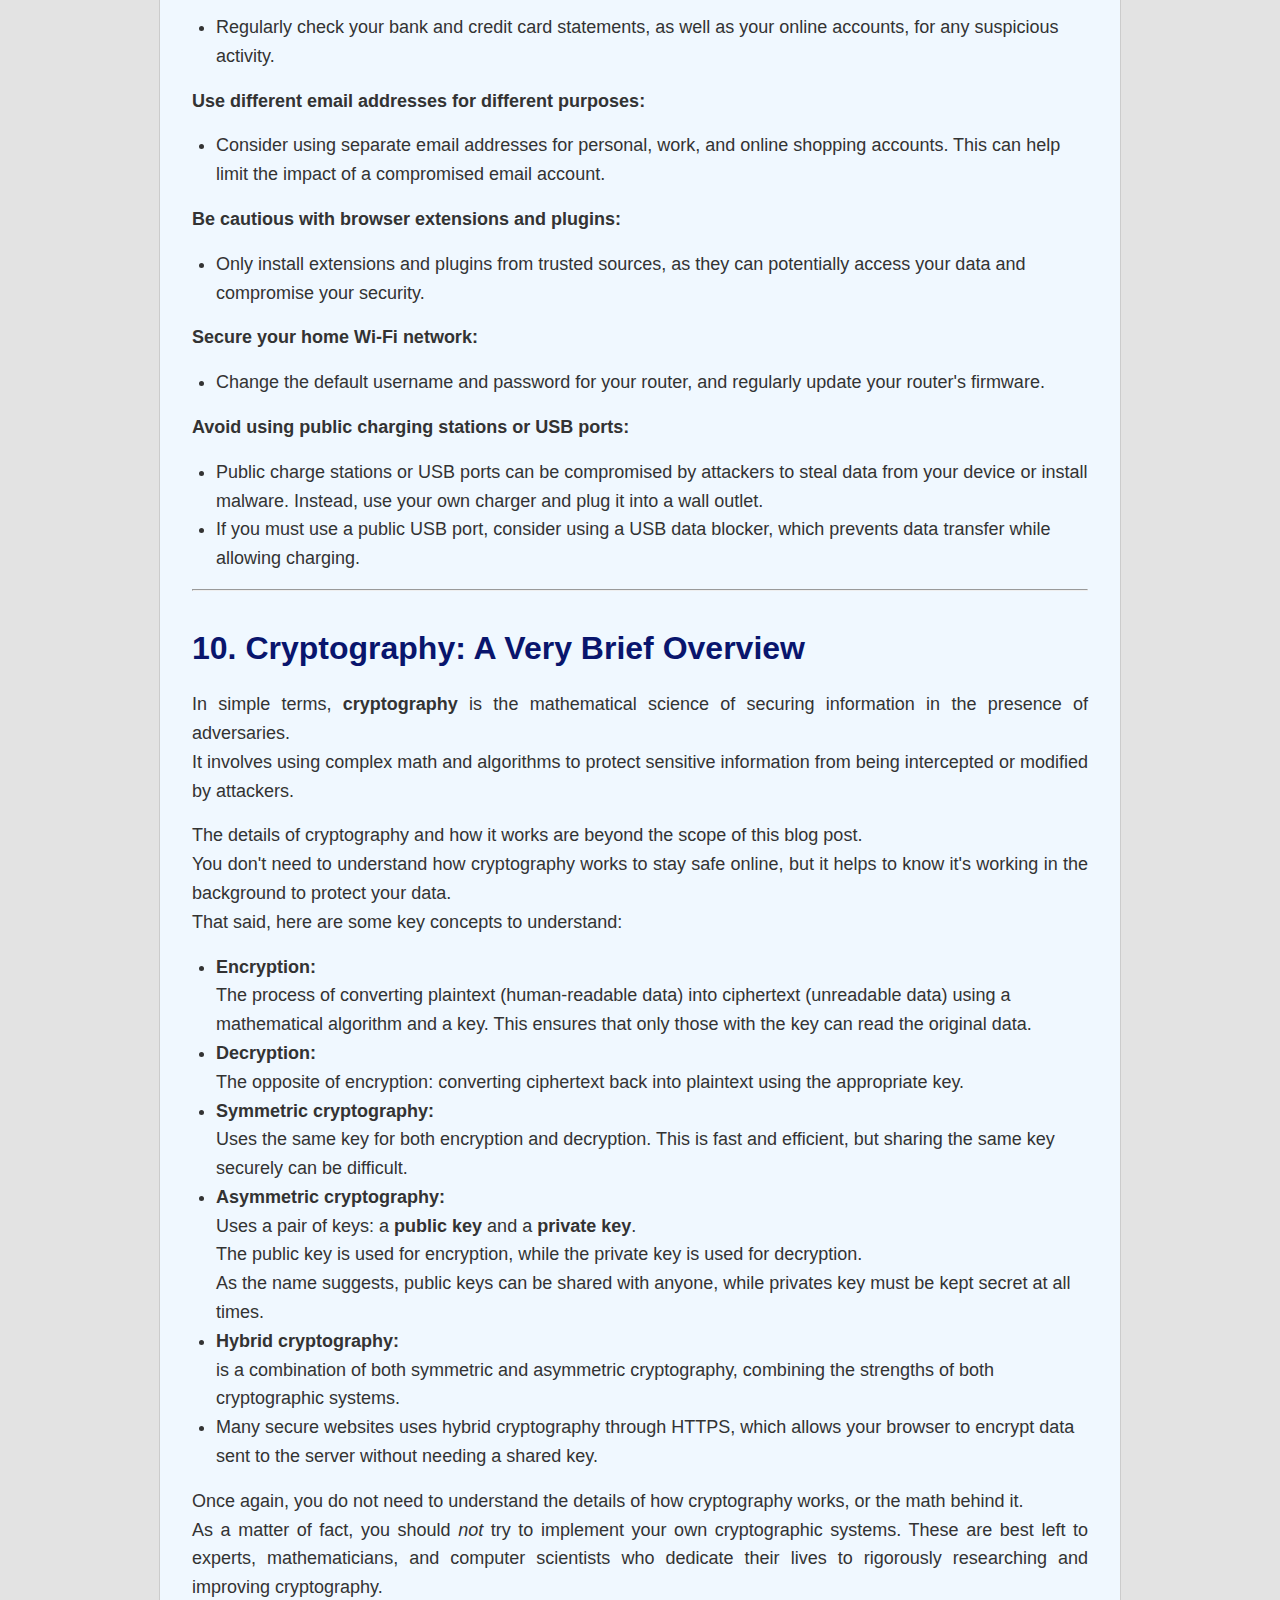
<file: posts/2025/09_22_cybersecurity_for_everyone/index.html>
<!DOCTYPE html>
<html lang="en">
<head>
    <meta charset="UTF-8">
    <meta name="viewport" content="width=device-width, initial-scale=1.0">
    <meta name="author" content="Joseph Lee">
    <meta name="description" content="September 22, 2025 Blog Post">
    <title>Cybersecurity for Everyone: Protect Yourself Online Without Being a Tech Expert</title>
    
    <link rel="canonical" href="https://jo2eph.github.io/blog/">
    <link rel="shortcut icon" href="../../../assets/favicon.ico" type="image/x-icon">

    <!-- CSS 
     ============================================== -->
    <link rel="stylesheet" href="./style.css">
    <link rel="stylesheet" href="../../../styles/style.css">
    <link rel="stylesheet" href="../../../styles/footer.css">
    <link rel="stylesheet" href="../../../styles/nav.css">

    <!-- Others
     ============================================== -->
    <link href="https://unpkg.com/boxicons@2.1.4/css/boxicons.min.css" rel="stylesheet">
    <link href="https://cdnjs.cloudflare.com/ajax/libs/font-awesome/4.7.0/css/font-awesome.min.css" rel="stylesheet">
</head>
<body>

    <div id="jump-to-top">
        <i class="bx bxs-up-arrow-circle"></i>
    </div>

    <nav id="navbar">
        <div id="nav-left">
            <a href="https://jo2eph.github.io/" id="logo-icon" title="Joseph Lee">
                <i class="bx bxs-home" ></i>
            </a>
        </div>
        <div id="nav-middle">
            <p>
                
            </p>
        </div>
        <div id="nav-right">
            <ul>
                <li>
                    <a href="mailto:junhyuk.x.lee@gmail.com" target="_blank" rel="noopener noreferrer"
                        title="Send me an email">
                        <i class="bx bxs-envelope"></i>
                    </a>
                </li>
                <li>
                    <a href="https://www.linkedin.com/in/jo2eph/" target="_blank"
                        rel="noopener noreferrer" title="Connect with me on LinkedIn">
                        <i class="bx bxl-linkedin-square"></i>
                    </a>
                </li>
                <li>
                    <a href="https://github.com/jo2eph" target="_blank" rel="noopener noreferrer"
                        title="Follow me on GitHub">
                        <i class="bx bxl-github"></i>
                    </a>
                </li>
            </ul>
        </div>

        <!-- MOBILE MENU -->
        <div id="mobile-menu" class="hidden">
            <i class="bx bx-menu" id="mobile-menu-button"></i>
            
            <div id="mobile-nav-container" class="hidden">

                <!-- SECTION LINKS -->
                <div id="mobile-nav" class="hidden">
                    <ul>
                        <li>
                            <a href="#home">
                                Home
                            </a>
                        </li>
                        <li>
                            <a href="#about">
                                About
                            </a>
                        </li>
                        <li>
                            <a href="#education">
                                Education
                            </a>
                        </li>
                        <li>
                            <a href="#blog">
                                Blog
                            </a>
                        </li>
                        <li>
                            <a href="#projects">
                                Projects
                            </a>
                        </li>
                    </ul>
                </div>

                <!-- SOCIAL LINKS -->
                <div id="mobile-social" class="hidden">
                    <ul>
                        <li>
                            <a href="mailto:junhyuk.x.lee@gmail.com" target="_blank" rel="noopener noreferrer"
                                title="Send me an email">
                                <i class="bx bxs-envelope"></i>
                            </a>
                        </li>
                        <li>
                            <a href="https://www.linkedin.com/in/jo2eph/" target="_blank"
                                rel="noopener noreferrer" title="Connect with me on LinkedIn">
                                <i class="bx bxl-linkedin-square"></i>
                            </a>
                        </li>
                        <li>
                            <a href="https://github.com/jo2eph" target="_blank" rel="noopener noreferrer"
                                title="Follow me on GitHub">
                                <i class="bx bxl-github"></i>
                            </a>
                        </li>
                    </ul>
                </div>
            </div>
        </div>
    </nav>
    
    <header id="blog-header">
        <h1>
            Cybersecurity for Everyone: 
            <br>
            Protect Yourself Online Without Being a Tech Expert
        </h1>

        <div>
            <p>Author: Joseph Lee</p>
            <p>Published: September 22, 2025</p>
            <p>Modified: September 23, 2025</p>
        </div>
    </header>

    <div id="back">
        <a href="https://jo2eph.github.io/blog/">
            <i class="bx bxs-left-arrow-circle"></i>
            <span>
                Back
            </span>
        </a>
    </div>

    <main>
        <article>
            <section id="contents">
                <h2>
                    Contents
                </h2>

                <ul>
                    <li>
                        <a href="#introduction" title="Introduction">
                            1. Introduction
                        </a>
                    <li>
                        <a href="#what-is-cybersecurity" title="What Is Cybersecurity, And Why Should You Care?">
                            2. What Is Cybersecurity, And Why Should You Care?
                        </a>
                    </li>
                    <li>
                        <a href="#common-online-threats" title="Common Online Threats">
                            3. Common Online Threats
                        </a>
                    </li>
                    <li>
                        <a href="#passwords-your-first-line-of-defense" title="Passwords: Your First Line of Defense">
                            4. Passwords: Your First Line of Defense
                        </a>
                    </li>
                    <li>
                        <a href="#multi-factor-authentication" title="Multi-Factor Authentication (MFA)">
                            5. Multi-Factor Authentication (MFA)
                        </a>
                    </li>
                    <li>
                        <a href="#https" title="HTTPS">
                            6. HTTPS
                        </a>
                    </li>
                    <li>
                        <a href="#software-updates" title="Software Updates">
                            7. Software Updates
                        </a>
                    </li>
                    <li>
                        <a href="#how-to-detect-and-defend-against-phishing-attempts" title="How to Detect and Defend Against Phishing Attempts">
                            8. How to Detect and Defend Against Phishing Attempts
                        </a>
                    </li>
                    <li>
                        <a href="#some-best-practices-and-habits" title="Some Best Practices and Habits to Stay Safe Online">
                            9. Some Best Practices and Habits to Stay Safe Online
                        </a>
                    </li>
                    <li>
                        <a href="#cryptography-a-very-brief-overview" title="Cryptography: A Very Brief Overview">
                            10. Cryptography: A Very Brief Overview
                        </a>
                    </li>
                    <li>
                        <a href="#summary" title="Summary">
                            11. Summary
                        </a>
                    </li>
                    <li>
                        <a href="#conclusion" title="Conclusion">
                            12. Conclusion
                        </a>
                    </li>
                    <li>
                        <a href="#additional-resources" title="Additional Resources">
                            13. Additional Resources
                        </a>
                    </li>
                </ul>
            </section>

            <section id="introduction">
                <h2>
                    1. Introduction
                </h2>

                <p>
                    In today&apos;s digital age, cybersecurity is more important than ever.
                    <br>
                    With online threats and scams on the rise, it&apos;s crucial for everyone to understand the basics of online security.
                </p>
                <p>
                    Unfortunately, cybersecurity isn&apos;t as common as it should be.
                    <br>
                    Many people assume that it is only for tech experts or large organizations.
                    <br>
                    Others might feel intimidated by the term &quot;cybersecurity&quot; itself, especially for those who are not tech-savvy.
                </p>
                <p>
                    But here&apos;s the truth: 
                    <b>cybersecurity is for everyone.</b>
                    <br>
                    You don&apos;t need to be a tech expert or know how to code.
                    <br>
                    Even the most basic knowledge, best practices, and habits can go a long way in protecting against online threats.
                </p>
                <p>
                    In this blog post, we will go over some simple and practical tips to help you stay safe online,
                    and show that cybersecurity doesn&apos;t have to be complicated.
                </p>
                <p>
                    This is <b>Cybersecurity for Everyone</b>.
                </p>
            </section>

            <hr>
            
            <section id="what-is-cybersecurity">
                <h2>
                    2. What Is Cybersecurity, And Why Should You Care?
                </h2>

                <p>
                    In simple terms, <b>cybersecurity</b> is the art of defending against online threats.
                    <br>
                    It involves keeping yourself and your information safe from hackers, scammers, and other malicious actors.
                </p>
                <p>
                    You might be wondering, 
                    <i>&quot;Why should I care about cybersecurity? I&apos;m just a regular person. I&apos;m not a likely target.&quot;</i>
                </p>
                <p>
                    The truth is: 
                    <b>EVERYONE is a potential target for cyber attacks</b>.
                    <br>
                    You don&apos;t need to be a celebrity or part of a large corporation.
                    You don&apos;t need to be a small business owner or a government official.
                    You don&apos;t even need to have anything valuable online.
                    <br>
                    <b>Cyber attacks can happen to anyone</b>.
                    <br>
                    And the consequences can be severe, 
                    including identity theft, financial loss, and damage to your reputation.
                </p>
                <p>
                    You <i>still</i> think attackers wouldn&apos;t care enough to target you? Think again.
                    <br>
                    Your personal data is more valuable than you think.
                    <br>
                    Attackers can use your information for identity theft, financial fraud, or even to launch attacks on others.
                    <br>
                    They can also use your accounts to spread malware or phishing scams to your contacts,
                    or sell your information to other criminals.
                    <br>
                    Even the device you&apos;re using to read this blog post can be a potential resource for attackers if they can get access to it.
                    They can use your device for malicious purposes,
                    such as launching large-scale cyber attacks, or mining cryptocurrencies.
                </p>
                <p>
                    By taking simple steps to protect yourself online, you can reduce your risk of falling victim to cyber attacks.
                    <br>
                    And the best part is, 
                    <b>you don&apos;t need to be a tech expert to do so</b>.
                </p>
            </section>

            <hr>
            
            <section id="common-online-threats">
                <h2>
                    3. Common Online Threats
                </h2>

                <p>
                    Before we dive into the tips and best practices, it&apos;s important to understand some of the most common online threats.
                    <br>
                    This is not a list of every threat there is, 
                    but these are some of the most common ones that you should be aware of:
                    <ul>
                        <li>Phishing</li>
                        <li>Malware</li>
                        <li>Password Attacks</li>
                        <li>Social Engineering</li>
                        <li>Man-in-the-Middle Attacks</li>
                    </ul>
                </p>
                <p>
                    By understanding these common threats, you can better recognize them and better protect yourself against them.
                </p>

                <h3 id="malware">
                    3.1 Malware
                </h3>
                <p>
                    <b>Malware</b> (<i>short for &quot;malicious software&quot;</i>) is any software that is designed to harm your computer, steal your information, or spy on you without your consent.
                    <br>
                    There are many types of malware, including:
                    <ul>
                        <li>Viruses</li>
                        <li>Worms</li>
                        <li>Trojans</li>
                        <li>Ransomware</li>
                        <li>Spyware</li>
                    </ul>

                    <details>
                        <summary>
                            Click here for a brief explanation of each type of malware
                        </summary>
                        <ul>
                            <li>
                                <b>Viruses:</b> 
                                These are programs that can replicate themselves and spread to other computers. They can cause damage to your files and computer.
                            </li>
                            <li>
                                <b>Worms:</b> 
                                Similar to viruses, but they can spread on their own without needing to attach to a file or program.
                            </li>
                            <li>
                                <b>Trojans:</b> 
                                These are programs that disguise themselves as legitimate software, but are actually malicious.
                            </li>
                            <li>
                                <b>Ransomware:</b> 
                                This type of malware locks users out of their computer or files, and demands payment to regain access.
                            </li>
                            <li>
                                <b>Spyware:</b> 
                                This type of malware secretly monitors your computer activity and sends the information to a third party.
                            </li>
                        </ul>
                    </details>
                    <br>
                    Malware can be spread through email attachments, infected websites, or even through social media.
                    <br>
                    The best defense against malware is to <b>keep your software up to date</b>, use a <b>reputable antivirus program</b>,
                    <br>
                    and <b>ALWAYS be cautious when clicking on links or downloading files from unknown sources</b>.
                </p>

                <h3 id="phishing">
                    3.2 Phishing
                </h3>
                <p>
                    <b>Phishing</b> (pronounced &quot;<i>fishing</i>&quot;) is by far the most common online threat.
                    <br>
                    It involves tricking you into giving away your personal information, such as passwords, bank account details, or Social Security numbers.
                    <br>
                    Phishing attacks can come in many forms. They can show up as:
                    <ul>
                        <li>
                            <b>Emails</b> that look like it comes from a trusted source, but are actually fake.
                        </li>
                        <li>
                            <b>Text messages</b> asking you to verify your account or click on a link.
                        </li>
                        <li>
                            <b>Phone calls</b> pretending to be from your bank or a government agency.
                        </li>
                        <li>
                            <b>Fake websites</b> that look like a real website from a trusted company, 
                            but are designed to steal your information.
                        </li>
                        <li>
                            <b>Social media messages</b> from fake accounts pretending to be someone you know.
                        </li>
                    </ul>
                </p>
                <p>
                    As shown above, phishing attempts often pretend to be from a trusted source, such as your bank, a government agency, or a popular website.
                    They often use urgent language to create a sense of panic, with messages
                    like &quot;<i>Your account has been compromised, click here to reset your password</i>&quot;.
                    <br>
                    The goal is to get you to click on a link or download an attachment that will install malware on your computer, 
                    or take you to a fake website that looks like the real one, 
                    where you&apos;ll be asked to enter your personal information.
                </p>
                <p>
                    Phishing attacks can be so convincing that even the most tech-savvy individuals can fall for them.
                    <br>
                    The best defense against a phishing attack is to always be skeptical of any messages, calls, emails, or websites that ask for your personal information.
                </p>
                <p>
                    We will go over how to spot phishing attempts in the 
                    <a href="#how-to-detect-and-defend-against-phishing-attempts" title="How to Spot Scams and Phishing Attempts">
                        How to Detect and Defend Against Phishing Attempts</a> 
                    section.
                </p>

                <h3 id="password-attacks">
                    3.3 Password Attacks
                </h3>
                <p>
                    <b>Password attacks</b> are attempts to gain access to your account by guessing or cracking your passwords.
                    <br>
                    There are several types of password attacks, including:
                    <ul>
                        <li>Brute Force Attacks</li>
                        <li>Dictionary Attacks</li>
                        <li>Credential Stuffing</li>
                    </ul>
                    <details>
                        <summary>
                            Click here for a brief explanation of each type of password attack
                        </summary>
                        <b>Brute Force Attacks:</b> 
                        This is when an attacker tries every possible combination of passwords until they find the correct one.
                        This can be very time-consuming, but it can be quicker if the password is weak, short, or common.
                        <br>
                        <b>Dictionary Attacks:</b> 
                        This is when an attacker uses a list of common words or phrases to guess your password.
                        <br>
                        <b>Credential Stuffing:</b> 
                        This is when an attacker uses a list of stolen usernames and passwords to try and gain access to your accounts.
                        This is especially effective if you reuse passwords across multiple accounts.
                        <br>
                    </details>
                    <br>
                    Don&apos;t worry about the technical terms too much.
                    <br>
                    The key takeaway here is that
                    <b>
                        strong, hard-to-guess passwords are absolutely essential for your online security.
                    </b>
                </p>
                <p>
                    More about strong passwords in the 
                    <a href="#passwords-your-first-line-of-defense" title="Passwords: Your First Line of Defense">
                        Passwords: Your First Line of Defense</a>
                    section.
                </p>

                <h3 id="social-engineering">
                    3.4 Social Engineering
                </h3>
                <p>
                    <b>Social engineering</b> is a type of attack that relies on manipulating people to gain access or to steal information.
                    <br>
                    It often involves building trust with the victim using deception, psychological manipulation, or impersonation of a trusted entity.
                    <br>
                    Unlike typical cyber attacks that exploit technical vulnerabilities, social engineering exploits human psychology.
                    <br>
                    It can take many forms, with phishing being one of the most common examples.
                    <br>
                    Other examples include pretexting (creating a false sense of trust), baiting (offering something enticing to lure victims), and tailgating (following someone into a secure area).
                </p>
                <p>
                    An example of social engineering is when an attacker pretends to be a tech support and convinces you to give them access to your computer.
                </p>
                <p>
                    Always be cautious with unexpected requests for information or access, even if they seem to come from a trusted source.
                    <br>
                    Always verify the identity of the person or organization before sharing any sensitive information.
                </p>
                <p>
                    More about this in the 
                    <a href="#how-to-detect-and-defend-against-phishing-attempts" title="How to Spot Scams and Phishing Attempts">
                        How to Detect and Defend Against Phishing Attempts</a> 
                    section.
                </p>

                <h3 id="man-in-the-middle">
                    3.5 Man-in-the-Middle Attacks
                </h3>
                <p>
                    <b>Man-in-the-middle</b> (MitM) attacks occur when an attacker intercepts communication between two parties, such as between you and a website, or between you and someone else online.
                </p>
                <p>
                    This can happen on unsecured Wi-Fi networks, where an attacker can listen in on your internet traffic and steal your information.
                    <br>
                    Attacks like MitM are why it&apos;s important to <b>avoid using public Wi-Fi for sensitive activities</b>, such as online banking, shopping, or work-related tasks.
                    <br>
                    If you must use public Wi-Fi, consider using a <b>Virtual Private Network</b> (VPN), and ensure that the website you&apos;re visiting uses a secure connection (HTTPS).
                    <br>
                    Some examples of trusted VPNs include NordVPN, Surfshark, and Proton VPN.
                </p>
                <p>
                    More about this in the 
                    <a href="#https" title="HTTPS">
                        HTTPS</a> 
                    section.
                </p>
            </section>

            <hr>
            
            <section id="passwords-your-first-line-of-defense">
                <h2>
                    4. Passwords: Your First Line of Defense
                </h2>

                <p>
                    Passwords are the most common way to protect your accounts.
                    <br>
                    They are the first line of defense against attackers.
                    <br>
                    Thus, <b>having strong, hard-to-guess passwords is absolutely crucial for your online security.</b>
                </p>

                <h3>
                    4.1 Common Password Mistakes People Make
                </h3>
                <p>
                    Common mistakes many people make with passwords:
                    <ul>
                        <li>
                            Using weak or easy-to-guess passwords,
                            which makes it easy for attackers to gain access to their accounts.
                        </li>
                        <li>
                            Using the same password across multiple accounts.
                        </li>
                        <li>
                            Including personal information, such as their name, birthdate, or address, as part of their password.
                        </li>
                        <li>
                            Using most commonly used passwords, such as &quot;password&quot;, &quot;123456&quot;, or &quot;qwerty&quot;.
                            <br>
                            (If any of these are your passwords, CHANGE THEM RIGHT NOW.)
                        </li>
                        <li>
                            Believing that weak passwords are safe as long as they don&apos;t share them.
                        </li>
                        <li>
                            Believing that their accounts are not worth targeting, so strong passwords are not needed.
                        </li>
                        <li>
                            Not changing their passwords regularly.
                        </li>
                        <li>
                            Not changing their passwords immediately after a data breach or security incident.
                        </li>
                        <li>
                            Writing down their passwords in an insecure place, such as on a sticky note on their computer.
                        </li>
                        <li>
                            Sharing their passwords with friends or family members.
                        </li>
                    </ul>
                </p>
                <p>
                    Avoid these mistakes at all costs.
                    <br>
                    Your password is like a key to your house,
                    and having a weak password is like leaving your key out in the open, or leaving it under the doormat and thinking no one will find it.
                </p>

                <h3>
                    4.2 Tips for Creating Strong Passwords
                </h3>
                <p>
                    Here are some tips for creating strong passwords,
                    according to the National Institute of Standards and Technology (NIST):
                    <ul>
                        <li>
                            Passwords should be <b>at least 8 characters long</b>,
                            but longer is better.
                        </li>
                        <li>
                            Use a <b>mix of uppercase and lowercase letters, numbers, and special characters</b>.
                        </li>
                        <li>
                            <b>Do NOT use common words or phrases</b>, such as &quot;password&quot; or &quot;123456&quot;.
                        </li>
                        <li>
                            <b>Do NOT personal information</b>, such as your name, birthdate, or address.
                        </li>
                        <li>
                            <b>Do NOT use hints</b> in passwords.
                        </li>
                    </ul>
                    You can read the NIST guidelines here:
                    <a href="https://pages.nist.gov/800-63-4/sp800-63b.html#passwordver" title="NIST SP 800-63B">
                        NIST SP 800-63B
                    </a>
                </p>
                <p>
                    Of course, strong passwords can be difficult to remember, especially when you have a lot of them.
                    <br>
                    This is where <b>password managers</b> come in.
                </p>

                <h3 id="password-managers">
                    4.3 Password Managers
                </h3>
                <p>
                    A <b>password manager</b> is a software that helps you generate, store, and manage your passwords.
                    <br>
                    It can create strong, unique passwords for each of your accounts, and store them securely so you don&apos;t have to remember them all.
                    <br>
                    All you need to remember is one strong password to access your account, and the password manager takes care of the rest.
                </p>
                <p>
                    Password managers can also help you identify weak or reused passwords, and alert you if any of your accounts have been compromised in a data breach.
                </p>
                <p>
                    The key takeaway here is that <b>using a password manager is one of the best things you can do for your online security</b>.
                    <br>
                    So, if you&apos;re not already using one, consider getting a reputable password manager.
                    <br>
                    (Some popular options include Bitwarden, 1Password, or LastPass.)
                    <br>
                    Note that many web browsers, such as Google Chrome, Firefox,
                    have built-in password managers.
                    However, it is generally recommended to use a trusted, third-party password manager,
                    as it often offers superior security and better features.
                </p>
            </section>

            <hr>
            
            <section id="multi-factor-authentication">
                <h2>
                    5. Multi-Factor Authentication (MFA)
                </h2>
                
                <p>
                    <b>Multi-Factor Authentication</b> (MFA) is an additional layer of security that requires you to provide two or more forms of verification to prove it&apos;s really you.
                    <br>
                    This typically involves something you know (like your password), and something you have (like a code sent to your phone).
                    <br>
                    Some common forms of MFA include:
                    <ul>
                        <li>
                            Biometric authentication (e.g. fingerprint or facial recognition)
                        </li>
                        <li>
                            Text or email codes
                        </li>
                        <li>
                            One time passwords (OTP) generated by an app or sent via SMS
                        </li>
                        <li>
                            Physical security keys, like a USB security key or a hardware token
                        </li>
                        <li>
                            App-based authentication (like Google Authenticator or Duo Mobile)
                        </li>
                    </ul>
                </p>
                <p>
                    MFA can significantly reduce the risk of unauthorized access to your accounts.
                    <br>
                    Even if an attacker manages to guess or steal your password, they would still need the second form of identification to access your account.
                    <br>
                    Many popular services, such as Google, Facebook, and Microsoft, 
                    and even banks, email providers, and online shopping sites
                    offer MFA options.
                </p>
                <p>
                    The key takeaway here is that 
                    <b>enabling MFA on your accounts is one of the best things you can do for your online security</b>.
                    <br>
                    Don&apos;t rely on just passwords alone to protect your accounts.
                    They can be guessed, stolen, or cracked.
                    <br>
                    So, if you&apos;re not already using it, consider enabling MFA on all of your accounts that support it.
                    <br>
                    Yes, it can be annoying to set up MFA and go through multiple devices and apps to verify it&apos;s you,
                    but protecting yourself is always worth a little inconvenience.
                </p>

                <h3>
                    5.1 Do NOT use security questions
                </h3>
                <p>
                    Another important thing to keep in mind: <b>do NOT use security questions as a form of MFA</b>.
                    <br>
                    In case you&apos;re not familiar, security questions are questions that you answer to verify your identity, 
                    such as 
                    &quot;<i>What school did you attend for sixth grade?</i>&quot; or 
                    &quot;<i>What was the name of your first pet?</i>&quot;.
                    <br>
                    Security questions are one of the weakest forms of authentication. 
                    <br>
                    They&apos;re often easy to guess.
                    They can be easily social engineered off of you.
                    Worse, the answers can be found with a quick search through your social media.
                </p>
            </section>

            <hr>

            <section id="https">
                <h2>
                    6. HTTPS
                </h2>
                
                <p>
                    In simple terms, 
                    <b>HTTP</b> (Hypertext Transfer Protocol) is essentially a way  your web browser talks to websites, and
                    <br>
                    <b>HTTPS</b> (Hypertext Transfer Protocol Secure) is a secure version of that communication.
                </p>
                <p>
                    Unlike HTTP, HTTPS uses encryption to protect your data from being intercepted or tampered with by attackers.
                    <br>
                    This means that when you use HTTP, any data you send (like passwords or messages) is sent in plain text.
                    <br>
                    Thus, anyone who is eavesdropping (especially on public Wi-Fi) can see exactly what you are sending.
                    <br>
                    On the other hand, when you use HTTPS,
                    your data gets &quot;scrambled&quot; into a mess of 
                    characters while it travels over the internet.
                    <br>
                    That way, 
                    only the website you&apos;re sending it to can unscramble the message and read it properly.
                    <br>
                    This ensures your information is secure as it travels from your computer over the internet.
                    <br>
                    (More about this in the 
                    <a href="#cryptography">
                        Cryptography: A Very Brief Overview</a> section).
                </p>
                <p>
                    You can tell if a website is using HTTPS by looking for the padlock icon in the address bar of your web browser, 
                    or by checking if the URL starts with &quot;https://&quot; instead of &quot;http://&quot;.
                </p>
                <div class="example_image">
                    <img src="./assets/HTTPS_example.png" alt="HTTPS Example" title="HTTPS Example">
                    <div class="image_caption">
                        Figure 1. Example of HTTPS in Google Chrome
                    </div>
                </div>
                <p>
                    When you visit a website that uses HTTPS, your data is encrypted, 
                    which means that even if an attacker intercepts it, they won&apos;t be able to read it.
                    <br>
                    This is especially important when you&apos;re entering sensitive information, such as passwords, credit card numbers, or personal details.
                </p>
                <p>
                    If there&apos;s one thing you should take away from this section, it&apos;s this:
                    <br>
                    <b>always look for HTTPS when visiting websites, especially before entering personal or financial information</b>.
                </p>
                <p>
                    If a website does NOT use HTTPS, 
                    <b>do NOT enter any sensitive information on that website</b>.
                </p>
            </section>

            <hr>

            <section id="software-updates">
                <h2>
                    7. Software Updates
                </h2>

                <p>
                    <b>Keeping your software up to date is one of the simplest and most effective ways to protect yourself online</b>.
                    <br>
                    Software updates often include security patches that fix vulnerabilities that could be exploited by attackers.
                    <br>
                    This includes your operating system, web browser, antivirus software, and any other apps you use regularly.
                </p>
                <p>
                    <b>Don&apos;t ignore software update notifications. They matter more than you think.</b>
                    <br>
                    Many people delay or ignore software updates because they find them inconvenient or annoying.
                    <br>
                    However, this can leave your computer vulnerable to attacks.
                </p>
                <p>
                    The key takeaway here is: <b>keep your software up to date. It is one of the best things you can do for your online security</b>.
                </p>
                <p>
                    So, if you&apos;re not already doing it, make sure to enable automatic updates whenever possible, 
                    and regularly check for updates for all of your software.
                    <br>
                    Yes, updates can be annoying, but protecting yourself is always worth a little inconvenience.
                </p>
            </section>

            <hr>

            <section id="how-to-detect-and-defend-against-phishing-attempts">
                <h2>
                    8. How to Detect and Defend Against Phishing Attempts
                </h2>
                
                <p>
                    As mentioned earlier, phishing is one of the most common online threats.
                    <br>
                    It can be difficult to spot a phishing attempt, 
                    especially if it looks like it&apos;s coming from a trusted source.
                </p>
                <p>
                    Here are some tips to help you spot scams and phishing attempts,
                    and protect yourself from them:
                </p>

                <h3>
                    8.1 Be Skeptical of Urgent Requests
                </h3>
                <p>
                    Phishing attempts often use urgent language or tone to create panic, 
                    making users respond to an emergency that never actually existed.
                    <br>
                    Be skeptical of any messages that ask you to take immediate action, such as 
                    <br>
                    &quot;<i>Your account has been compromised, click here to reset your password</i>&quot;.
                    <br>
                    Always be suspicious of urgent requests for personal information or access, 
                    even if they seem to come from a trusted source.
                </p>

                <h3>
                    8.2 Check the Sender&apos;s Email Address or Phone Number
                </h3>
                <p>
                    Phishing messages often come from email addresses or phone numbers that look very similar, but are not legitimate. 
                    <br>
                    Always double-check the sender&apos;s details before trusting the message.
                </p>

                <h3>
                    8.3 Look for Spelling and Grammatical Errors
                </h3>
                <p>
                    Many phishing messages contain spelling or grammar mistakes,
                    while legitimate organizations usually have professional communication standards.
                    <br>
                    So, check for any spelling and grammatical errors.
                </p>
                <p>
                    However, be aware that some phishing attempts can be very well-written and free of errors.
                    <br>
                    So, don&apos;t rely solely on this tip to spot phishing attempts.
                </p>

                <h3>
                    8.4 Hover Over Links to See the URL
                </h3>
                <p>
                    Before clicking on <i>any</i> link, no matter where you found it (email, text message, website, social media, etc.),
                    <br>
                    <b>hover your mouse over it to see the URL</b>.
                    <br>
                    This will show you the actual URL that the link will take you to,
                    which you can usually see in the bottom left corner of your web browser.
                </p>
                <p>
                    For example, hover over (but don&apos;t click) the following link that looks like it leads to Google:
                </p>
                <div class="examples">
                    <a href="https://www.youtube.com" title="Google">
                        https://www.google.com
                    </a>
                </div>
                <p>
                    Notice how even though the link says &quot;https://www.google.com&quot;, it actually leads to YouTube.
                </p>
                <p>
                    This example is harmless, but you can imagine how this technique can be used for malicious purposes.
                    <br>
                    The link can say anything, but the actual URL can take you to a completely different website, usually a fake one designed to steal your information.
                </p>
                <p>
                    If the URL looks suspicious or doesn&apos;t match the text of the link, don&apos;t click on it.
                    <br>
                    Instead, go directly to the website by typing the URL into your web browser&apos;s address bar.
                </p>

                <h3>
                    8.5 Be Cautious of Lookalike Websites
                </h3>
                <p>
                    <b>Be careful of websites with names very similar to that of legitimate ones.</b>
                </p>
                <p>
                    For example:
                    <div class="examples">
                        &quot;example&quot; | &quot;еxamplе&quot;
                    </div>
                    At first glance, they look exactly the same.
                    But they are actually completely different.
                    <br>
                    In the example on the right, that is not the English letter &apos;e&apos;.
                    <br>
                    That is actually a Cyrillic character (used in Russian) that looks like the letter &apos;e&apos;.
                </p>
                <p>
                    Attackers use this to their advantage.
                    They use tricks like these to create fake websites that looks the same as the legitimate ones.
                    If you&apos;re not paying close attention, 
                    you might unknowingly visit a malicious website that looks exactly like a trusted website, and give away your info.
                    <br>
                    This is an attack known as a <b>homograph attack</b>.
                </p>

                <h3>
                    8.6 Be Cautious of Shortened URL
                </h3>
                <p>
                    Another thing to keep in mind: <b>be cautious of shortened URLs</b> (like bit.ly links), as they can hide the true destination.
                    Use a URL expander service to see the full URL before clicking on it.
                </p>
                <p>
                    Get into the habit of NEVER trusting anything you see,
                    ALWAYS verifying everything.
                </p>

                <h3>
                    8.7 Verify the Website&apos;s Security
                </h3>
                <p>
                    Before entering any sensitive information on a website, 
                    <br>
                    make sure the website is using HTTPS 
                    (recall the HTTPS section earlier).
                    <br>
                    If the website is not using HTTPS, do NOT enter any sensitive information.
                </p>

                <h3>
                    8.8 Trust Your Instincts
                </h3>
                <p>
                    If something seems off, or too good to be true, it probably is.
                    <br>
                    Trust your instincts and be cautious when something doesn&apos;t feel right.
                    <br>
                    It&apos;s better to just ignore it, rather than risking a phishing attack.
                </p>

                <h3>
                    8.9 NEVER Trust, ALWAYS Verify
                </h3>
                <p>
                    NEVER trust anything or anyone by default.
                    <br>
                    ALWAYS verify the identity of anyone asking for sensitive information.
                    <br>
                    ALWAYS verify the legitimacy of a website, link, email, etc. before interacting with it.
                    <br>
                    Even if it seems to come from someone you know, or from trusted sources, 
                    ALWAYS verify their identity and the legitimacy of their requests.
                    <br>
                    Make &quot;<b>NEVER trust, ALWAYS verify</b>&quot; your default online habit.
                    It&apos;s one of the best habits to build, and one of the best ways to stay safe online.
                    <br>
                    So, get into the habit of &quot;NEVER trust, ALWAYS verify&quot;.
                </p>
            </section>

            <hr>

            <section id="some-best-practices-and-habits">
                <h2>
                    9. Some Best Practices and Habits to Stay Safe Online
                </h2>
                
                <p>
                    Here are some recommended best practices and habits to help you stay safe online 
                    <br>(<i>Note that some of these are repeats of what has been said earlier, but these are worth repeating</i>):
                </p>
                <p>
                    <b>NEVER trust, ALWAYS verify:</b>
                    <ul>
                        <li>
                            Make &quot;NEVER trust, ALWAYS verify&quot; your online default habit. 
                            It is one of the best ways to stay safe online.
                        </li>
                        <li>
                            Default to NEVER trusting anyone or any link, message, email, file, etc. you see or receive online.
                        </li>
                        <li>
                            ALWAYS check links, sender identities, and the legitimacy of requests.
                        </li>
                    </ul>
                </p>
                <p>
                    <b>Avoid using public Wi-Fi:</b>
                    <ul>
                        <li>
                            Public Wi-Fi networks are often unsecured, which makes it easier for attackers to intercept and steal your information.
                        </li>
                        <li>
                            Avoid doing sensitive activities, such as online banking, shopping, or work-related tasks, on public Wi-Fi.
                        </li>
                        <li>
                            If you must use it, use a Virtual Private Network (VPN) to encrypt your connection and keep your data safe.
                        </li>
                    </ul>
                </p>
                <p>
                    <b>Limit the amount of personal information you share online:</b>
                    <ul>
                        <li>
                            Be cautious about sharing personal information on social media or other websites. 
                        </li>
                        <li>
                            Sharing too much personal info can make it easier for attackers to use social engineering to access your accounts.
                        </li>
                        <li>
                            Avoid sharing sensitive information, such as your home address, phone number, or financial information.
                        </li>
                        <li>
                            Adjust your privacy settings to control who can see your posts.
                        </li>
                    </ul>
                </p>
                <p>
                    <b>Regularly back up your data:</b> 
                    <ul>
                        <li>
                            Regularly back up your important files to an external hard drive or cloud storage service.
                        </li>
                        <li>
                            This can help you recover your data in case of a cyber attack,  data loss, natural disasters, or human errors.
                        </li>
                    </ul>
                </p>
                <p>
                    <b>Do NOT post or share your job badge or work devices with others:</b>
                    <ul>
                        <li>
                            If you use a work device, such as a laptop or smartphone, do NOT share it with others. This can help prevent unauthorized access to your work accounts and data.
                        </li>
                        <li>
                            If you have a job badge, do NOT post pictures of it online or share it with others.
                            <br>
                            Posting it online can lead to serious security breach, 
                            since attackers will know the design, font type, and other details that can help them create a convincing fake badge.
                        </li>
                    </ul>
                </p>
                <p>
                    <b>Be cautious with email attachments and downloads:</b>
                    <ul>
                        <li>
                            Only download attachments or files from trusted sources. 
                        </li>
                        <li>
                            If you receive an unexpected attachment or file, verify its legitimacy before opening it.
                        </li>
                    </ul>
                </p>
                <p>
                    <b>Use privacy settings on social media:</b>
                    <ul>
                        <li>
                            Review and adjust the privacy settings on your social media accounts to limit who can see your information and posts.
                        </li>
                    </ul>
                </p>
                <p>
                    <b>Educate yourself and others:</b>
                    <ul>
                        <li>
                            Stay informed about the latest online threats and best practices for staying safe online. 
                        </li>
                        <li>
                            There are many resources available online, including blogs, articles, and online courses.
                        </li>
                        <li>
                            Share this information with your friends and family to help them stay safe online as well.
                            After all, cybersecurity is a shared responsibility.
                        </li>
                    </ul>
                </p>
                <p>
                    <b>Trust your instincts:</b>
                    <ul>
                        <li>
                            If something seems off or too good to be true, it probably is. 
                            <br>
                            Trust your instincts and be cautious when something doesn&apos;t feel right.
                        </li>
                    </ul>
                </p>
                <p>
                    <b>Log out of accounts when you&apos;re done:</b>
                    <ul>
                        <li>
                            Especially on shared or public computers, make sure to log out of your accounts when you&apos;re finished using them.
                        </li>
                    </ul>
                </p>
                <p>
                    <b>Monitor your accounts regularly:</b>
                    <ul>
                        <li>
                            Regularly check your bank and credit card statements, as well as your online accounts, for any suspicious activity.
                        </li>
                    </ul>
                </p>
                <p>
                    <b>Use different email addresses for different purposes:</b>
                    <ul>
                        <li>
                            Consider using separate email addresses for personal, work, and online shopping accounts. This can help limit the impact of a compromised email account.
                        </li>
                    </ul>
                </p>
                <p>
                    <b>Be cautious with browser extensions and plugins:</b>
                    <ul>
                        <li>
                            Only install extensions and plugins from trusted sources, as they can potentially access your data and compromise your security.
                        </li>
                    </ul>
                </p>
                <p>
                    <b>Secure your home Wi-Fi network:</b>
                    <ul>
                        <li>
                            Change the default username and password for your router, and regularly update your router&apos;s firmware.
                        </li>
                    </ul>
                </p>
                <p>
                    <b>Avoid using public charging stations or USB ports:</b>
                    <ul>
                        <li>
                            Public charge stations or USB ports can be compromised by attackers to steal data from your device or install malware.
                            Instead, use your own charger and plug it into a wall outlet.
                        </li>
                        <li>
                            If you must use a public USB port, consider using a USB data blocker, which prevents data transfer while allowing charging.
                        </li>
                    </ul>
                </p>
            </section>
            
            <hr>

            <section id="cryptography-a-very-brief-overview">
                <h2>
                    10. Cryptography: A Very Brief Overview
                </h2>
                
                <p>
                    In simple terms, <b>cryptography</b> is the mathematical science of securing information in the presence of adversaries.
                    <br>
                    It involves using complex math and algorithms to protect sensitive information from being intercepted or modified by attackers.
                </p>
                <p>
                    The details of cryptography and how it works are beyond the scope of this blog post.
                    <br>
                    You don&apos;t need to understand how cryptography works to stay safe online, 
                    but it helps to know it&apos;s working in the background to protect your data.
                    <br>
                    That said, here are some key concepts to understand:
                    <ul>
                        <li>
                            <b>Encryption:</b>
                            <br>
                            The process of converting plaintext (human-readable data) into ciphertext (unreadable data) using a mathematical algorithm and a key.
                            This ensures that only those with the key can read the original data.
                        </li>
                        <li>
                            <b>Decryption:</b>
                            <br>
                            The opposite of encryption: converting ciphertext back into plaintext using the appropriate key.
                        </li>
                        <li>
                            <b>Symmetric cryptography:</b>
                            <br>
                            Uses the same key for both encryption and decryption.
                            This is fast and efficient, but sharing the same key securely can be difficult.
                        </li>
                        <li>
                            <b>Asymmetric cryptography:</b>
                            <br>
                            Uses a pair of keys: a <b>public key</b> and a <b>private key</b>.
                            <br>
                            The public key is used for encryption, while the private key is used for decryption.
                            <br>
                            As the name suggests, public keys can be shared with anyone, while privates key must be kept secret at all times.
                        </li>
                        <li>
                            <b>Hybrid cryptography:</b>
                            <br>
                            is a combination of both symmetric and asymmetric cryptography,
                            combining the strengths of both cryptographic systems.
                        </li>
                        <li>
                            Many secure websites uses hybrid cryptography through HTTPS, which allows your browser to encrypt data sent to the server without needing a shared key.
                        </li>
                    </ul>
                </p>
                <p>
                    Once again, you do not need to understand the details of how cryptography works, or the math behind it.
                    <br>
                    As a matter of fact, you should <i>not</i> try to implement your own cryptographic systems.
                    These are best left to experts, mathematicians, and computer scientists who dedicate their lives to rigorously researching and improving cryptography.
                    <br>
                    The key takeaway here is that 
                    <b>cryptography is a powerful tool for your online security</b>,
                    and it&apos;s good to be aware of the mathematics and algorithms that help to keep our data secured.
                </p>
                <p>
                    If you are interested in learning more about cryptography, there are many resources available online, 
                    including books, articles, and online courses.
                    It&apos;s a fascinating field, and if you&apos;re curious, I highly recommend exploring it.
                </p>
            </section>

            <hr>

            <section id="summary">
                <h2>
                    11. Summary
                </h2>

                <p>
                   To recap, here are the key points covered in this blog post: 
                </p>
                <ul>
                    <li>
                        <b>
                            What is Cybersecurity, and why it matters to you
                        </b>
                        <br>
                        It&apos;s not just for tech experts; everyone is a potential target.
                    </li>
                    <li>
                        <b>
                            Common online threats
                        </b>
                        <br>
                        Such as malware, phishing, password attacks, and social engineering.
                    </li>
                    <li>
                        <b>
                            The importance of strong passwords and password managers
                        </b>
                        <br>
                        Plus how to avoid common password mistakes.
                    </li>
                    <li>
                        <b>
                            Multi-factor authentication
                        </b>
                        <br>
                        An extra layer of protection that makes your accounts much more secure.
                    </li>
                    <li>
                        <b>
                            Why secure connection matters (HTTPS)
                        </b>
                        <br>
                        Look for the padlock icon and &quot;https://&quot; to keep your data safe.
                    </li>
                    <li>
                        <b>
                            Keeping your software up to date
                        </b>
                        <br>
                        Updates patch security holes and protect you from known threats.
                    </li>
                    <li>
                        <b>
                            How to detect and defend against phishing attempts
                        </b>
                        <br>
                        Stay alert to scams and never trust messages or links blindly.
                    </li>
                    <li>
                        <b>
                            Smart online habits and best practices
                        </b>
                        <br>
                        Including &quot;NEVER trust, ALWAYS verify&quot;, avoiding public Wi-Fi, and limiting the personal info you share.
                    </li>
                    <li>
                        <b>
                            A very brief overview on cryptography
                        </b>
                        <br>
                        The math and algorithms that help keep your information secure.
                    </li>
                </ul>
            </section>

            <hr>
            
            <section id="conclusion">
                <h2>
                    12. Conclusion
                </h2>

                <p>
                    This blog post has covered the essentials of cybersecurity:
                    <br>
                    from common online threats and best practices and habits to the importance of strong passwords, software updates, multi-factor authentication, and even a brief look at cryptography.
                </p>
                <p>
                    The key takeaway is simple:
                    <b>cybersecurity is for everyone, regardless of technical expertise</b>.
                    <br>
                    It&apos;s a shared responsibility, and by taking even basic steps, you can dramatically reduce your risk and help protect yourself and others online.
                </p>
                <p>
                    In fact, by following the tips and best practices outlined here,
                    you will already be more secure than the vast majority of users online.
                </p>
                <p>
                    Of course, <b>there is no such thing as 100% secure</b>. 
                    But cybersecurity isn&apos;t about perfection; it&apos;s about awareness, preparation, and smart habits and practices.
                </p>
                <p>
                    Remember: cybersecurity is not a one-time action. 
                    It&apos;s an ongoing process. 
                    Stay informed, stay curious, and continue to develop good security habits.
                    <br>
                    If you&apos;ve made it this far, you now have a solid foundation in the basics of cybersecurity. 
                    But this is just the beginning. 
                    I encourage you to keep learning, stay updated on emerging threats, share this blog post, and share what you&apos;ve learned with others.
                </p>
                <p>
                    Together, we can create a safer and more secure digital world for everyone.
                    <br>
                    Thank you for reading, and stay safe online!
                </p>
            </section>

            <hr>

            <section id="additional-resources">
                <h2>
                    13. Additional Resources
                </h2>

                <p>
                    To learn more about cybersecurity, here are some additional resources:
                    <ul>
                        <li>
                            <a href="https://www.cisa.gov/uscert/ncas/tips/ST04-002" title="CISA: Cybersecurity Tips">
                                CISA: Cybersecurity Tips
                            </a>
                        </li>
                        <li>
                            <a href="https://www.consumer.ftc.gov/topics/privacy-identity-online-security" title="FTC: Privacy, Identity & Online Security">
                                FTC: Privacy, Identity & Online Security
                            </a>
                        </li>
                        <li>
                            <a href="https://cs50.harvard.edu/cybersecurity/"
                                title="Harvard CS50&apos;s Introduction to Cybersecurity">
                                Harvard University CS50&apos;s Introduction to Cybersecurity
                            </a>
                        </li>
                    </ul>
                </p>
                <p>
                    <b>I <i>really</i> hope you didn&apos;t blindly click on those links, 
                    especially after reading this blog.</b>
                    <br>
                    If you clicked on those links without checking them first... consider this a friendly wake-up call.
                    <br>
                    If I had been a malicious actor, those links could have taken you to dangerous phishing sites.
                    <br>
                    If you trusted me just because I wrote this blog and seem like a helpful source,
                    that&apos;s exactly how social engineering works.
                </p>
                <p>
                    So remember:
                    <br>
                    <b>
                        NEVER trust. ALWAYS verify.
                    </b>
                </p>
                <p>
                    Get in the habit of hovering over links, checking the URL, and verifying,
                    no matter where the link came from.
                    <br>
                    Let&apos;s break your bad security habits starting today.
                </p>
            </section>
        </article>
    </main>

    <footer>
        <div id="footer-left">
            Personal website by Joseph Lee
            <br>
            Hosted on GitHub Pages
            <br>
            Click <a href="https://github.com/jo2eph/jo2eph.github.io" title="GitHub Repo">here</a> 
            for the GitHub repository for this website
        </div>
        
        <div id="footer-right">
            <ul class="socials">
                <li>
                    <a href="mailto:junhyuk.x.lee@gmail.com" target="_blank" rel="noopener noreferrer"
                        title="Send me an email">
                        <i class="bx bxs-envelope"></i>
                    </a>
                </li>
                <li>
                    <a href="https://www.linkedin.com/in/jo2eph/" target="_blank"
                        rel="noopener noreferrer" title="Connect with me on LinkedIn">
                        <i class="bx bxl-linkedin-square"></i>
                    </a>
                </li>
                <li>
                    <a href="https://github.com/jo2eph" target="_blank" rel="noopener noreferrer"
                        title="Follow me on GitHub">
                        <i class="bx bxl-github"></i>
                    </a>
                </li>
            </ul>
        </div>
    </footer>
    
    <script src="../../../script.js"></script>
</body>
</html>
</file>
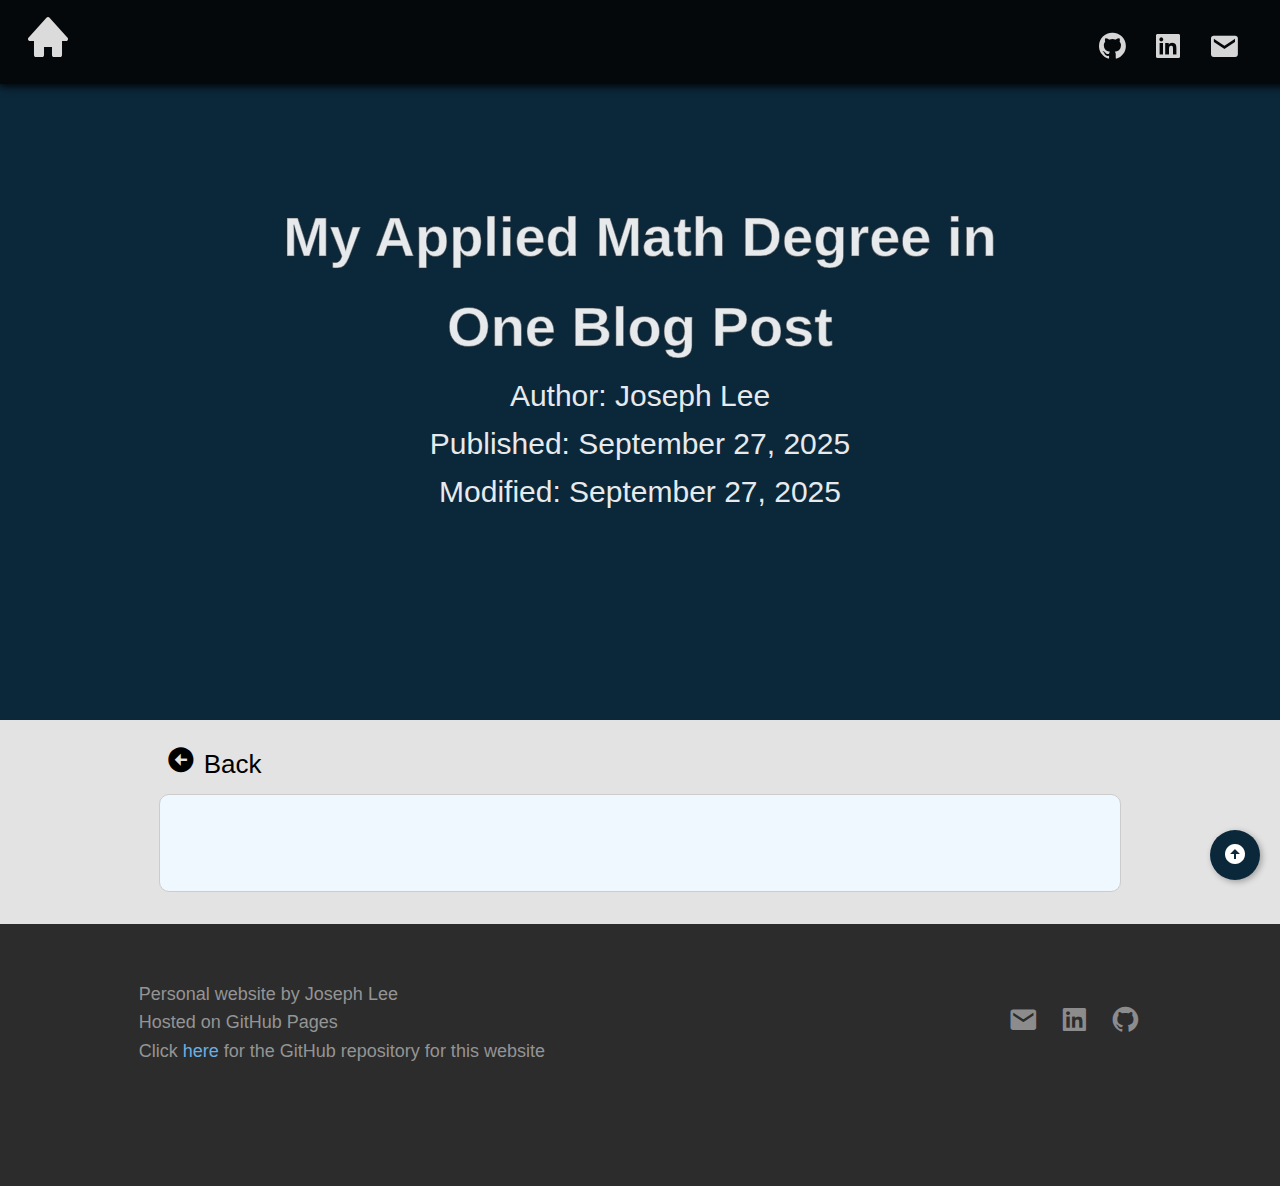
<file: posts/2025/09_27/index.html>
<!DOCTYPE html>
<html lang="en">
<head>
    <meta charset="UTF-8">
    <meta name="viewport" content="width=device-width, initial-scale=1.0">
    <meta name="author" content="Joseph Lee">
    <meta name="description" content="September 22, 2025 Blog Post">
    <title>My Applied Math Degree in One Blog Post</title>
    
    <link rel="canonical" href="https://jo2eph.github.io/blog/">
    <link rel="shortcut icon" href="../../../assets/favicon.ico" type="image/x-icon">

    <!-- CSS 
     ============================================== -->
    <link rel="stylesheet" href="./style.css">
    <link rel="stylesheet" href="../../../styles/style.css">
    <link rel="stylesheet" href="../../../styles/footer.css">
    <link rel="stylesheet" href="../../../styles/nav.css">

    <!-- Others
     ============================================== -->
    <link href="https://unpkg.com/boxicons@2.1.4/css/boxicons.min.css" rel="stylesheet">
    <link href="https://cdnjs.cloudflare.com/ajax/libs/font-awesome/4.7.0/css/font-awesome.min.css" rel="stylesheet">
</head>
<body>

    <div id="jump-to-top">
        <i class="bx bxs-up-arrow-circle"></i>
    </div>

    <nav id="navbar">
        <div id="nav-left">
            <a href="https://jo2eph.github.io/" id="logo-icon" title="Joseph Lee">
                <i class="bx bxs-home" ></i>
            </a>
        </div>
        <div id="nav-middle">
            <p>
                
            </p>
        </div>
        <div id="nav-right">
            <ul>
                <li>
                    <a href="mailto:junhyuk.x.lee@gmail.com" target="_blank" rel="noopener noreferrer"
                        title="Send me an email">
                        <i class="bx bxs-envelope"></i>
                    </a>
                </li>
                <li>
                    <a href="https://www.linkedin.com/in/jo2eph/" target="_blank"
                        rel="noopener noreferrer" title="Connect with me on LinkedIn">
                        <i class="bx bxl-linkedin-square"></i>
                    </a>
                </li>
                <li>
                    <a href="https://github.com/jo2eph" target="_blank" rel="noopener noreferrer"
                        title="Follow me on GitHub">
                        <i class="bx bxl-github"></i>
                    </a>
                </li>
            </ul>
        </div>

        <!-- MOBILE MENU -->
        <div id="mobile-menu" class="hidden">
            <i class="bx bx-menu" id="mobile-menu-button"></i>
            
            <div id="mobile-nav-container" class="hidden">

                <!-- SECTION LINKS -->
                <div id="mobile-nav" class="hidden">
                    <ul>
                        <li>
                            <a href="#home">
                                Home
                            </a>
                        </li>
                        <li>
                            <a href="#about">
                                About
                            </a>
                        </li>
                        <li>
                            <a href="#education">
                                Education
                            </a>
                        </li>
                        <li>
                            <a href="#blog">
                                Blog
                            </a>
                        </li>
                        <li>
                            <a href="#projects">
                                Projects
                            </a>
                        </li>
                    </ul>
                </div>

                <!-- SOCIAL LINKS -->
                <div id="mobile-social" class="hidden">
                    <ul>
                        <li>
                            <a href="mailto:junhyuk.x.lee@gmail.com" target="_blank" rel="noopener noreferrer"
                                title="Send me an email">
                                <i class="bx bxs-envelope"></i>
                            </a>
                        </li>
                        <li>
                            <a href="https://www.linkedin.com/in/jo2eph/" target="_blank"
                                rel="noopener noreferrer" title="Connect with me on LinkedIn">
                                <i class="bx bxl-linkedin-square"></i>
                            </a>
                        </li>
                        <li>
                            <a href="https://github.com/jo2eph" target="_blank" rel="noopener noreferrer"
                                title="Follow me on GitHub">
                                <i class="bx bxl-github"></i>
                            </a>
                        </li>
                    </ul>
                </div>
            </div>
        </div>
    </nav>
    
    <header id="blog-header">
        <h1>
            My Applied Math Degree in One Blog Post
        </h1>

        <div>
            <p>Author: Joseph Lee</p>
            <p>Published: September 27, 2025</p>
            <p>Modified: September 27, 2025</p>
        </div>
    </header>

    <div id="back">
        <a href="https://jo2eph.github.io/blog/">
            <i class="bx bxs-left-arrow-circle"></i>
            <span>
                Back
            </span>
        </a>
    </div>

    <main>
        <article>
            <section id="introduction">
                <h2>
                    
                </h2>
            </section>

            <section id="conclusion">

            </section>
        </article>
    </main>

    <footer>
        <div id="footer-left">
            Personal website by Joseph Lee
            <br>
            Hosted on GitHub Pages
            <br>
            Click <a href="https://github.com/jo2eph/jo2eph.github.io" title="GitHub Repo">here</a> 
            for the GitHub repository for this website
        </div>
        
        <div id="footer-right">
            <ul class="socials">
                <li>
                    <a href="mailto:junhyuk.x.lee@gmail.com" target="_blank" rel="noopener noreferrer"
                        title="Send me an email">
                        <i class="bx bxs-envelope"></i>
                    </a>
                </li>
                <li>
                    <a href="https://www.linkedin.com/in/jo2eph/" target="_blank"
                        rel="noopener noreferrer" title="Connect with me on LinkedIn">
                        <i class="bx bxl-linkedin-square"></i>
                    </a>
                </li>
                <li>
                    <a href="https://github.com/jo2eph" target="_blank" rel="noopener noreferrer"
                        title="Follow me on GitHub">
                        <i class="bx bxl-github"></i>
                    </a>
                </li>
            </ul>
        </div>
    </footer>
    
    <script src="../../../script.js"></script>
</body>
</html>
</file>
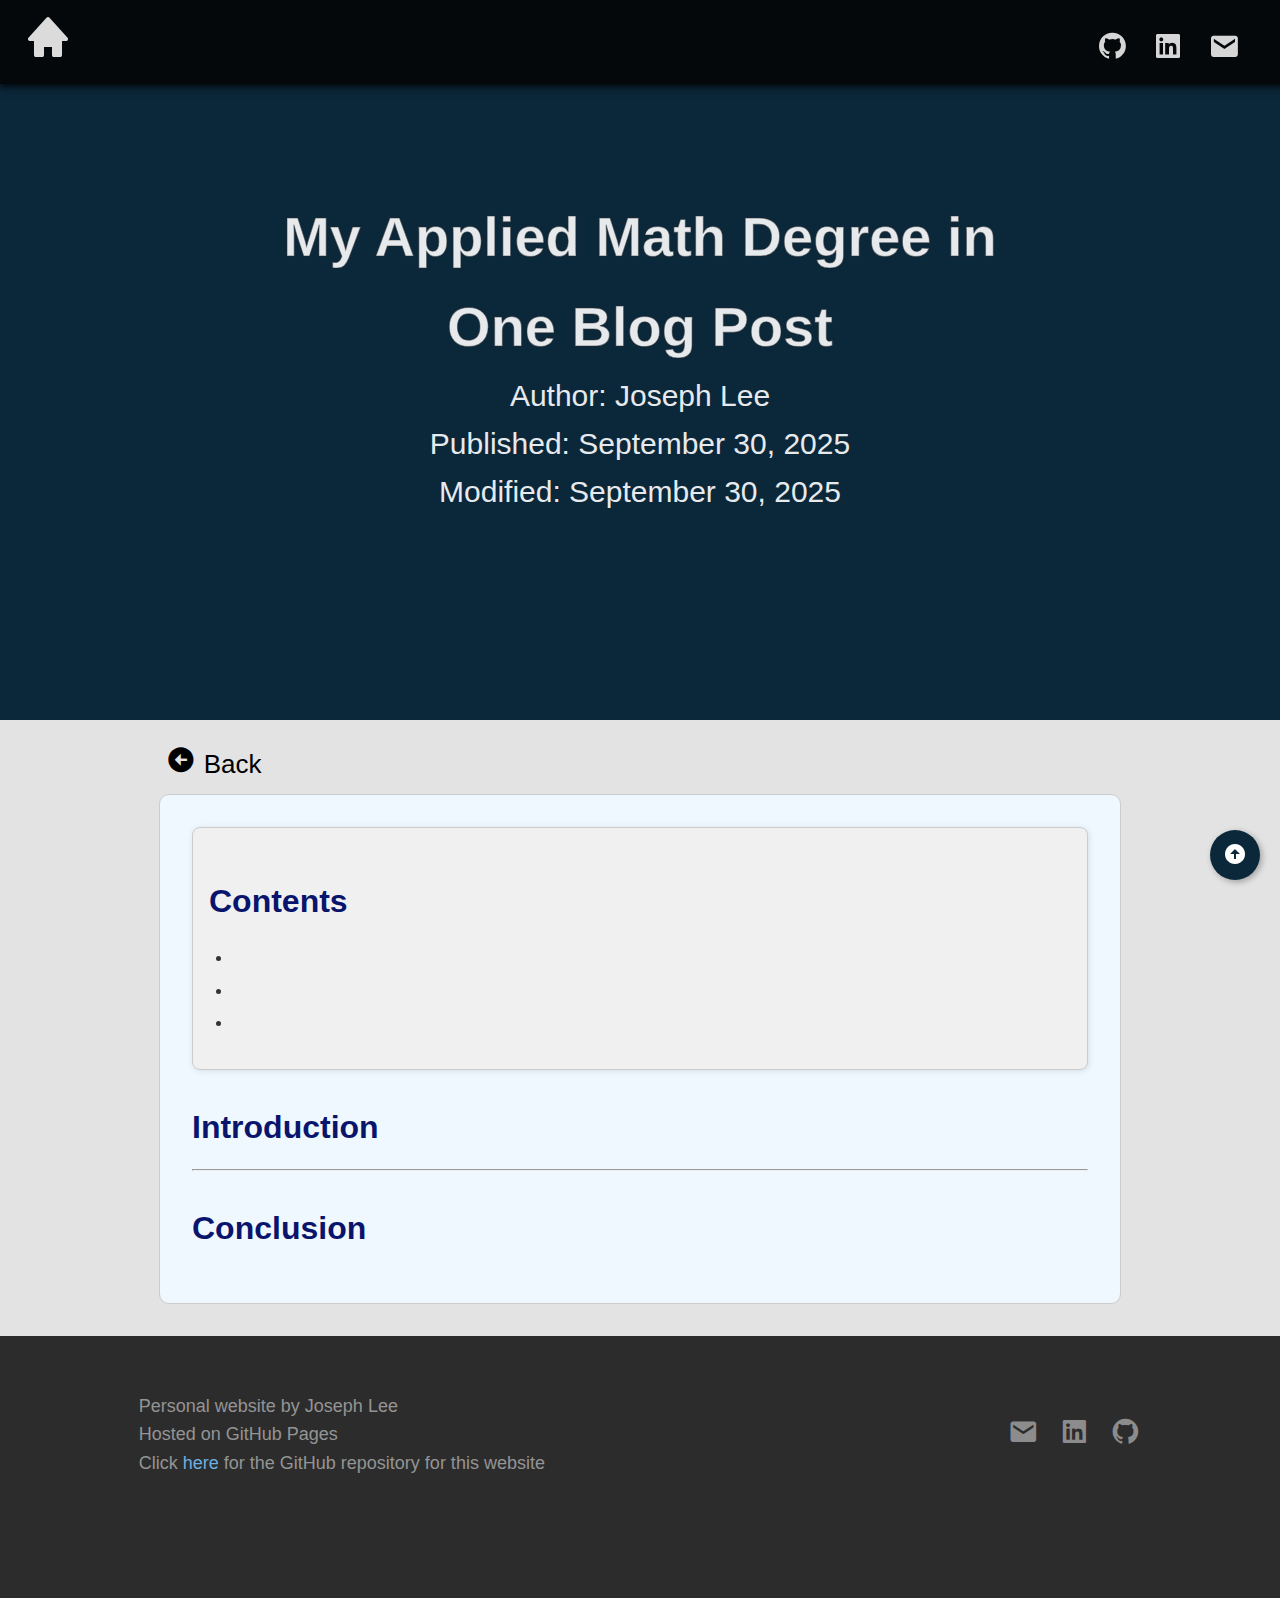
<file: posts/2025/09_30/index.html>
<!DOCTYPE html>
<html lang="en">
<head>
    <meta charset="UTF-8">
    <meta name="viewport" content="width=device-width, initial-scale=1.0">
    <meta name="author" content="Joseph Lee">
    <meta name="description" content="September 22, 2025 Blog Post">
    <title>My Applied Math Degree in One Blog Post</title>
    
    <link rel="canonical" href="https://jo2eph.github.io/blog/">
    <link rel="shortcut icon" href="../../../assets/favicon.ico" type="image/x-icon">

    <!-- CSS 
     ============================================== -->
    <link rel="stylesheet" href="./style.css">
    <link rel="stylesheet" href="../../../styles/style.css">
    <link rel="stylesheet" href="../../../styles/footer.css">
    <link rel="stylesheet" href="../../../styles/nav.css">

    <!-- Others
     ============================================== -->
    <link href="https://unpkg.com/boxicons@2.1.4/css/boxicons.min.css" rel="stylesheet">
    <link href="https://cdnjs.cloudflare.com/ajax/libs/font-awesome/4.7.0/css/font-awesome.min.css" rel="stylesheet">
</head>
<body>

    <div id="jump-to-top">
        <i class="bx bxs-up-arrow-circle"></i>
    </div>

    <nav id="navbar">
        <div id="nav-left">
            <a href="https://jo2eph.github.io/" id="logo-icon" title="Joseph Lee">
                <i class="bx bxs-home" ></i>
            </a>
        </div>
        <div id="nav-middle">
            <p>
                
            </p>
        </div>
        <div id="nav-right">
            <ul>
                <li>
                    <a href="mailto:junhyuk.x.lee@gmail.com" target="_blank" rel="noopener noreferrer"
                        title="Send me an email">
                        <i class="bx bxs-envelope"></i>
                    </a>
                </li>
                <li>
                    <a href="https://www.linkedin.com/in/jo2eph/" target="_blank"
                        rel="noopener noreferrer" title="Connect with me on LinkedIn">
                        <i class="bx bxl-linkedin-square"></i>
                    </a>
                </li>
                <li>
                    <a href="https://github.com/jo2eph" target="_blank" rel="noopener noreferrer"
                        title="Follow me on GitHub">
                        <i class="bx bxl-github"></i>
                    </a>
                </li>
            </ul>
        </div>

        <!-- MOBILE MENU -->
        <div id="mobile-menu" class="hidden">
            <i class="bx bx-menu" id="mobile-menu-button"></i>
            
            <div id="mobile-nav-container" class="hidden">

                <!-- SECTION LINKS -->
                <div id="mobile-nav" class="hidden">
                    <ul>
                        <li>
                            <a href="#home">
                                Home
                            </a>
                        </li>
                        <li>
                            <a href="#about">
                                About
                            </a>
                        </li>
                        <li>
                            <a href="#education">
                                Education
                            </a>
                        </li>
                        <li>
                            <a href="#blog">
                                Blog
                            </a>
                        </li>
                        <li>
                            <a href="#projects">
                                Projects
                            </a>
                        </li>
                    </ul>
                </div>

                <!-- SOCIAL LINKS -->
                <div id="mobile-social" class="hidden">
                    <ul>
                        <li>
                            <a href="mailto:junhyuk.x.lee@gmail.com" target="_blank" rel="noopener noreferrer"
                                title="Send me an email">
                                <i class="bx bxs-envelope"></i>
                            </a>
                        </li>
                        <li>
                            <a href="https://www.linkedin.com/in/jo2eph/" target="_blank"
                                rel="noopener noreferrer" title="Connect with me on LinkedIn">
                                <i class="bx bxl-linkedin-square"></i>
                            </a>
                        </li>
                        <li>
                            <a href="https://github.com/jo2eph" target="_blank" rel="noopener noreferrer"
                                title="Follow me on GitHub">
                                <i class="bx bxl-github"></i>
                            </a>
                        </li>
                    </ul>
                </div>
            </div>
        </div>
    </nav>
    
    <header id="blog-header">
        <h1>
            My Applied Math Degree in One Blog Post
        </h1>

        <div>
            <p>Author: Joseph Lee</p>
            <p>Published: September 30, 2025</p>
            <p>Modified: September 30, 2025</p>
        </div>
    </header>

    <div id="back">
        <a href="https://jo2eph.github.io/blog/">
            <i class="bx bxs-left-arrow-circle"></i>
            <span>
                Back
            </span>
        </a>
    </div>

    <main>
        <article>
            <section id="contents">
                <h2>
                    Contents
                </h2>
                <ul>
                    <li></li>
                    <li></li>
                    <li></li>
                </ul>
            </section>
            
            <section id="introduction">
                <h2>
                    Introduction
                </h2>
                <p>
                    
                </p>
            </section>

            <hr>

            <section id="conclusion">
                <h2>
                    Conclusion
                </h2>
            </section>
        </article>
    </main>

    <footer>
        <div id="footer-left">
            Personal website by Joseph Lee
            <br>
            Hosted on GitHub Pages
            <br>
            Click <a href="https://github.com/jo2eph/jo2eph.github.io" title="GitHub Repo">here</a> 
            for the GitHub repository for this website
        </div>
        
        <div id="footer-right">
            <ul class="socials">
                <li>
                    <a href="mailto:junhyuk.x.lee@gmail.com" target="_blank" rel="noopener noreferrer"
                        title="Send me an email">
                        <i class="bx bxs-envelope"></i>
                    </a>
                </li>
                <li>
                    <a href="https://www.linkedin.com/in/jo2eph/" target="_blank"
                        rel="noopener noreferrer" title="Connect with me on LinkedIn">
                        <i class="bx bxl-linkedin-square"></i>
                    </a>
                </li>
                <li>
                    <a href="https://github.com/jo2eph" target="_blank" rel="noopener noreferrer"
                        title="Follow me on GitHub">
                        <i class="bx bxl-github"></i>
                    </a>
                </li>
            </ul>
        </div>
    </footer>
    
    <script src="../../../script.js"></script>
</body>
</html>
</file>
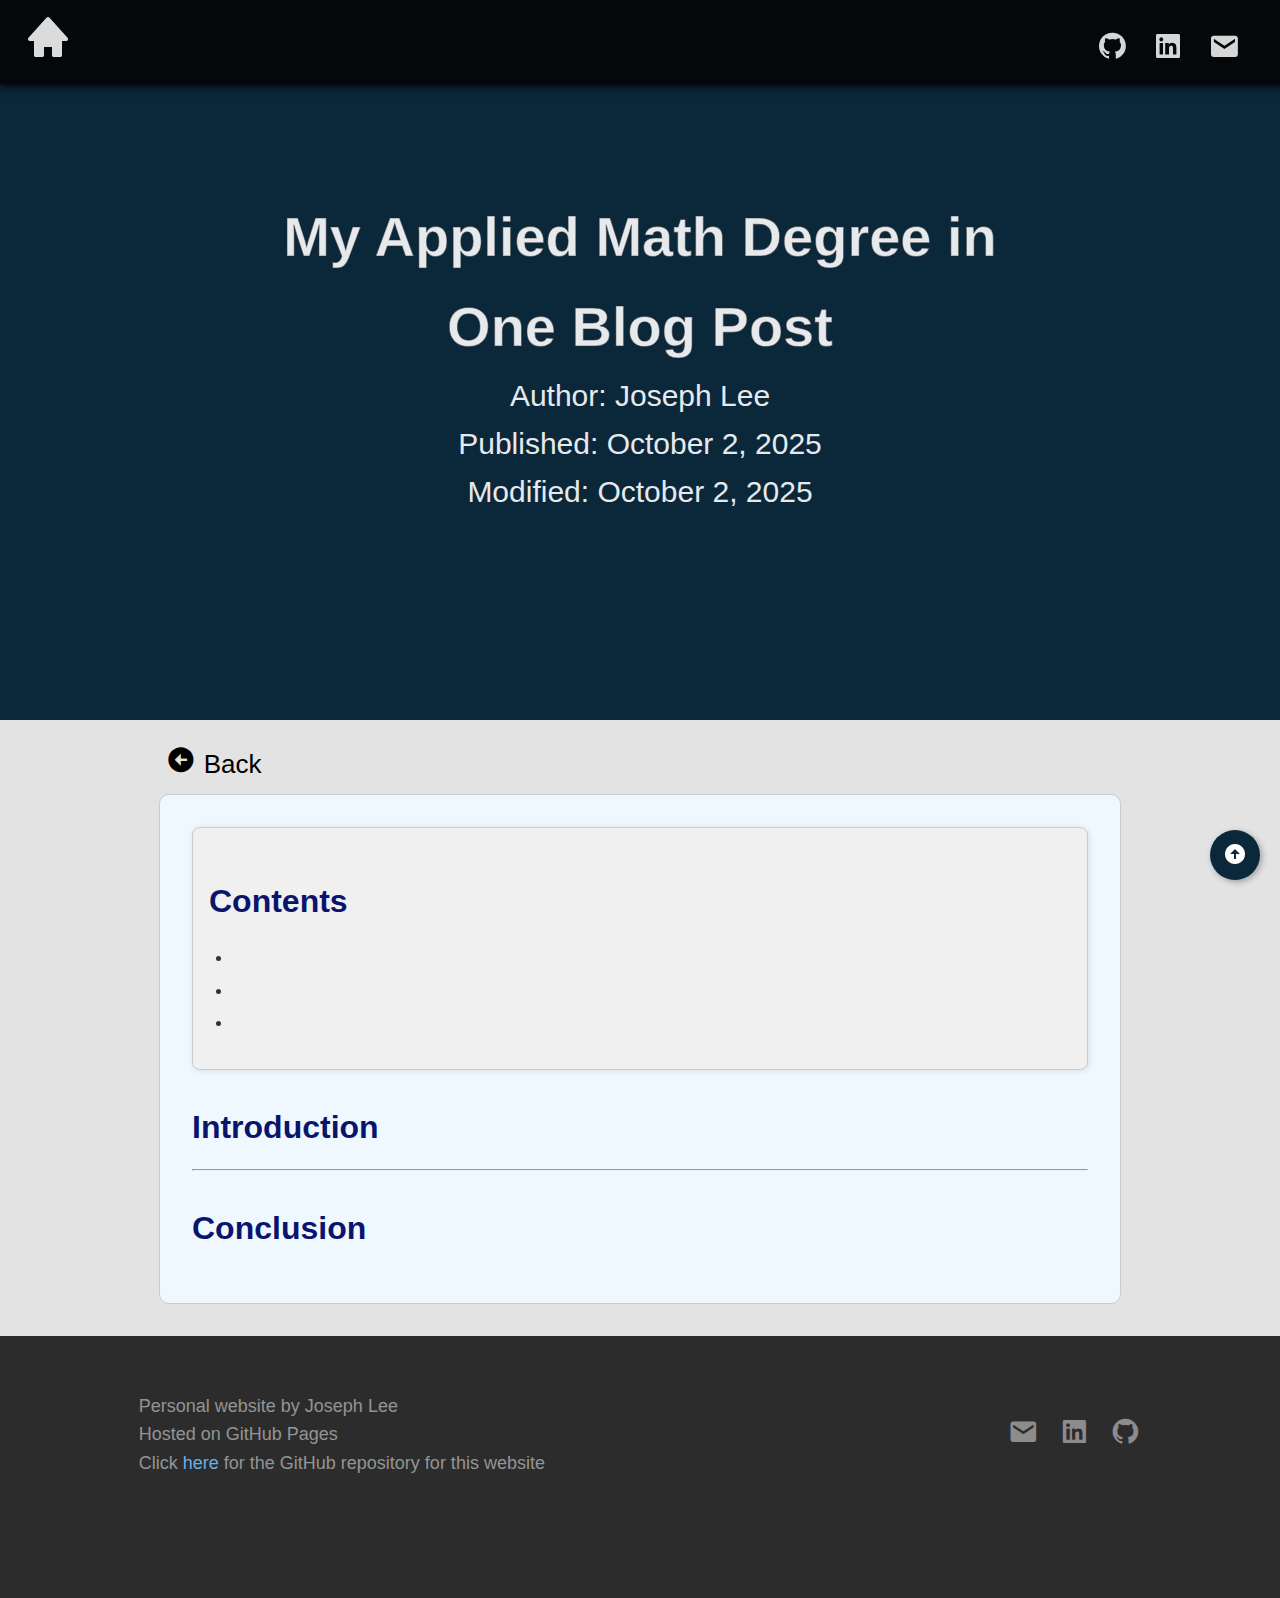
<file: posts/2025/10_2/index.html>
<!DOCTYPE html>
<html lang="en">
<head>
    <meta charset="UTF-8">
    <meta name="viewport" content="width=device-width, initial-scale=1.0">
    <meta name="author" content="Joseph Lee">
    <meta name="description" content="September 22, 2025 Blog Post">
    <title>My Applied Math Degree in One Blog Post</title>
    
    <link rel="canonical" href="https://jo2eph.github.io/blog/">
    <link rel="shortcut icon" href="../../../assets/favicon.ico" type="image/x-icon">

    <!-- CSS 
     ============================================== -->
    <link rel="stylesheet" href="./style.css">
    <link rel="stylesheet" href="../../../styles/style.css">
    <link rel="stylesheet" href="../../../styles/footer.css">
    <link rel="stylesheet" href="../../../styles/nav.css">

    <!-- Others
     ============================================== -->
    <link href="https://unpkg.com/boxicons@2.1.4/css/boxicons.min.css" rel="stylesheet">
    <link href="https://cdnjs.cloudflare.com/ajax/libs/font-awesome/4.7.0/css/font-awesome.min.css" rel="stylesheet">
</head>
<body>

    <div id="jump-to-top">
        <i class="bx bxs-up-arrow-circle"></i>
    </div>

    <nav id="navbar">
        <div id="nav-left">
            <a href="https://jo2eph.github.io/" id="logo-icon" title="Joseph Lee">
                <i class="bx bxs-home" ></i>
            </a>
        </div>
        <div id="nav-middle">
            <p>
                
            </p>
        </div>
        <div id="nav-right">
            <ul>
                <li>
                    <a href="mailto:junhyuk.x.lee@gmail.com" target="_blank" rel="noopener noreferrer"
                        title="Send me an email">
                        <i class="bx bxs-envelope"></i>
                    </a>
                </li>
                <li>
                    <a href="https://www.linkedin.com/in/jo2eph/" target="_blank"
                        rel="noopener noreferrer" title="Connect with me on LinkedIn">
                        <i class="bx bxl-linkedin-square"></i>
                    </a>
                </li>
                <li>
                    <a href="https://github.com/jo2eph" target="_blank" rel="noopener noreferrer"
                        title="Follow me on GitHub">
                        <i class="bx bxl-github"></i>
                    </a>
                </li>
            </ul>
        </div>

        <!-- MOBILE MENU -->
        <div id="mobile-menu" class="hidden">
            <i class="bx bx-menu" id="mobile-menu-button"></i>
            
            <div id="mobile-nav-container" class="hidden">

                <!-- SECTION LINKS -->
                <div id="mobile-nav" class="hidden">
                    <ul>
                        <li>
                            <a href="#home">
                                Home
                            </a>
                        </li>
                        <li>
                            <a href="#about">
                                About
                            </a>
                        </li>
                        <li>
                            <a href="#education">
                                Education
                            </a>
                        </li>
                        <li>
                            <a href="#blog">
                                Blog
                            </a>
                        </li>
                        <li>
                            <a href="#projects">
                                Projects
                            </a>
                        </li>
                    </ul>
                </div>

                <!-- SOCIAL LINKS -->
                <div id="mobile-social" class="hidden">
                    <ul>
                        <li>
                            <a href="mailto:junhyuk.x.lee@gmail.com" target="_blank" rel="noopener noreferrer"
                                title="Send me an email">
                                <i class="bx bxs-envelope"></i>
                            </a>
                        </li>
                        <li>
                            <a href="https://www.linkedin.com/in/jo2eph/" target="_blank"
                                rel="noopener noreferrer" title="Connect with me on LinkedIn">
                                <i class="bx bxl-linkedin-square"></i>
                            </a>
                        </li>
                        <li>
                            <a href="https://github.com/jo2eph" target="_blank" rel="noopener noreferrer"
                                title="Follow me on GitHub">
                                <i class="bx bxl-github"></i>
                            </a>
                        </li>
                    </ul>
                </div>
            </div>
        </div>
    </nav>
    
    <header id="blog-header">
        <h1>
            My Applied Math Degree in One Blog Post
        </h1>

        <div>
            <p>Author: Joseph Lee</p>
            <p>Published: October 2, 2025</p>
            <p>Modified: October 2, 2025</p>
        </div>
    </header>

    <div id="back">
        <a href="https://jo2eph.github.io/blog/">
            <i class="bx bxs-left-arrow-circle"></i>
            <span>
                Back
            </span>
        </a>
    </div>

    <main>
        <article>
            <section id="contents">
                <h2>
                    Contents
                </h2>
                <ul>
                    <li></li>
                    <li></li>
                    <li></li>
                </ul>
            </section>
            
            <section id="introduction">
                <h2>
                    Introduction
                </h2>
                <p>
                    
                </p>
            </section>

            <hr>

            <section id="conclusion">
                <h2>
                    Conclusion
                </h2>
            </section>
        </article>
    </main>

    <footer>
        <div id="footer-left">
            Personal website by Joseph Lee
            <br>
            Hosted on GitHub Pages
            <br>
            Click <a href="https://github.com/jo2eph/jo2eph.github.io" title="GitHub Repo">here</a> 
            for the GitHub repository for this website
        </div>
        
        <div id="footer-right">
            <ul class="socials">
                <li>
                    <a href="mailto:junhyuk.x.lee@gmail.com" target="_blank" rel="noopener noreferrer"
                        title="Send me an email">
                        <i class="bx bxs-envelope"></i>
                    </a>
                </li>
                <li>
                    <a href="https://www.linkedin.com/in/jo2eph/" target="_blank"
                        rel="noopener noreferrer" title="Connect with me on LinkedIn">
                        <i class="bx bxl-linkedin-square"></i>
                    </a>
                </li>
                <li>
                    <a href="https://github.com/jo2eph" target="_blank" rel="noopener noreferrer"
                        title="Follow me on GitHub">
                        <i class="bx bxl-github"></i>
                    </a>
                </li>
            </ul>
        </div>
    </footer>
    
    <script src="../../../script.js"></script>
</body>
</html>
</file>
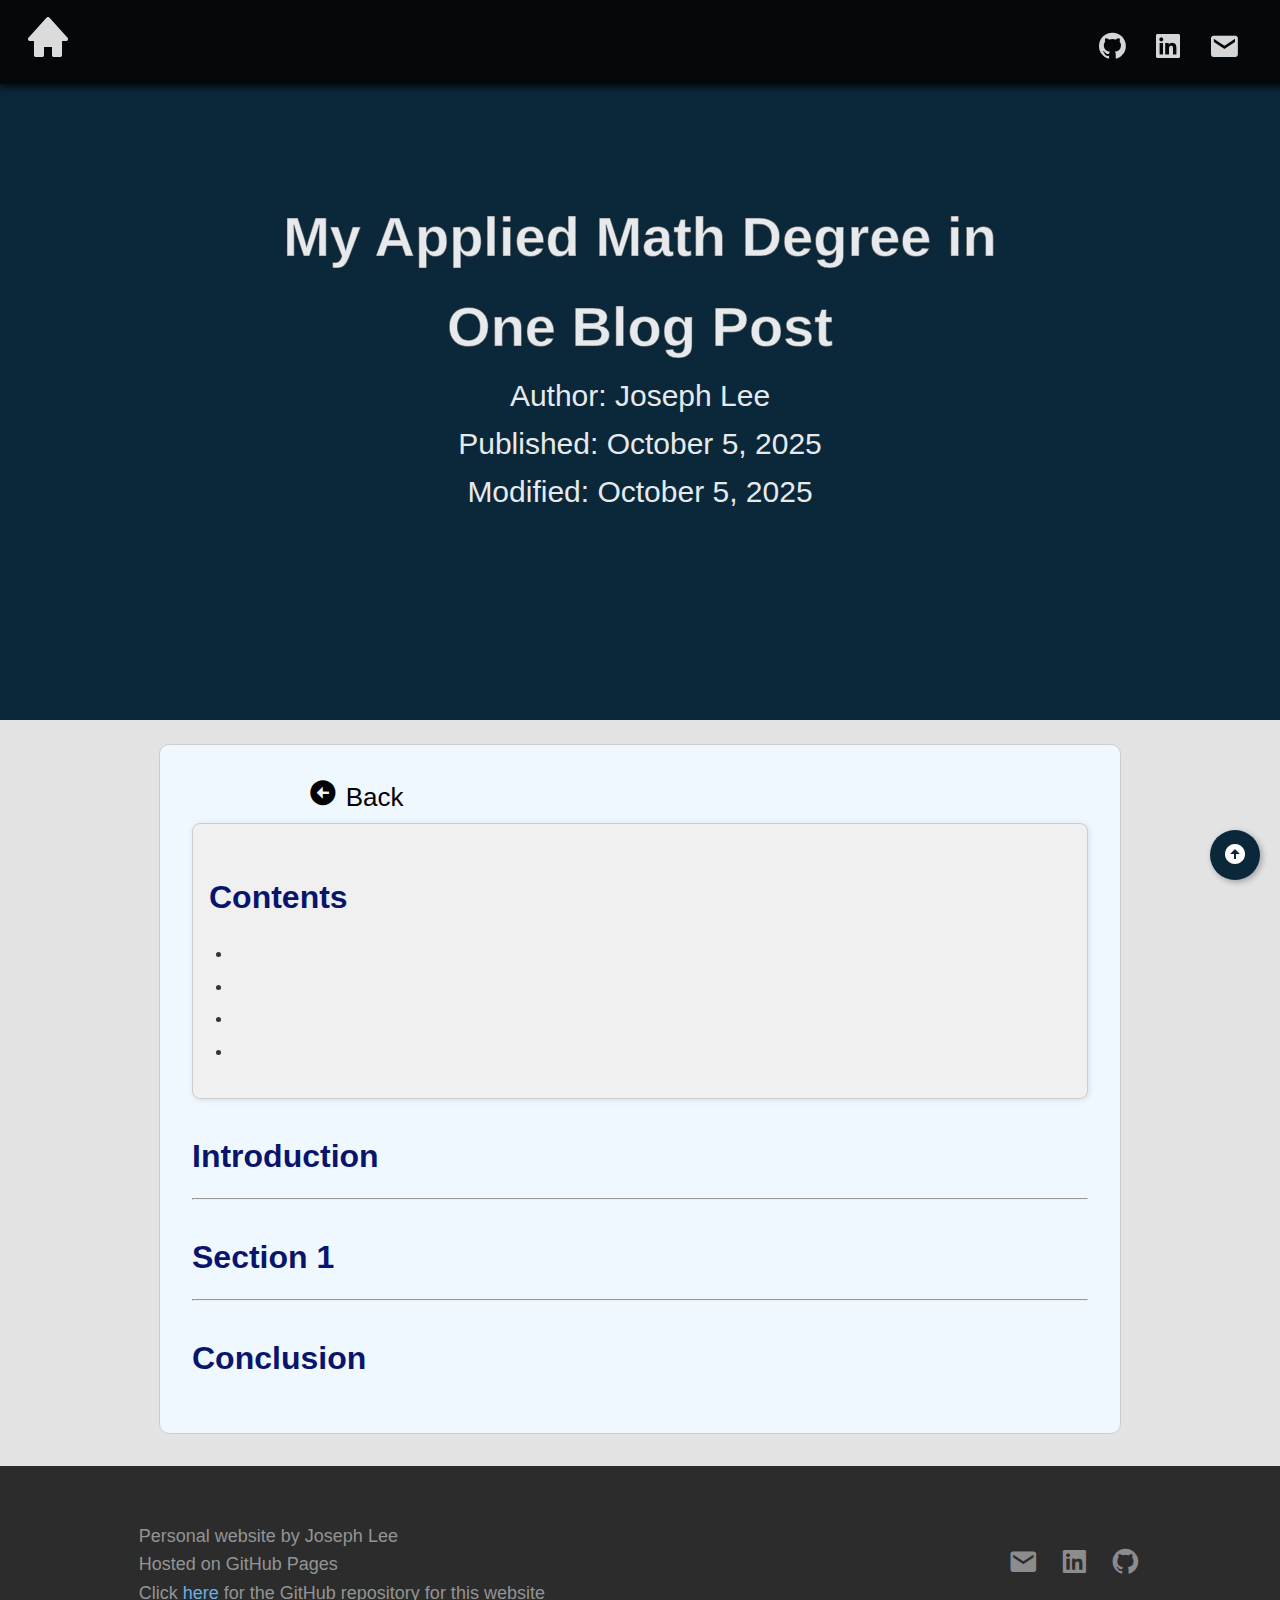
<file: posts/2025/10_5/index.html>
<!DOCTYPE html>
<html lang="en">
<head>
    <meta charset="UTF-8">
    <meta name="viewport" content="width=device-width, initial-scale=1.0">
    <meta name="author" content="Joseph Lee">
    <meta name="description" content="September 22, 2025 Blog Post">
    <title>My Applied Math Degree in One Blog Post</title>
    
    <link rel="canonical" href="https://jo2eph.github.io/blog/">
    <link rel="shortcut icon" href="../../../assets/favicon.ico" type="image/x-icon">

    <!-- CSS 
     ============================================== -->
    <link rel="stylesheet" href="./style.css">
    <link rel="stylesheet" href="../../../styles/style.css">
    <link rel="stylesheet" href="../../../styles/footer.css">
    <link rel="stylesheet" href="../../../styles/nav.css">

    <!-- Others
     ============================================== -->
    <link href="https://unpkg.com/boxicons@2.1.4/css/boxicons.min.css" rel="stylesheet">
    <link href="https://cdnjs.cloudflare.com/ajax/libs/font-awesome/4.7.0/css/font-awesome.min.css" rel="stylesheet">
</head>
<body>

    <div id="jump-to-top">
        <i class="bx bxs-up-arrow-circle"></i>
    </div>

    <nav id="navbar">
        <div id="nav-left">
            <a href="https://jo2eph.github.io/" id="logo-icon" title="Joseph Lee">
                <i class="bx bxs-home" ></i>
            </a>
        </div>
        <div id="nav-middle">
            <p>
                
            </p>
        </div>
        <div id="nav-right">
            <ul>
                <li>
                    <a href="mailto:junhyuk.x.lee@gmail.com" target="_blank" rel="noopener noreferrer"
                        title="Send me an email">
                        <i class="bx bxs-envelope"></i>
                    </a>
                </li>
                <li>
                    <a href="https://www.linkedin.com/in/jo2eph/" target="_blank"
                        rel="noopener noreferrer" title="Connect with me on LinkedIn">
                        <i class="bx bxl-linkedin-square"></i>
                    </a>
                </li>
                <li>
                    <a href="https://github.com/jo2eph" target="_blank" rel="noopener noreferrer"
                        title="Follow me on GitHub">
                        <i class="bx bxl-github"></i>
                    </a>
                </li>
            </ul>
        </div>

        <!-- MOBILE MENU -->
        <div id="mobile-menu" class="hidden">
            <i class="bx bx-menu" id="mobile-menu-button"></i>
            
            <div id="mobile-nav-container" class="hidden">

                <!-- SECTION LINKS -->
                <div id="mobile-nav" class="hidden">
                    <ul>
                        <li>
                            <a href="#home">
                                Home
                            </a>
                        </li>
                        <li>
                            <a href="#about">
                                About
                            </a>
                        </li>
                        <li>
                            <a href="#education">
                                Education
                            </a>
                        </li>
                        <li>
                            <a href="#blog">
                                Blog
                            </a>
                        </li>
                        <li>
                            <a href="#projects">
                                Projects
                            </a>
                        </li>
                    </ul>
                </div>

                <!-- SOCIAL LINKS -->
                <div id="mobile-social" class="hidden">
                    <ul>
                        <li>
                            <a href="mailto:junhyuk.x.lee@gmail.com" target="_blank" rel="noopener noreferrer"
                                title="Send me an email">
                                <i class="bx bxs-envelope"></i>
                            </a>
                        </li>
                        <li>
                            <a href="https://www.linkedin.com/in/jo2eph/" target="_blank"
                                rel="noopener noreferrer" title="Connect with me on LinkedIn">
                                <i class="bx bxl-linkedin-square"></i>
                            </a>
                        </li>
                        <li>
                            <a href="https://github.com/jo2eph" target="_blank" rel="noopener noreferrer"
                                title="Follow me on GitHub">
                                <i class="bx bxl-github"></i>
                            </a>
                        </li>
                    </ul>
                </div>
            </div>
        </div>
    </nav>
    
    <header id="blog-header">
        <h1>
            My Applied Math Degree in One Blog Post
        </h1>

        <div>
            <p>Author: Joseph Lee</p>
            <p>Published: October 5, 2025</p>
            <p>Modified: October 5, 2025</p>
        </div>
    </header>

    <main>
        <div id="back">
            <a href="https://jo2eph.github.io/blog/">
                <i class="bx bxs-left-arrow-circle"></i>
                <span>
                    Back
                </span>
            </a>
        </div>

        <article>
            <section id="contents">
                <h2>
                    Contents
                </h2>
                <ul>
                    <li></li>
                    <li></li>
                    <li></li>
                    <li></li>
                </ul>
            </section>
            
            <section id="introduction">
                <h2>
                    Introduction
                </h2>
                <p>
                    
                </p>
            </section>

            <hr>

            <section id="section-1">
                <h2>
                    Section 1
                </h2>
                <p>
                    
                </p>
            </section>

            <hr>

            <section id="conclusion">
                <h2>
                    Conclusion
                </h2>
            </section>
        </article>
    </main>

    <footer>
        <div id="footer-left">
            Personal website by Joseph Lee
            <br>
            Hosted on GitHub Pages
            <br>
            Click <a href="https://github.com/jo2eph/jo2eph.github.io" title="GitHub Repo">here</a> 
            for the GitHub repository for this website
        </div>
        
        <div id="footer-right">
            <ul class="socials">
                <li>
                    <a href="mailto:junhyuk.x.lee@gmail.com" target="_blank" rel="noopener noreferrer"
                        title="Send me an email">
                        <i class="bx bxs-envelope"></i>
                    </a>
                </li>
                <li>
                    <a href="https://www.linkedin.com/in/jo2eph/" target="_blank"
                        rel="noopener noreferrer" title="Connect with me on LinkedIn">
                        <i class="bx bxl-linkedin-square"></i>
                    </a>
                </li>
                <li>
                    <a href="https://github.com/jo2eph" target="_blank" rel="noopener noreferrer"
                        title="Follow me on GitHub">
                        <i class="bx bxl-github"></i>
                    </a>
                </li>
            </ul>
        </div>
    </footer>
    
    <script src="../../../script.js"></script>
</body>
</html>
</file>
<file: styles/style.css>
* {
    padding: 0px;
    margin: 0px;
}

html {
    background-color: rgb(44, 44, 44);
    scroll-behavior: smooth;
}

body {
    background: #e3e3e3;
    color: #333;
    font-family: Arial, Helvetica, sans-serif;
    line-height: 1.6;
}

main {
    background-color: aliceblue;
    margin-top: 8px;
}

/* Main Blog home page Header */
#main-header {
    background-image: url('../assets/');
    background-color: #0b273a;
    color: #ffffff;
    display: flex;
    align-items: center;
    flex-direction: column;
    justify-content: center;
    height: 76vh;
    margin: auto;
    margin-bottom: 24px;
    overflow: wrap;
    padding: 12px clamp(8px, 3%, 16px) 24px;
    text-align: center;
    width: auto;
}
#main-header h1 {
    font-size: clamp(1.8em, 5vw, 3.2em);
    margin-bottom: 10px;
    margin: 0px auto;
    overflow: wrap;
    padding: clamp(8px, 2vw, 16px);
    text-align: center;
    width: clamp(50px, 80%, 900px);
}
#main-header p {
    font-size: clamp(0.9em, 2.5vw, 1.2em);
    margin-top: 10px;
    overflow: wrap;
    text-align: center;
    width: clamp(50px, 64vw, 960px);
}

/* Header for Blog Posts */
#blog-header {
    background-color: #0b273a;
    color: #e7eaed;
    display: flex;
    align-items: center;
    flex-direction: column;
    justify-content: center;
    height: 76vh;
    margin: auto;
    margin-bottom: 24px;
    overflow: wrap;
    padding: 12px clamp(8px, 3%, 16px) 24px;
    text-align: center;
    width: auto;
}
#blog-header h1 {
    font-size: clamp(32px, 6vw, 56px);
    width: clamp(50px, 60vw, 760px);
    -webkit-text-stroke: 1px rgba(45, 45, 45, 0.516);
}
#blog-header p {
    font-size: clamp(18px, 4vw, 30px);
}

#back {
    font-size: clamp(18px, 20vw, 26px);
    margin-bottom: 4px;
    position: relative;
    left: 13%;
    width: fit-content;
}
#back i {
    font-size: 30px;
}
#back a {
    color: black;
    text-decoration: none;
}
#back a:hover {
    color: rgb(23, 51, 151);
    cursor: pointer;
    transition: 150ms;
}


.hidden {
    display: none !important;
}

/* JUMP TO TOP BUTTON */
#jump-to-top {
    align-items: center;
    background-color: #0b273a;
    border: none;
    border-radius: 50%;
    bottom: 20px;
    box-shadow: 2px 2px 6px rgba(0, 0, 0, 0.3);
    color: white;
    cursor: pointer;
    display: flex;
    font-size: 24px;
    height: 50px;
    justify-content: center;
    position: fixed;
    right: 20px;
    width: 50px;
    z-index: 1000;
}

/* BLOG CARDS CONTAINER */
.blog-cards-container {
    background-color: rgba(0, 0, 0, 0.051);
    display: flex;
    flex-wrap: wrap;
    flex-direction: column;
    gap: 20px;
    justify-content: center;
    margin: 12px auto;
    padding: clamp(16px, 5%, 24px);
    width: clamp(100px, 90%, 900px);
}

/* BLOG CARD */
.blog-card {
    background: #ffffff;
    border: 1px solid #ddd;
    border-radius: 10px;
    box-shadow: 2px 2px 5px rgba(0, 0, 0, 0.196);
    display: flex;
    flex-wrap: wrap;
    flex-direction: column;
    margin: 8px auto;
    margin-bottom: 20px;
    overflow: wrap;
    padding: clamp(8px, 3%, 24px);
    width: clamp(50px, 90%, 420px);
}
.blog-card:hover {
    box-shadow: 0 4px 15px rgba(0,0,0,0.2);
    transform: translateY(-5px);
    transition: all 0.3s ease;
}

/* BLOG COVER IMAGE */
.blog-image {
    margin: 8px auto;
    height: clamp(50px, 60%, 400px);
    width: clamp(50px, 100%, 640px);
}
.blog-image img {
    border-radius: 8px;
    border: 1px solid rgba(0, 0, 0, 0.262);
    box-shadow: 2px 2px 6px rgba(0, 0, 0, 0.233);
    max-width: 100%;
    max-height: 100%;
}

/* BLOG TITLE */
.blog-title {
    font-weight: bold;
    margin-bottom: 6px;
    margin-top: 8px;
    padding: 0px 6px;
    text-align: center;
    max-width: 100%;
}
.blog-title a {
    color: #0b273a;
    font-size: clamp(1.2em, 2vw, 1.5em);
    text-decoration: none;
}
.blog-title a:hover {
    color: rgba(25, 31, 72, 0.743);
    cursor: pointer;
    text-decoration: underline;
}

/* BLOG SUMMARY */
.blog-summary {
    color: rgba(5, 19, 63, 0.464);
    font-size: clamp(0.95em, 1.5vw, 1.1em);
    margin-bottom: clamp(4px, 2%, 8px);
    margin-top: 6px;
    overflow: wrap;
    padding: 0px 2px;
    width: 80%;
    max-width: 90%;
}

.blog-description-container {
    display: flex;
    flex-direction: column;
    margin: auto;
    margin-bottom: 16px;
    width: 100%;
}

/* AUTHOR AND PUBLISH DATE */
.blog-author-container {
    align-items: center;
    display: flex;
    flex-direction: row;
    margin-bottom: 6px;
}

.blog-author img {
    aspect-ratio: 1/1;
    border-radius: 50%;
    border: 1px solid rgba(0, 0, 0, 0.286);
    height: 78px;
    max-width: 100%;
    margin-left: 10px;
    margin-bottom: 14px;
    margin-top: 12px;
    object-fit: cover;
}

.blog-author-name {
    color: rgba(4, 5, 50, 0.943);
    font-size: 1.3em;
    font-weight: bold;
    margin-left: 15px;
}

.blog-publish-container {
    margin-left: 12px;
}

.blog-publish-date {
    color: rgba(0, 0, 0, 0.421);
    font-size: 1.1em;
    margin-left: 15px;
}

/* TAGS */
.blog-tags {
    display: flex;
    flex-wrap: wrap;
    gap: clamp(8px, 2%, 24px);
}
.tag {
    background-color: #e2e2e2;
    border-radius: 5px;
    box-shadow: 2px 2px 3px rgba(0, 0, 0, 0.237);
    color: #27272c9a;
    font-size: 0.99em;
    overflow: wrap;
    padding: 5px 10px;
}


/* TABLET */
@media
    only screen
    and (min-width: 680px) 
{
    #blog-cards-container {
        flex-direction: row;
        width: clamp(100px, 87%, 900px);
    }

    .blog-card {
        width: clamp(200px, 68%, 560px);
    }

    .blog-summary {
        font-size: clamp(1em, 1.2vw, 1.1em);
        width: clamp(70%, 90%, 100%);
    }

    .blog-image img {
        height: 100%;
        width: 100%;
    }
}


/* DESKTOP */
@media
    only screen
    and (min-width: 1000px)
{
    #blog-cards-container {
        flex-direction: row;
        width: clamp(100px, 85%, 1600px);
    }

    .blog-card {
        flex-direction: row;
        margin-bottom: 16px;
        width: clamp(300px, 60%, 1200px);
    }

    .blog-image img {
        height: 100%;
        width: 100%;
    }

    .blog-title {
        text-align: left;
        font-size: clamp(1.1em, 2vw, 1.3em);
    }

    .blog-summary {
        font-size: clamp(0.8em, 1.3vw, 1.15em);
        width: clamp(60%, 98%, 100%);
    }
}
</file>
<file: styles/footer.css>
/*
CSS for Footer Section
*/

footer {
    background-color: rgb(44, 44, 44);
    color: rgb(148, 148, 148);
    display: flex;
    flex-direction: column;
    flex-wrap: nowrap;
    justify-content: space-around;
    align-items: flex-start;
    align-content: stretch;
    margin-bottom: 64px;
    padding: 48px 16px;
}

/* Left */
footer #footer-left,
footer #footer-right {
    display: block;
    flex-grow: 0;
    flex-shrink: 1;
    flex-basis: auto;
    align-self: stretch;
    order: 0;
}

footer #footer-left {
    font-size: 14px;
    flex-basis: 50%;
    margin-left: 16px;
}

footer #footer-left a {
    color: rgb(110, 174, 226);
    text-decoration: none;
}
footer #footer-left a:hover {
    cursor: pointer;
    text-decoration: underline;
}

/* Right */
footer #footer-right {
    align-self: center;
    margin: 1em 0px;
}

footer #footer-right .socials {
    list-style-type: none;
}

footer #footer-right .socials li {
    float: left;
    margin: 12px 10px;
}

footer #footer-right .socials li a {
    color: rgb(140, 140, 140);
    font-size: max(2.4vw, 24px);
    :hover {
        color:rgb(213, 213, 213);
        cursor: pointer;
    }
}

@media
    only screen
    and (min-width: 376px) 
{
    footer {
        flex-direction: row;
        align-items: space-between;
    }

    footer #footer-left {
        font-size: min(4vw, 18px);
        margin-left: 0px;
        padding: 8px 1em;
    }

    footer #footer-right {
        margin: 0px 8px;
    }
}
</file>
<file: posts/2025_09_communication_skill/style.css>
main {
    background-color: rgb(232, 240, 247);
    border: 1px solid #ccc;
    border-radius: 10px;
    font-size: 18px;
    margin: 32px auto;
    padding: 32px;
    width: 80%;
}
main p {
    margin-bottom: 16px;
    text-align: justify;
}
main h2 {
    color: #09156d;
    font-size: 32px;
    margin-bottom: 16px;
    margin-top: 32px;
}
main h3 {
    color: #404ca4;
    font-size: 24px;
    margin-bottom: 16px;
    margin-top: 32px;
}
main ul {
    list-style-type: disc;
    margin-left: 24px;
    margin-bottom: 16px;
}

@media 
    only screen and
    (min-width: 768px) 
{
    main {
        padding: 32px;
        width: 70%;
        max-width: 1024px;
    }
}
</file>
<file: posts/2025/09_15_communication_skill/style.css>
html {
    background-color: rgb(44, 44, 44);
}

main {
    background-color: rgb(232, 240, 247);
    border: 1px solid #ccc;
    border-radius: 10px;
    font-size: 18px;
    margin: 32px auto;
    padding: 32px;
    width: 80%;
}
main p {
    margin-bottom: 16px;
    text-align: justify;
}
main h2 {
    color: #09156d;
    font-size: 32px;
    margin-bottom: 16px;
    margin-top: 32px;
}
main h3 {
    color: #2a3586;
    font-size: 24px;
    margin-bottom: 16px;
    margin-top: 32px;
}
main ul {
    list-style-type: disc;
    margin-left: 24px;
    margin-bottom: 16px;
}

@media 
    only screen and
    (min-width: 768px) 
{
    main {
        padding: 32px;
        width: 70%;
        max-width: 1024px;
    }
}
</file>
<file: styles/nav.css>
#navbar {
    background-color: #050505e9;
    box-shadow: 0px 1px 8px 1px #000000;
    color: white;
    font-size: clamp(24px, 2vw, 32px);
    display: flex;
    height: 60px;
    padding: 12px;
    padding-left: 8px;
    position: fixed;
    width: 100%;
    z-index: 100;
}

#nav-left {
    display: flex;
    align-items: center;
    justify-content: center;
    padding-left: clamp(8px, 4vw, 16px);
}
#nav-left #logo-icon {
    color: rgb(219, 219, 219);
    font-size: clamp(36px, 8vw, 48px);
    padding-bottom: 0px;
}
#nav-left #logo-icon:hover {
    color: rgb(83, 87, 111);
    cursor: pointer;
}

#nav-middle {
    margin: auto;
}

#nav-right {
    padding-right: clamp(16px, 4vw, 36px);
    padding-bottom: 6px;
}
#nav-right ul {
    list-style-type: none;
}
#nav-right ul li {
    float: right;
    margin: 12px;
}
#nav-right ul li a {
    color: rgb(214, 214, 214);
    font-size: clamp(32px, 2vw, 36px);
}
#nav-right ul li a:hover {
    color: rgb(89, 91, 120);
    cursor: pointer;
    transition: 120ms;
}
</file>
<file: posts/2025/09_18_reflection_on_uchicago_writing/style.css>
html {
    background-color: rgb(44, 44, 44);
}

main {
    background-color: rgb(232, 240, 247);
    border: 1px solid #ccc;
    border-radius: 10px;
    font-size: 18px;
    margin: 32px auto;
    padding: 32px;
    width: 80%;
}
main p {
    margin-bottom: 16px;
    text-align: justify;
}
main h2 {
    color: #09156d;
    font-size: 32px;
    margin-bottom: 16px;
    margin-top: 32px;
}
main h3 {
    color: #2a3586;
    font-size: 24px;
    margin-bottom: 16px;
    margin-top: 32px;
}
main ul {
    list-style-type: disc;
    margin-left: 24px;
    margin-bottom: 16px;
}

.quote {
    border-left: 4px solid #ccc;
    color: #555;
    font-size: 1.1em;
    font-style: italic;
    margin: 16px 0;
    padding-left: 16px;
}


@media 
    only screen and
    (min-width: 768px) 
{
    main {
        padding: 32px;
        width: 70%;
        max-width: 1024px;
    }
}
</file>
<file: posts/2025/09_22_cybersecurity_for_everyone/style.css>
html {
    background-color: rgb(44, 44, 44);
}

main {
    background-color: rgb(232, 240, 247);
    border: 1px solid #ccc;
    border-radius: 10px;
    font-size: 18px;
    margin: 32px auto;
    padding: 32px;
    width: 80%;
}
main p {
    margin-bottom: 16px;
    text-align: justify;
}
main h2 {
    color: #09156d;
    font-size: 32px;
    margin-bottom: 16px;
    margin-top: 32px;
}
main h3 {
    color: #2a3586;
    font-size: 24px;
    margin-bottom: 16px;
    margin-top: 32px;
}
main h4 {
    color: #3b4399;
    font-size: 20px;
    margin-bottom: 16px;
    margin-top: 32px;
}
main ul {
    list-style-type: disc;
    margin-left: 24px;
    margin-bottom: 16px;
}

summary {
    background-color: #48495536;
    border: 1px solid #1e1d3f38;
    border-radius: 12px;
    box-shadow: 1px 1px 6px rgba(0, 0, 0, 0.1);
    color:rgb(25, 30, 35);
    cursor: pointer;
    font-weight: bold;
    margin-bottom: 8px;
    padding: 8px 12px;
    width: fit-content;
}
summary:hover {
    background-color: #26253472;
}

details {
    padding-left: 16px;
    width: 90%;
}

#contents {
    background-color: #f0f0f0;
    border: 1px solid #ccc;
    border-radius: 8px;
    box-shadow: 1px 1px 6px rgba(0, 0, 0, 0.1);
    margin-bottom: 24px;
    padding: 16px;
}
#contents li {
    margin-bottom: 4px;
}
#contents a {
    color: rgba(14, 20, 86, 0.894);
    margin-left: 6px;
    text-decoration: none;
}

.examples {
    font-size: 24px;
    margin-bottom: 8px;
    text-align: center;
}

.quote {
    border-left: 4px solid #ccc;
    color: #555;
    font-size: 1.1em;
    font-style: italic;
    margin: 16px 0;
    padding-left: 16px;
}

.example_image {
    margin: 24px auto;
    text-align: center;
    width: 90%;
}

.example_image img{
    border: 1px solid #ccc;
    border-radius: 12px;
    box-shadow: 2px 2px 6px rgba(0, 0, 0, 0.2);
    display: flex;
    margin: 16px auto;
    width: clamp(200px, 80%, 600px);
}
.example_image .image_caption {
    color: #585757;
    font-size: 0.9em;
    margin-top: 4px;
    text-align: center;
}


@media 
    only screen and
    (min-width: 768px) 
{
    main {
        padding: 32px;
        width: 70%;
        max-width: 1024px;
    }
}
</file>
<file: posts/2025/09_27/style.css>
html {
    background-color: rgb(44, 44, 44);
}

#blog-header{
    /* background-image: url("../../../assets/placeholder.png"); */
    background-size: cover;
}

main {
    background-color: rgb(232, 240, 247);
    border: 1px solid #ccc;
    border-radius: 10px;
    font-size: 18px;
    margin: 32px auto;
    padding: 32px;
    width: 80%;
}
main p {
    margin-bottom: 16px;
    text-align: justify;
}
main h2 {
    color: #09156d;
    font-size: 32px;
    margin-bottom: 16px;
    margin-top: 32px;
}
main h3 {
    color: #2a3586;
    font-size: 24px;
    margin-bottom: 16px;
    margin-top: 32px;
}
main h4 {
    color: #3b4399;
    font-size: 20px;
    margin-bottom: 16px;
    margin-top: 32px;
}
main ul {
    list-style-type: disc;
    margin-left: 24px;
    margin-bottom: 16px;
}

summary {
    background-color: #48495536;
    border: 1px solid #1e1d3f38;
    border-radius: 12px;
    box-shadow: 1px 1px 6px rgba(0, 0, 0, 0.1);
    color:rgb(25, 30, 35);
    cursor: pointer;
    font-weight: bold;
    margin-bottom: 8px;
    padding: 8px 12px;
    width: fit-content;
}
summary:hover {
    background-color: #26253472;
}

details {
    padding-left: 16px;
    width: 90%;
}

#contents {
    background-color: #f0f0f0;
    border: 1px solid #ccc;
    border-radius: 8px;
    box-shadow: 1px 1px 6px rgba(0, 0, 0, 0.1);
    margin-bottom: 24px;
    padding: 16px;
}
#contents li {
    margin-bottom: 4px;
}
#contents a {
    color: rgba(14, 20, 86, 0.894);
    margin-left: 6px;
    text-decoration: none;
}
#contents a:hover {
    color: rgba(14, 20, 86, 0.894);
    cursor: pointer;
    margin-left: 6px;
    text-decoration: underline;
}

.examples {
    font-size: 24px;
    margin-bottom: 8px;
    text-align: center;
}

.quote {
    border-left: 4px solid #ccc;
    color: #555;
    font-size: 1.1em;
    font-style: italic;
    margin: 16px 0;
    padding-left: 16px;
}

.example_image {
    margin: 24px auto;
    text-align: center;
    width: 90%;
}

.example_image img{
    border: 1px solid #ccc;
    border-radius: 12px;
    box-shadow: 2px 2px 6px rgba(0, 0, 0, 0.2);
    display: flex;
    margin: 16px auto;
    width: clamp(200px, 80%, 600px);
}
.example_image .image_caption {
    color: #585757;
    font-size: 0.9em;
    margin-top: 4px;
    text-align: center;
}

#additional-resources a {
    padding-left: 4px;
    text-decoration: none;
}
#additional-resources a:hover {
    cursor: pointer;
    text-decoration: underline;
}


@media 
    only screen and
    (min-width: 768px) 
{
    main {
        padding: 32px;
        width: 70%;
        max-width: 1024px;
    }
}
</file>
<file: posts/2025/09_30/style.css>
html {
    background-color: rgb(44, 44, 44);
}

#blog-header{
    /* background-image: url("../../../assets/placeholder.png"); */
    background-size: cover;
}

main {
    background-color: rgb(232, 240, 247);
    border: 1px solid #ccc;
    border-radius: 10px;
    font-size: 18px;
    margin: 32px auto;
    padding: 32px;
    width: 80%;
}
main p {
    margin-bottom: 16px;
    text-align: justify;
}
main h2 {
    color: #09156d;
    font-size: 32px;
    margin-bottom: 16px;
    margin-top: 32px;
}
main h3 {
    color: #2a3586;
    font-size: 24px;
    margin-bottom: 16px;
    margin-top: 32px;
}
main h4 {
    color: #3b4399;
    font-size: 20px;
    margin-bottom: 16px;
    margin-top: 32px;
}
main ul {
    list-style-type: disc;
    margin-left: 24px;
    margin-bottom: 16px;
}

summary {
    background-color: #48495536;
    border: 1px solid #1e1d3f38;
    border-radius: 12px;
    box-shadow: 1px 1px 6px rgba(0, 0, 0, 0.1);
    color:rgb(25, 30, 35);
    cursor: pointer;
    font-weight: bold;
    margin-bottom: 8px;
    padding: 8px 12px;
    width: fit-content;
}
summary:hover {
    background-color: #26253472;
}

details {
    padding-left: 16px;
    width: 90%;
}

#contents {
    background-color: #f0f0f0;
    border: 1px solid #ccc;
    border-radius: 8px;
    box-shadow: 1px 1px 6px rgba(0, 0, 0, 0.1);
    margin-bottom: 24px;
    padding: 16px;
}
#contents li {
    margin-bottom: 4px;
}
#contents a {
    color: rgba(14, 20, 86, 0.894);
    margin-left: 6px;
    text-decoration: none;
}
#contents a:hover {
    color: rgba(14, 20, 86, 0.894);
    cursor: pointer;
    margin-left: 6px;
    text-decoration: underline;
}

.examples {
    font-size: 24px;
    margin-bottom: 8px;
    text-align: center;
}

.quote {
    border-left: 4px solid #ccc;
    color: #555;
    font-size: 1.1em;
    font-style: italic;
    margin: 16px 0;
    padding-left: 16px;
}

.example_image {
    margin: 24px auto;
    text-align: center;
    width: 90%;
}

.example_image img{
    border: 1px solid #ccc;
    border-radius: 12px;
    box-shadow: 2px 2px 6px rgba(0, 0, 0, 0.2);
    display: flex;
    margin: 16px auto;
    width: clamp(200px, 80%, 600px);
}
.example_image .image_caption {
    color: #585757;
    font-size: 0.9em;
    margin-top: 4px;
    text-align: center;
}

#additional-resources a {
    padding-left: 4px;
    text-decoration: none;
}
#additional-resources a:hover {
    cursor: pointer;
    text-decoration: underline;
}


@media 
    only screen and
    (min-width: 768px) 
{
    main {
        padding: 32px;
        width: 70%;
        max-width: 1024px;
    }
}
</file>
<file: posts/2025/10_2/style.css>
html {
    background-color: rgb(44, 44, 44);
}

#blog-header{
    /* background-image: url("../../../assets/placeholder.png"); */
    background-size: cover;
}

main {
    background-color: rgb(232, 240, 247);
    border: 1px solid #ccc;
    border-radius: 10px;
    font-size: 18px;
    margin: 32px auto;
    padding: 32px;
    width: 80%;
}
main p {
    margin-bottom: 16px;
    text-align: justify;
}
main h2 {
    color: #09156d;
    font-size: 32px;
    margin-bottom: 16px;
    margin-top: 32px;
}
main h3 {
    color: #2a3586;
    font-size: 24px;
    margin-bottom: 16px;
    margin-top: 32px;
}
main h4 {
    color: #3b4399;
    font-size: 20px;
    margin-bottom: 16px;
    margin-top: 32px;
}
main ul {
    list-style-type: disc;
    margin-left: 24px;
    margin-bottom: 16px;
}

summary {
    background-color: #48495536;
    border: 1px solid #1e1d3f38;
    border-radius: 12px;
    box-shadow: 1px 1px 6px rgba(0, 0, 0, 0.1);
    color:rgb(25, 30, 35);
    cursor: pointer;
    font-weight: bold;
    margin-bottom: 8px;
    padding: 8px 12px;
    width: fit-content;
}
summary:hover {
    background-color: #26253472;
}

details {
    padding-left: 16px;
    width: 90%;
}

#contents {
    background-color: #f0f0f0;
    border: 1px solid #ccc;
    border-radius: 8px;
    box-shadow: 1px 1px 6px rgba(0, 0, 0, 0.1);
    margin-bottom: 24px;
    padding: 16px;
}
#contents li {
    margin-bottom: 4px;
}
#contents a {
    color: rgba(14, 20, 86, 0.894);
    margin-left: 6px;
    text-decoration: none;
}
#contents a:hover {
    color: rgba(14, 20, 86, 0.894);
    cursor: pointer;
    margin-left: 6px;
    text-decoration: underline;
}

.examples {
    font-size: 24px;
    margin-bottom: 8px;
    text-align: center;
}

.quote {
    border-left: 4px solid #ccc;
    color: #555;
    font-size: 1.1em;
    font-style: italic;
    margin: 16px 0;
    padding-left: 16px;
}

.example_image {
    margin: 24px auto;
    text-align: center;
    width: 90%;
}

.example_image img{
    border: 1px solid #ccc;
    border-radius: 12px;
    box-shadow: 2px 2px 6px rgba(0, 0, 0, 0.2);
    display: flex;
    margin: 16px auto;
    width: clamp(200px, 80%, 600px);
}
.example_image .image_caption {
    color: #585757;
    font-size: 0.9em;
    margin-top: 4px;
    text-align: center;
}

#additional-resources a {
    padding-left: 4px;
    text-decoration: none;
}
#additional-resources a:hover {
    cursor: pointer;
    text-decoration: underline;
}


@media 
    only screen and
    (min-width: 768px) 
{
    main {
        padding: 32px;
        width: 70%;
        max-width: 1024px;
    }
}
</file>
<file: posts/2025/10_5/style.css>
html {
    background-color: rgb(44, 44, 44);
}

#blog-header{
    /* background-image: url("../../../assets/placeholder.png"); */
    background-size: cover;
}

main {
    background-color: rgb(232, 240, 247);
    border: 1px solid #ccc;
    border-radius: 10px;
    font-size: 18px;
    margin: 32px auto;
    padding: 32px;
    width: 80%;
}
main p {
    margin-bottom: 16px;
    text-align: justify;
}
main h2 {
    color: #09156d;
    font-size: 32px;
    margin-bottom: 16px;
    margin-top: 32px;
}
main h3 {
    color: #2a3586;
    font-size: 24px;
    margin-bottom: 16px;
    margin-top: 32px;
}
main h4 {
    color: #3b4399;
    font-size: 20px;
    margin-bottom: 16px;
    margin-top: 32px;
}
main ul {
    list-style-type: disc;
    margin-left: 24px;
    margin-bottom: 16px;
}

summary {
    background-color: #48495536;
    border: 1px solid #1e1d3f38;
    border-radius: 12px;
    box-shadow: 1px 1px 6px rgba(0, 0, 0, 0.1);
    color:rgb(25, 30, 35);
    cursor: pointer;
    font-weight: bold;
    margin-bottom: 8px;
    padding: 8px 12px;
    width: fit-content;
}
summary:hover {
    background-color: #26253472;
}

details {
    padding-left: 16px;
    width: 90%;
}

#contents {
    background-color: #f0f0f0;
    border: 1px solid #ccc;
    border-radius: 8px;
    box-shadow: 1px 1px 6px rgba(0, 0, 0, 0.1);
    margin-bottom: 24px;
    padding: 16px;
}
#contents li {
    margin-bottom: 4px;
}
#contents a {
    color: rgba(14, 20, 86, 0.894);
    margin-left: 6px;
    text-decoration: none;
}
#contents a:hover {
    color: rgba(14, 20, 86, 0.894);
    cursor: pointer;
    margin-left: 6px;
    text-decoration: underline;
}

.examples {
    font-size: 24px;
    margin-bottom: 8px;
    text-align: center;
}

.quote {
    border-left: 4px solid #ccc;
    color: #555;
    font-size: 1.1em;
    font-style: italic;
    margin: 16px 0;
    padding-left: 16px;
}

.example_image {
    margin: 24px auto;
    text-align: center;
    width: 90%;
}

.example_image img{
    border: 1px solid #ccc;
    border-radius: 12px;
    box-shadow: 2px 2px 6px rgba(0, 0, 0, 0.2);
    display: flex;
    margin: 16px auto;
    width: clamp(200px, 80%, 600px);
}
.example_image .image_caption {
    color: #585757;
    font-size: 0.9em;
    margin-top: 4px;
    text-align: center;
}

#additional-resources a {
    padding-left: 4px;
    text-decoration: none;
}
#additional-resources a:hover {
    cursor: pointer;
    text-decoration: underline;
}


@media 
    only screen and
    (min-width: 768px) 
{
    main {
        padding: 32px;
        width: 70%;
        max-width: 1024px;
    }
}
</file>
